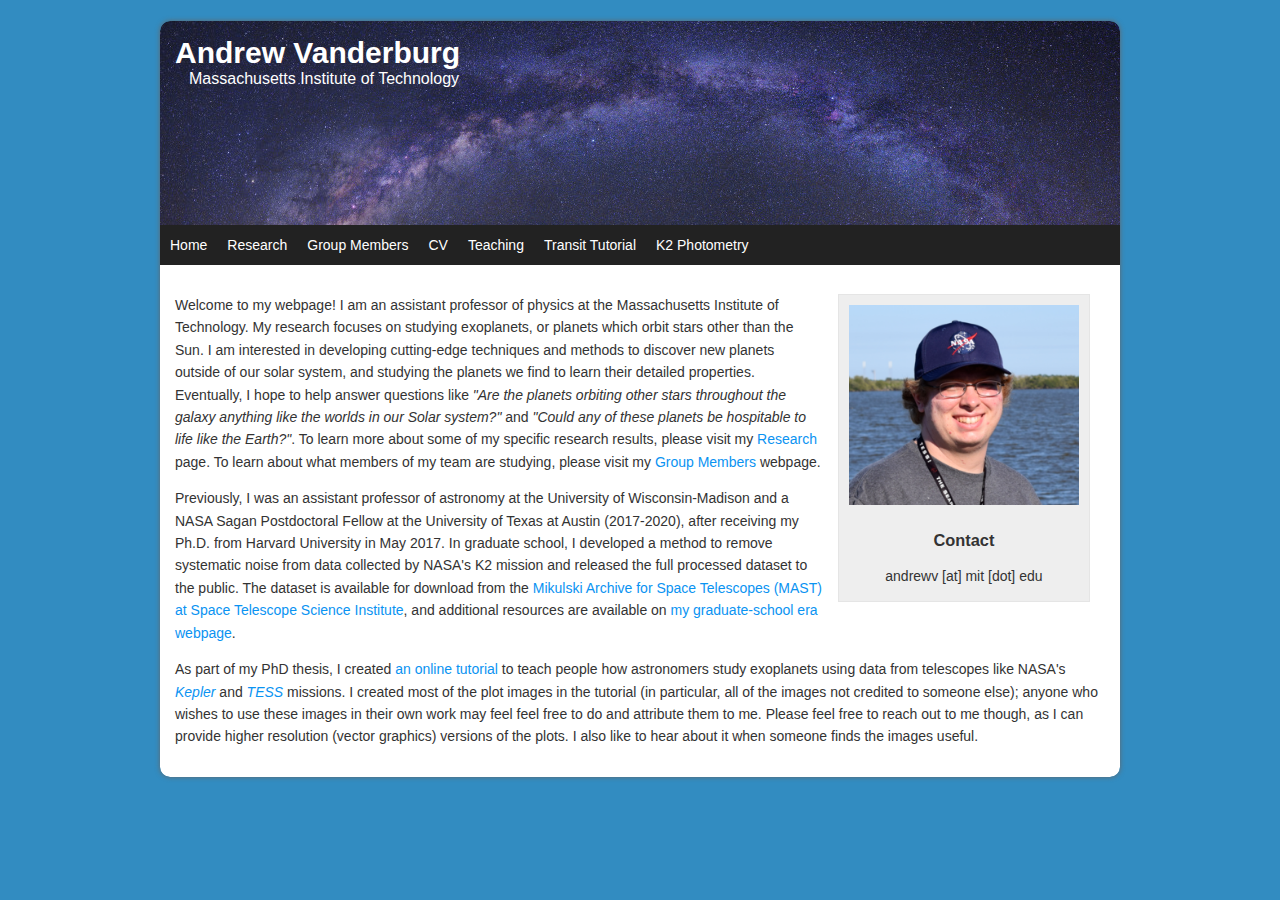
<file: index.html>
<!DOCTYPE html PUBLIC "-//W3C//DTD XHTML 1.0 Transitional//EN" "http://www.w3.org/TR/xhtml1/DTD/xhtml1-transitional.dtd">
<html xmlns="http://www.w3.org/1999/xhtml">
<head>
<meta http-equiv="Content-Type" content="text/html; charset=UTF-8" />
<title>Andrew Vanderburg</title>
<link href="defaultstyles1.css" rel="stylesheet" media="screen" />
<script type="text/javascript" src="branding.js"></script>
<script type="text/JavaScript" src="curvycorners.js"></script>

<script type="text/javascript">

  var _gaq = _gaq || [];
  _gaq.push(['_setAccount', 'UA-37759371-1']);
  _gaq.push(['_trackPageview']);

  (function() {
    var ga = document.createElement('script'); ga.type = 'text/javascript'; ga.async = true;
    ga.src = ('https:' == document.location.protocol ? 'https://ssl' : 'http://www') + '.google-analytics.com/ga.js';
    var s = document.getElementsByTagName('script')[0]; s.parentNode.insertBefore(ga, s);
  })();

</script>
</head>

<body>
<div id="container">
	<br>
    <div id="wrapper">
    <div id="banner">
    	<h1>Andrew Vanderburg</h1>
    	<p><a href ="https://physics.mit.edu/" style="color: #FFFFFF; font-size: 12pt; text-transform:none">Massachusetts Institute of Technology </a></p><br><br><br><br><br>
<br><br>
    </div>
    <div id="nav">
    	<ul>
      	<li><a href="index.html">Home</a></li>
            <li><a href="page1.html">Research</a></li>
            <li><a href="page5.html">Group Members</a></li>
            <li><a href="page2.html">CV</a></li>
            <li><a href="page3.html">Teaching</a></li>
            <li><a href="tutorial/tutorial.html">Transit Tutorial</a></li>
	    <li><a href="https://www.cfa.harvard.edu/~avanderb/k2.html">K2 Photometry</a></li>


        </ul>
    </div>
    <div id="page">
		
        <div id="content">
        
        <div id="sidebar">
        		<a href='people_vanderburg_andrew.png'><img src="images/people_vanderburg_andrew_small.png" height=200 title="photo" id="fac_photo"/></a>
        		<h3><center>Contact</center></h3>
        		<p>
  				<center>andrewv [at]  mit [dot] edu<br /></center>
  				</p>
        	</div>
        	<p>Welcome to my webpage! I am an assistant professor of physics at the Massachusetts Institute of Technology. My research focuses on studying 
        	exoplanets, or planets which orbit stars other than the Sun. I am interested in developing cutting-edge techniques and methods to discover
        	new planets outside of our solar system, and studying the planets we find to learn their detailed properties. Eventually, I hope to help 
        	answer questions like <i>"Are the planets orbiting other stars throughout the galaxy anything like the worlds in our Solar system?"</i> and
        	<i>"Could any of these planets be hospitable to life like the Earth?"</i>. To learn more about some of my specific research results, please visit 
        	my <a href='page1.html'>Research</a> page. To learn about what members of my team are studying, please visit my <a href='page5.html'>Group
        	Members</a> webpage.  </p>
        	
        	<p>Previously, I was an assistant professor of astronomy at the University of Wisconsin-Madison and a NASA Sagan Postdoctoral Fellow at the University of Texas at Austin (2017-2020), after receiving my Ph.D. from Harvard 
        	University in May 2017. In graduate school, I developed a method to remove systematic noise from data collected by NASA's K2 mission and 
        	released the full processed dataset to the public. The dataset is available for download from the <a href='http://archive.stsci.edu/hlsp/k2sff'>
        	Mikulski Archive for Space Telescopes (MAST) at Space Telescope Science Institute</a>, and additional resources are available on 
        	<a href='https://www.cfa.harvard.edu/~avanderb/k2.html'>my graduate-school era webpage</a>.</p>
        	
        	<p> As part of my PhD thesis, I created <a href="tutorial/tutorial.html">an online tutorial</a> to teach people how astronomers study exoplanets
        	using data from telescopes like NASA's 	<i><a href='https://www.nasa.gov/mission_pages/kepler/overview/index.html'>Kepler</a></i> and 
        	<i><a href='https://tess.mit.edu/'>TESS</a></i> missions. I created most of the plot images in the tutorial (in particular,
        	all of the images not credited to someone else); anyone who  wishes to use these images in their own work may feel feel free to do and attribute 
        	them to me. Please feel free to reach out to me though, as I can provide higher resolution (vector graphics)
        	versions of the plots. I also like to hear about it when someone finds the images useful.
        	</p>



        </div>
	</div>
    </div>
    <div id="footer">
    </div>

</div>
</body>
</html>
</file>
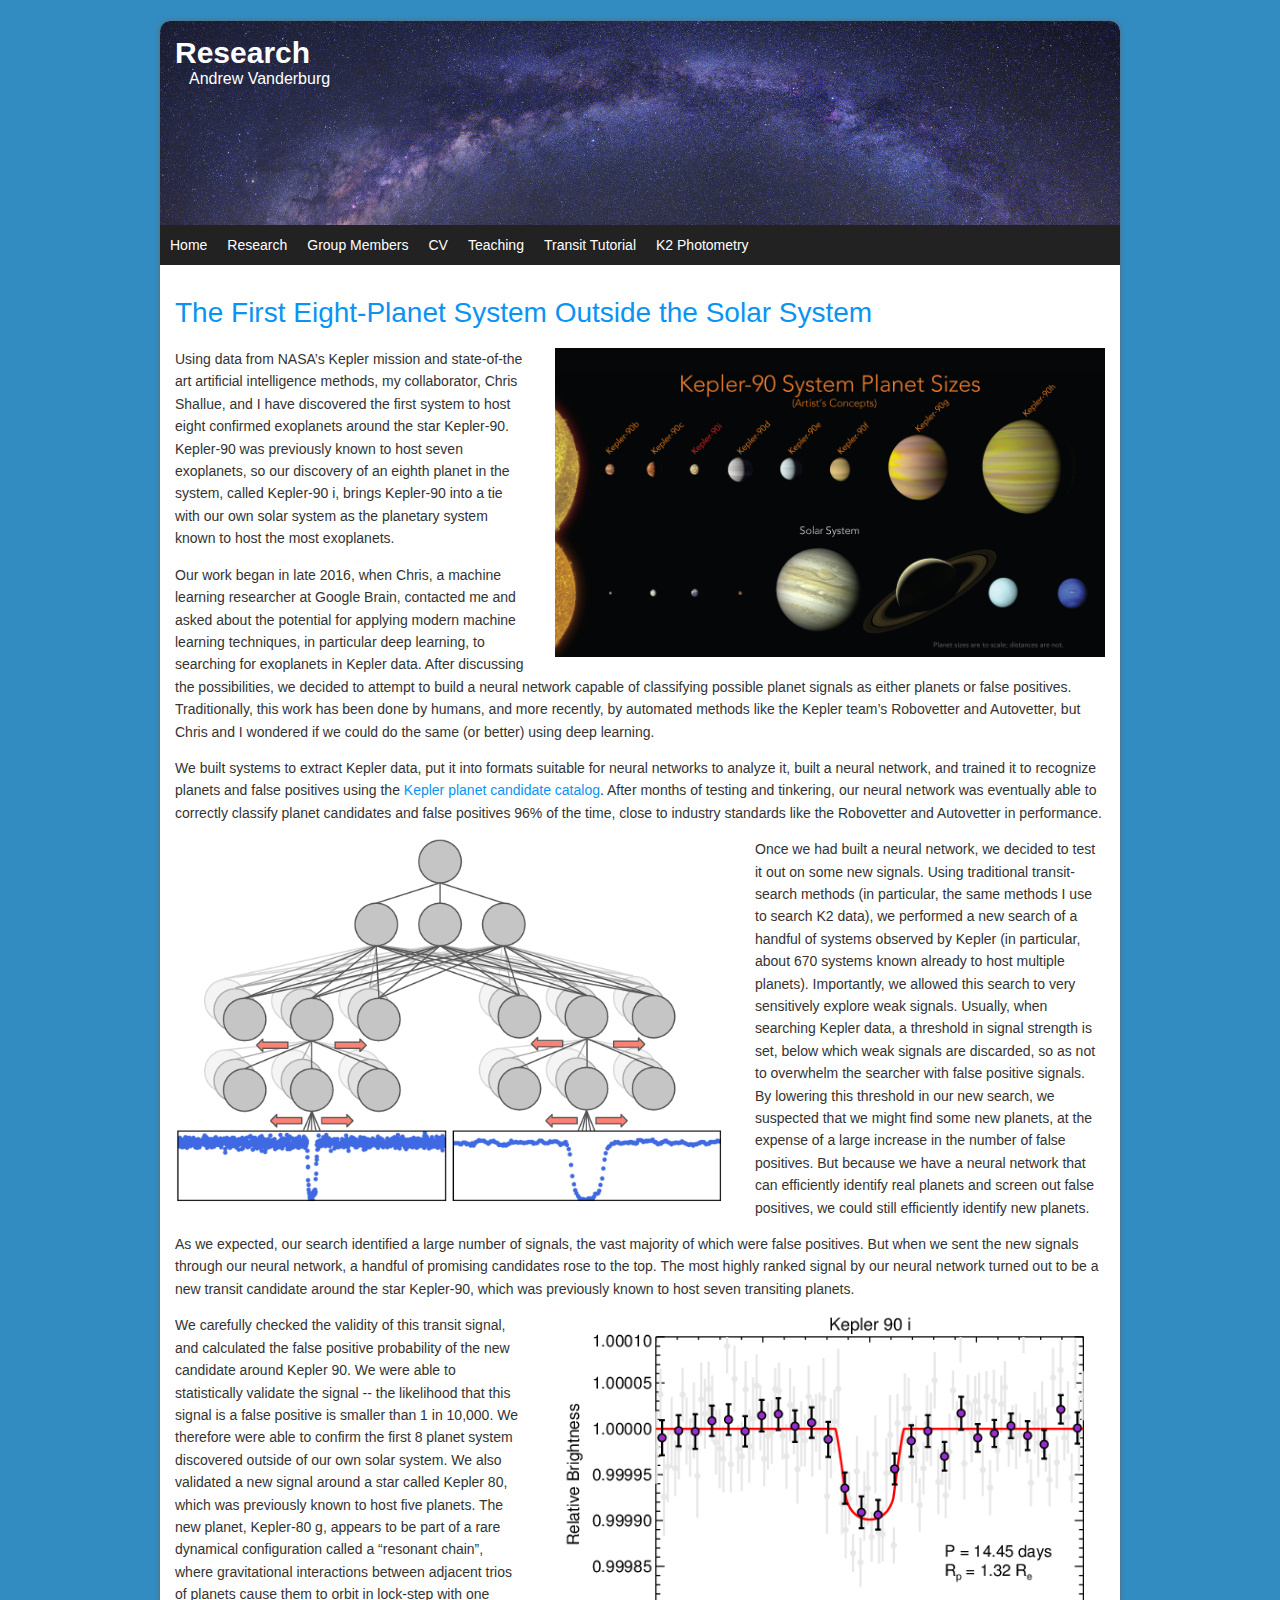
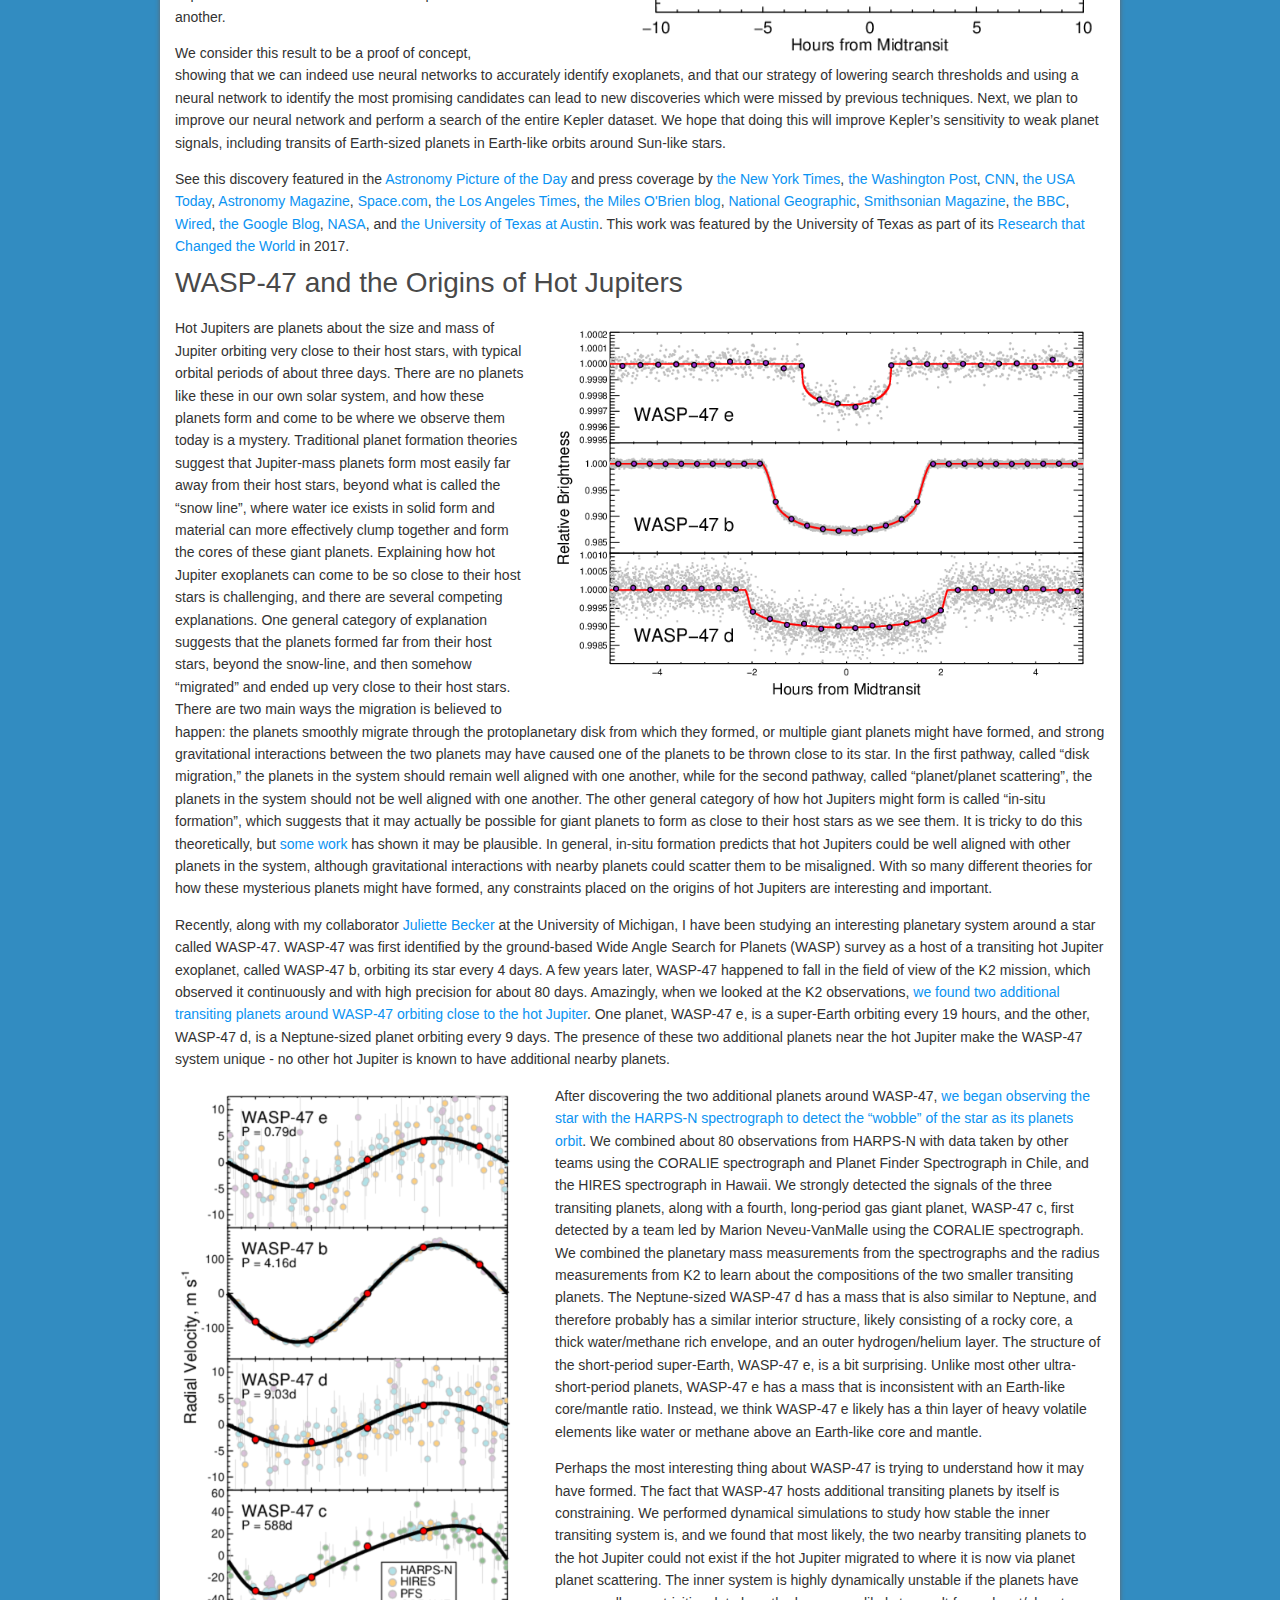
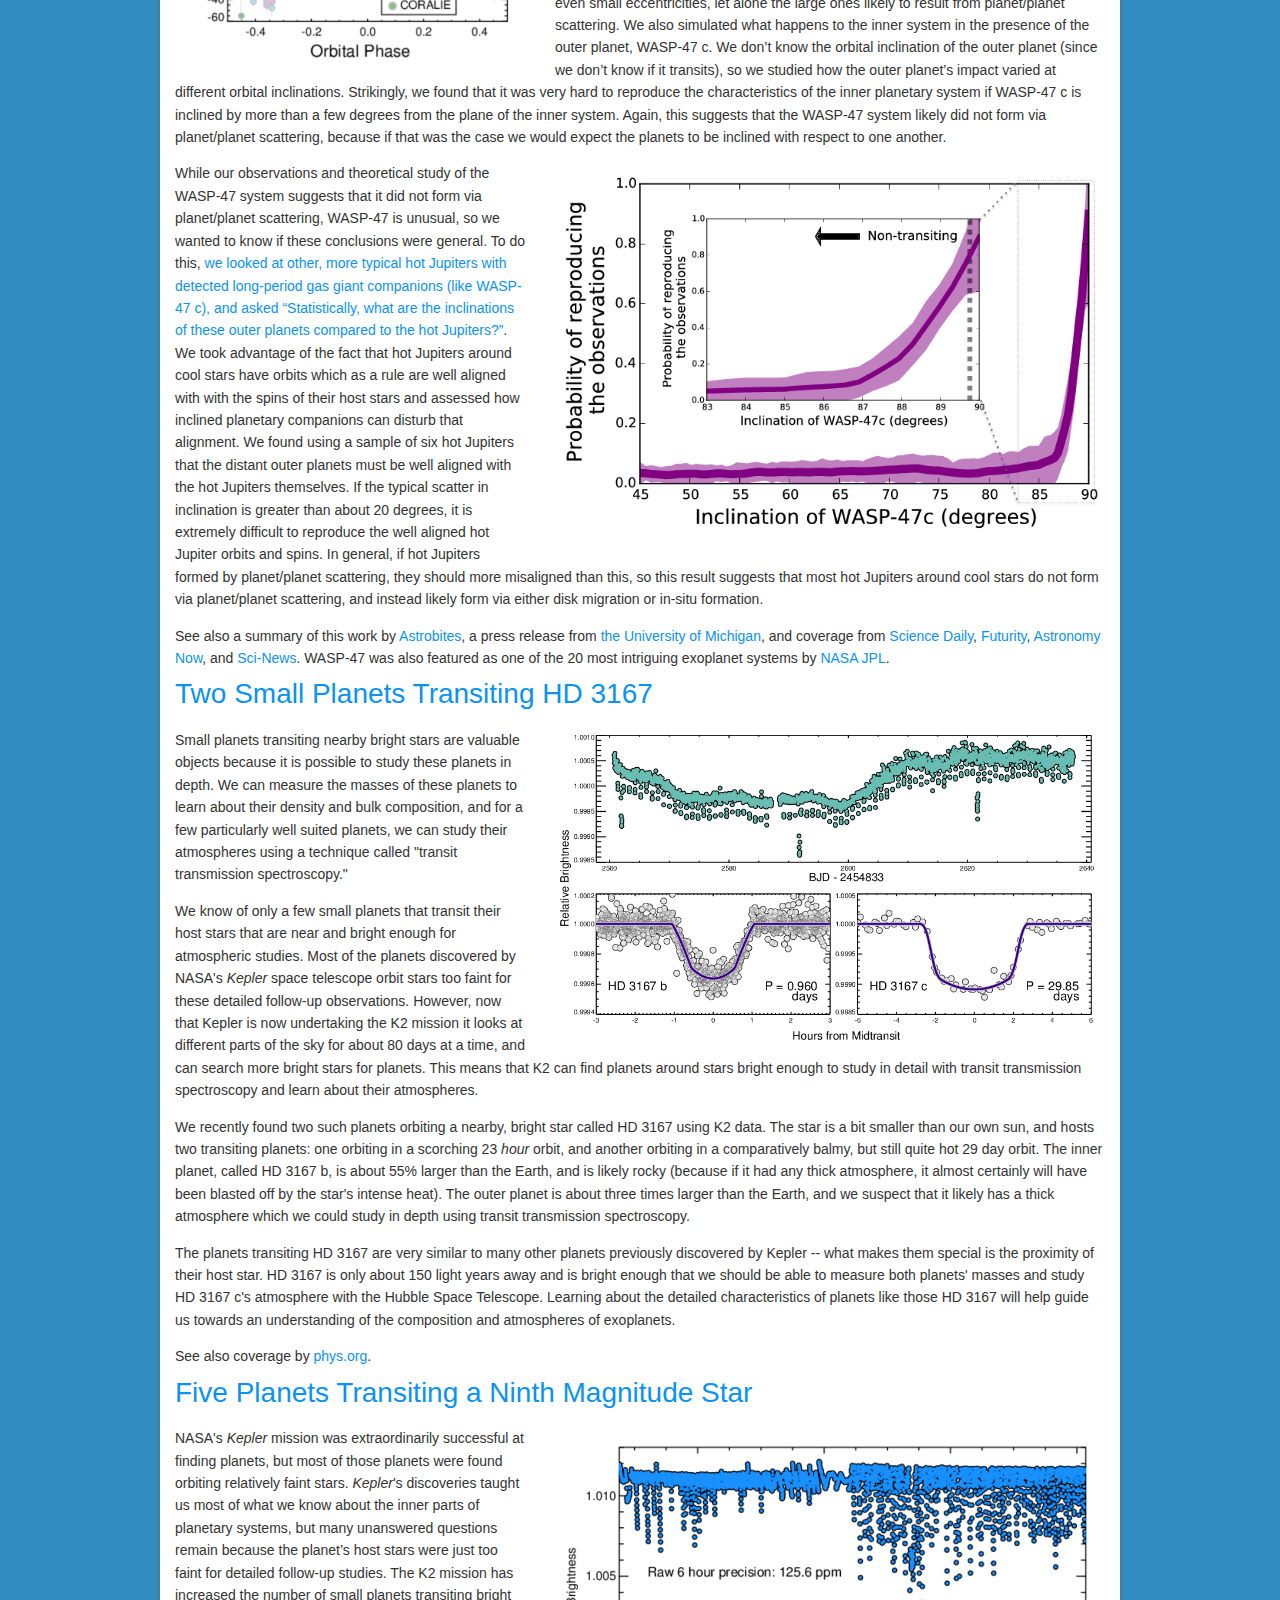
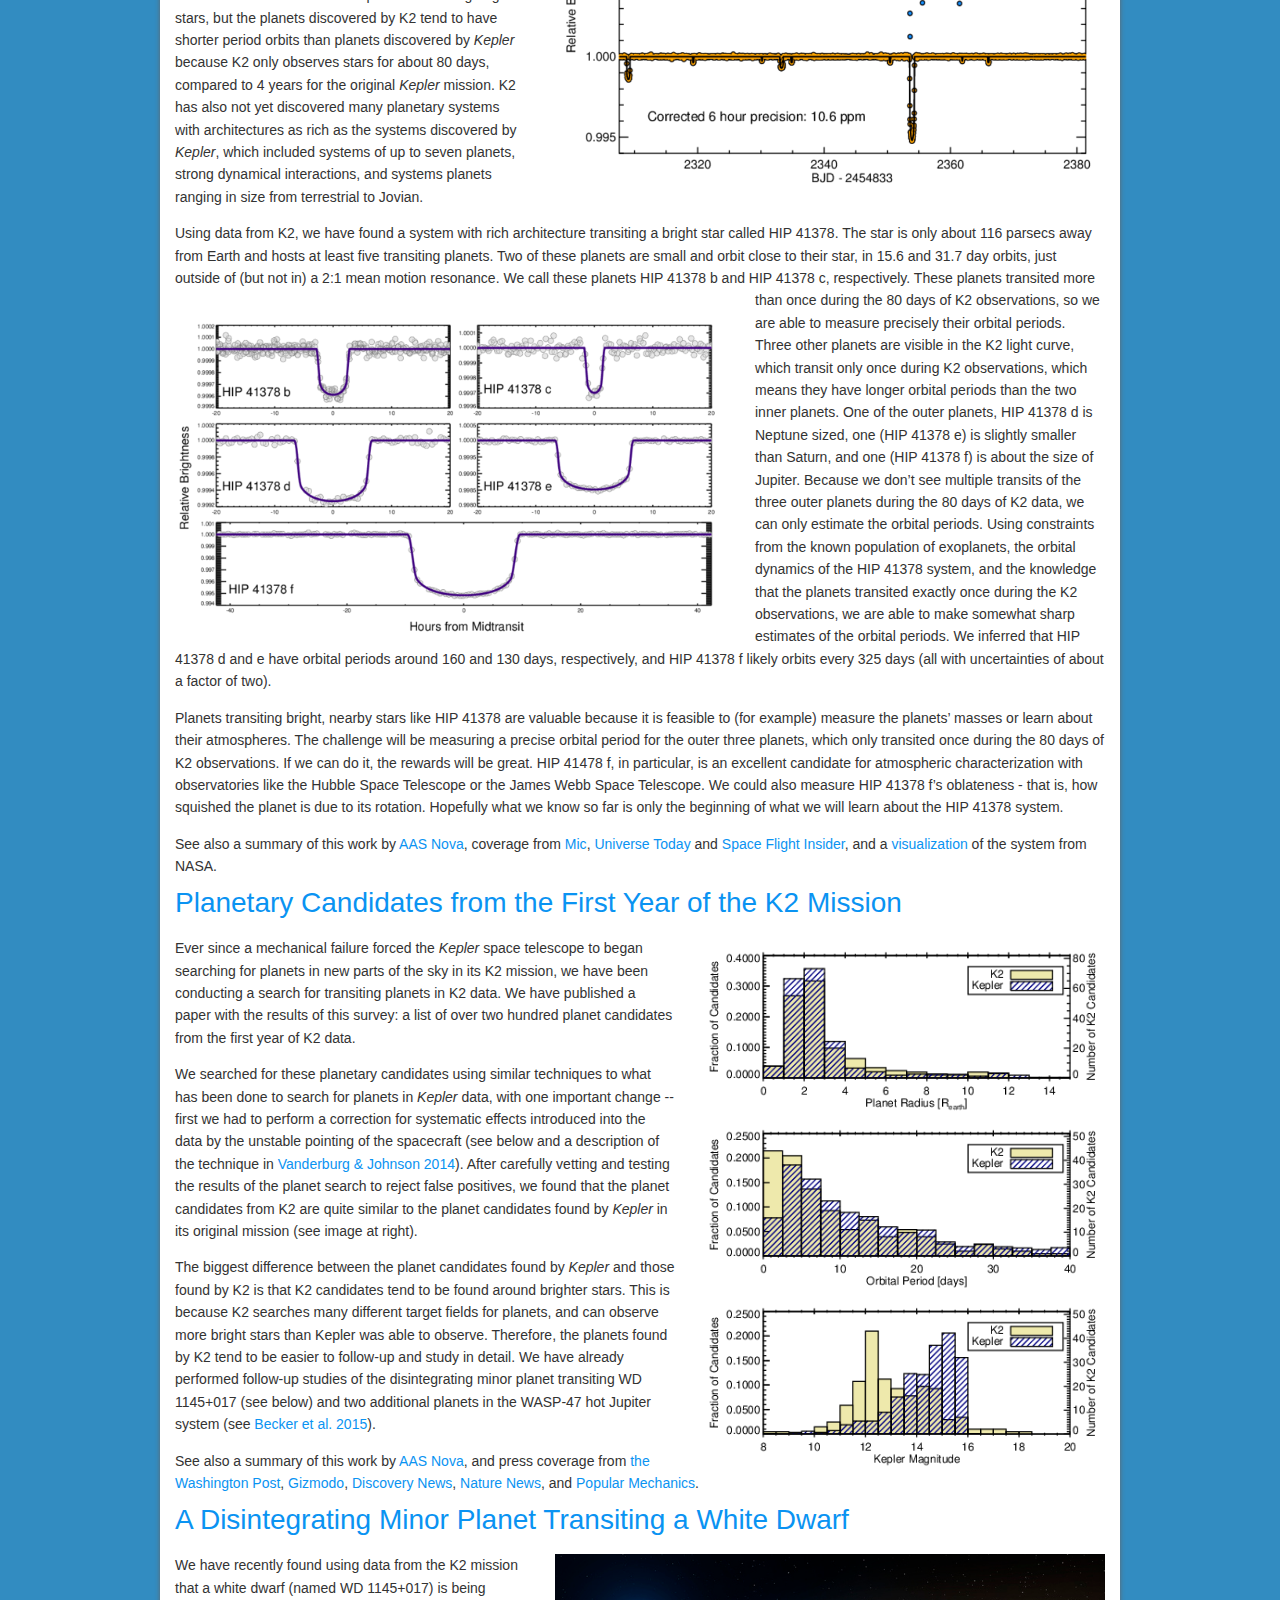
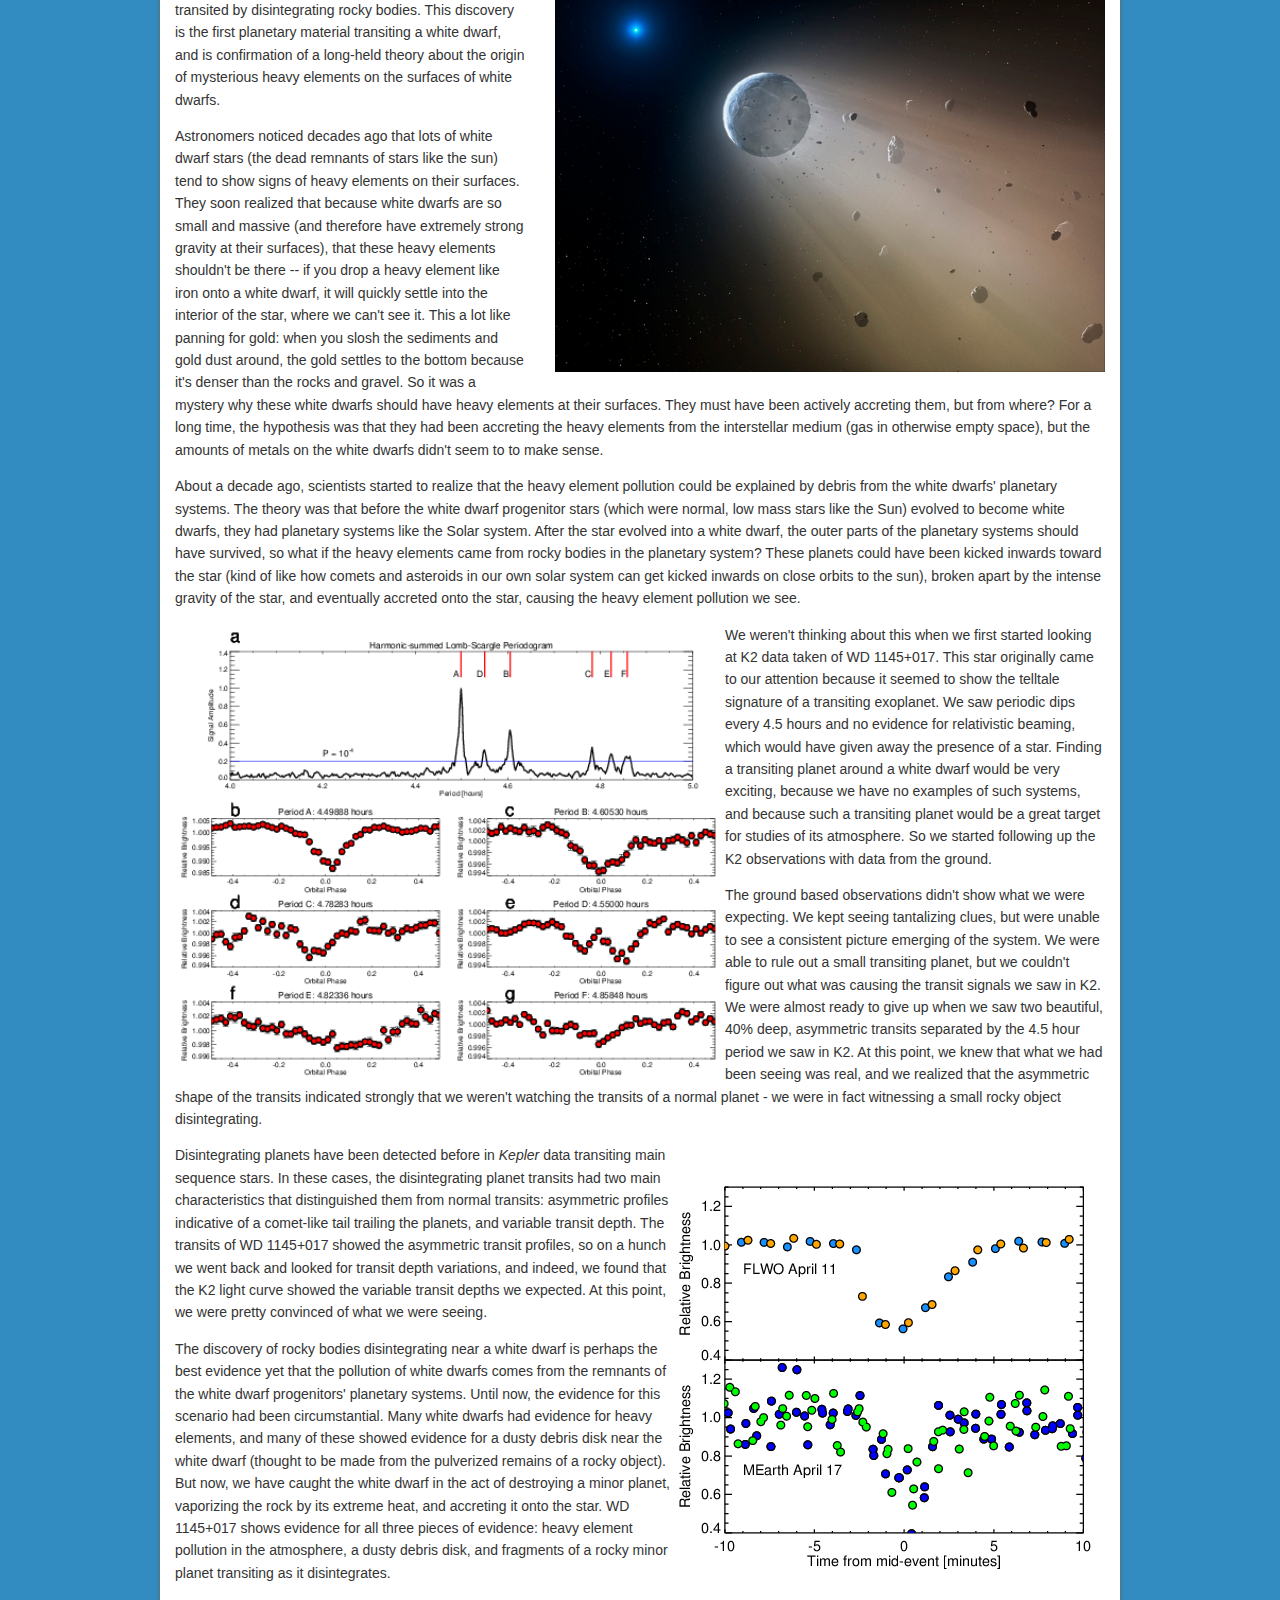
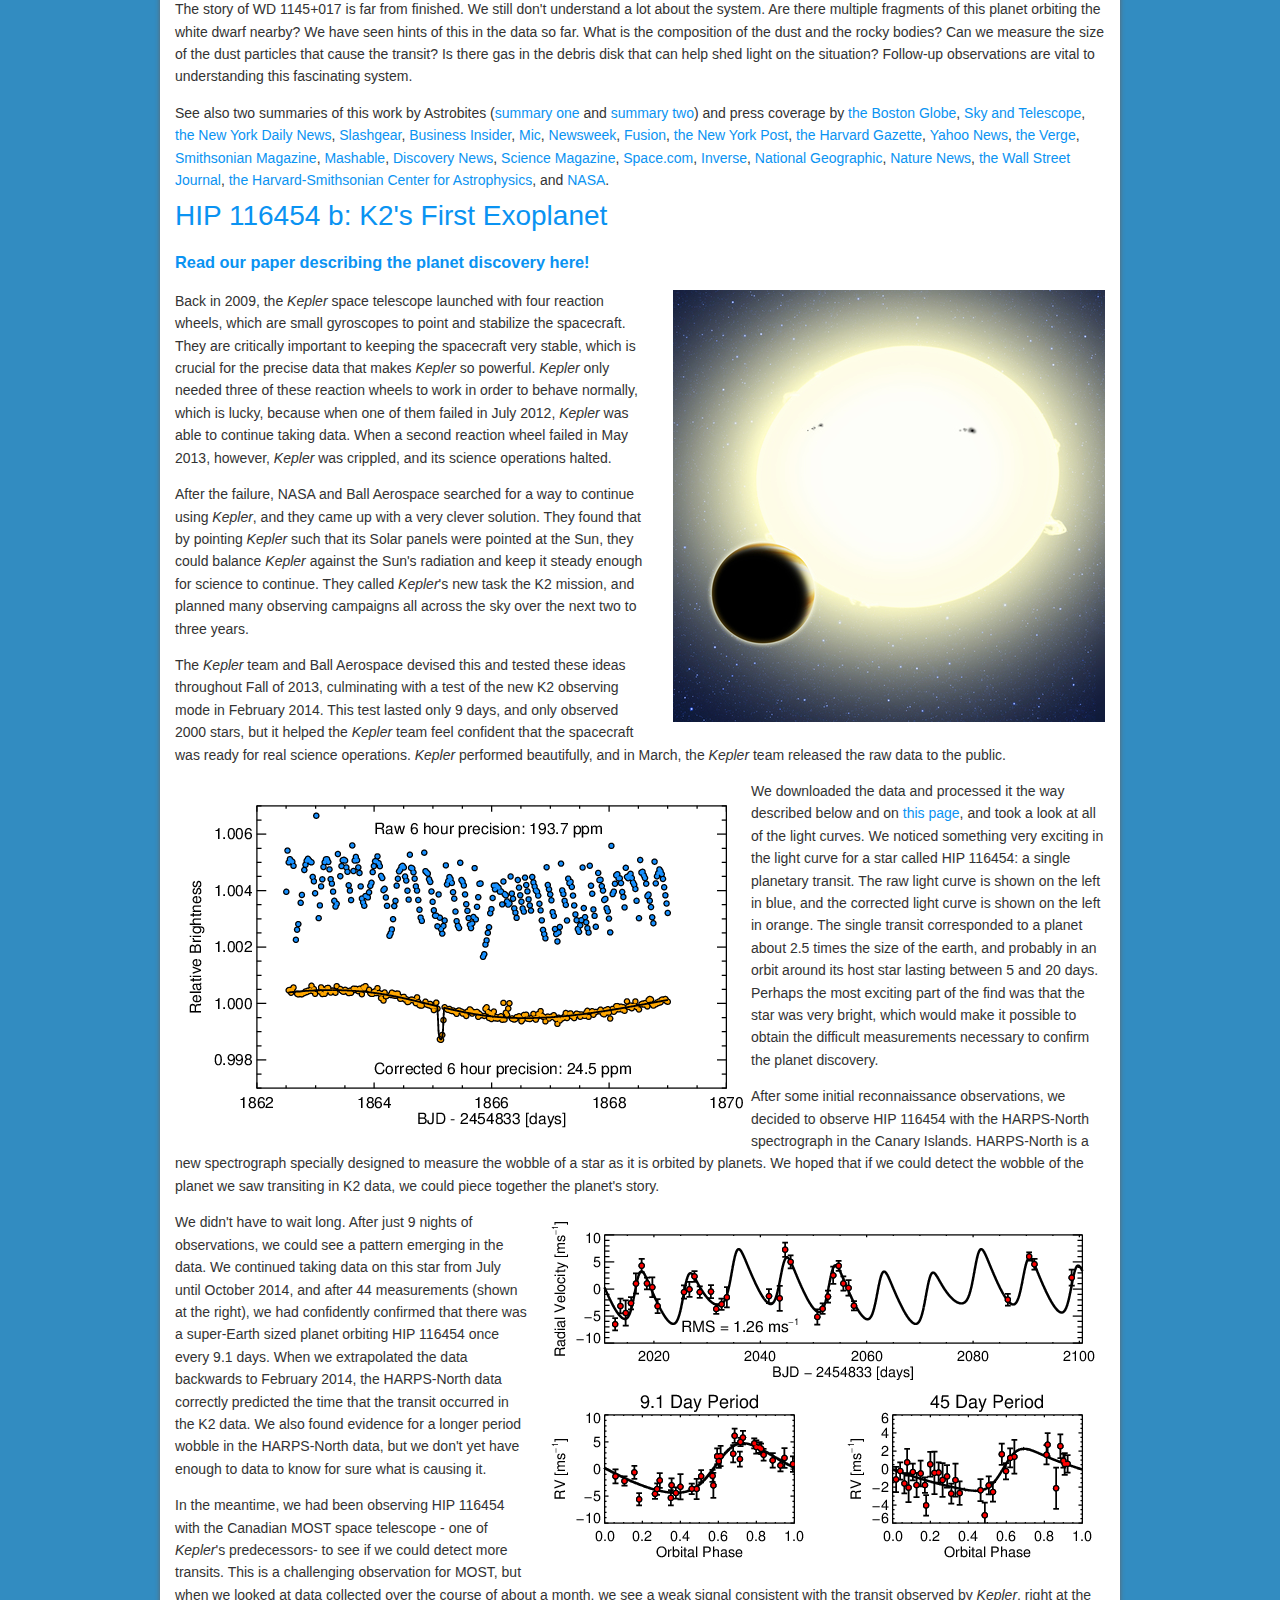
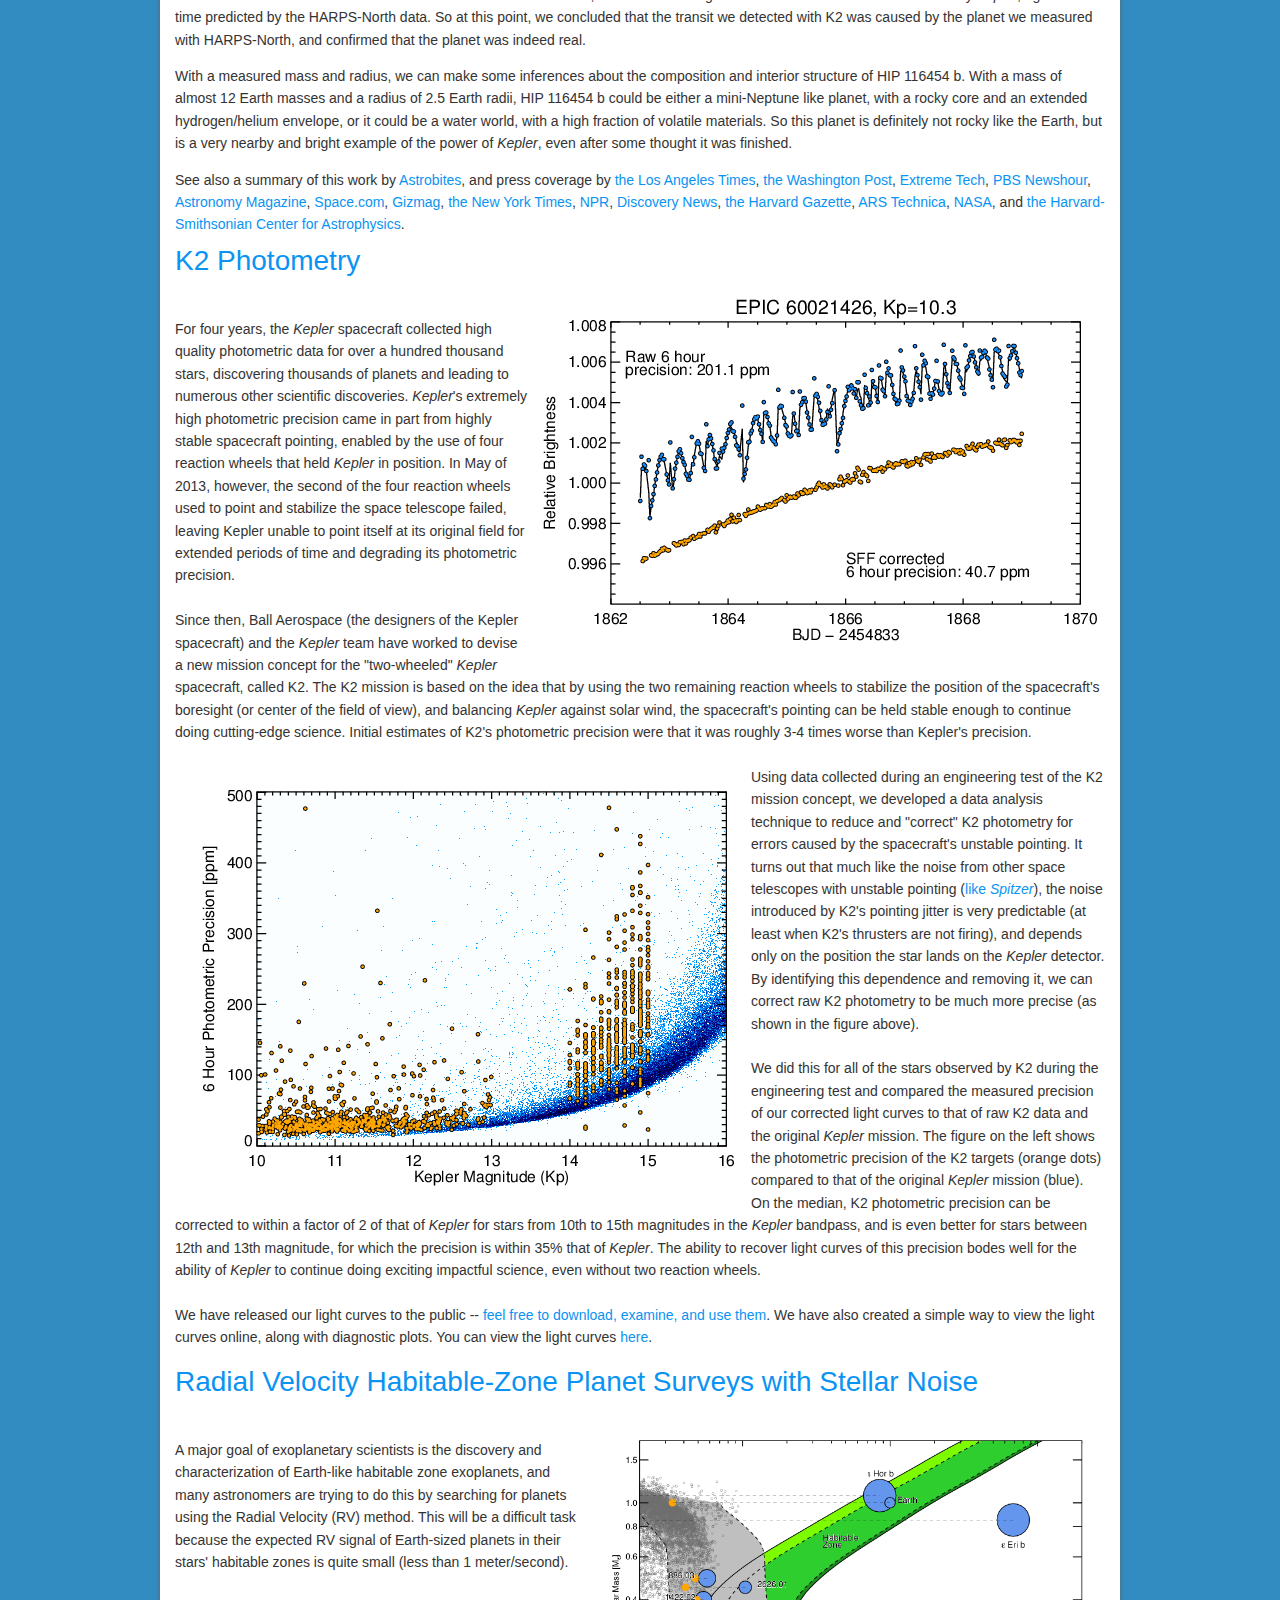
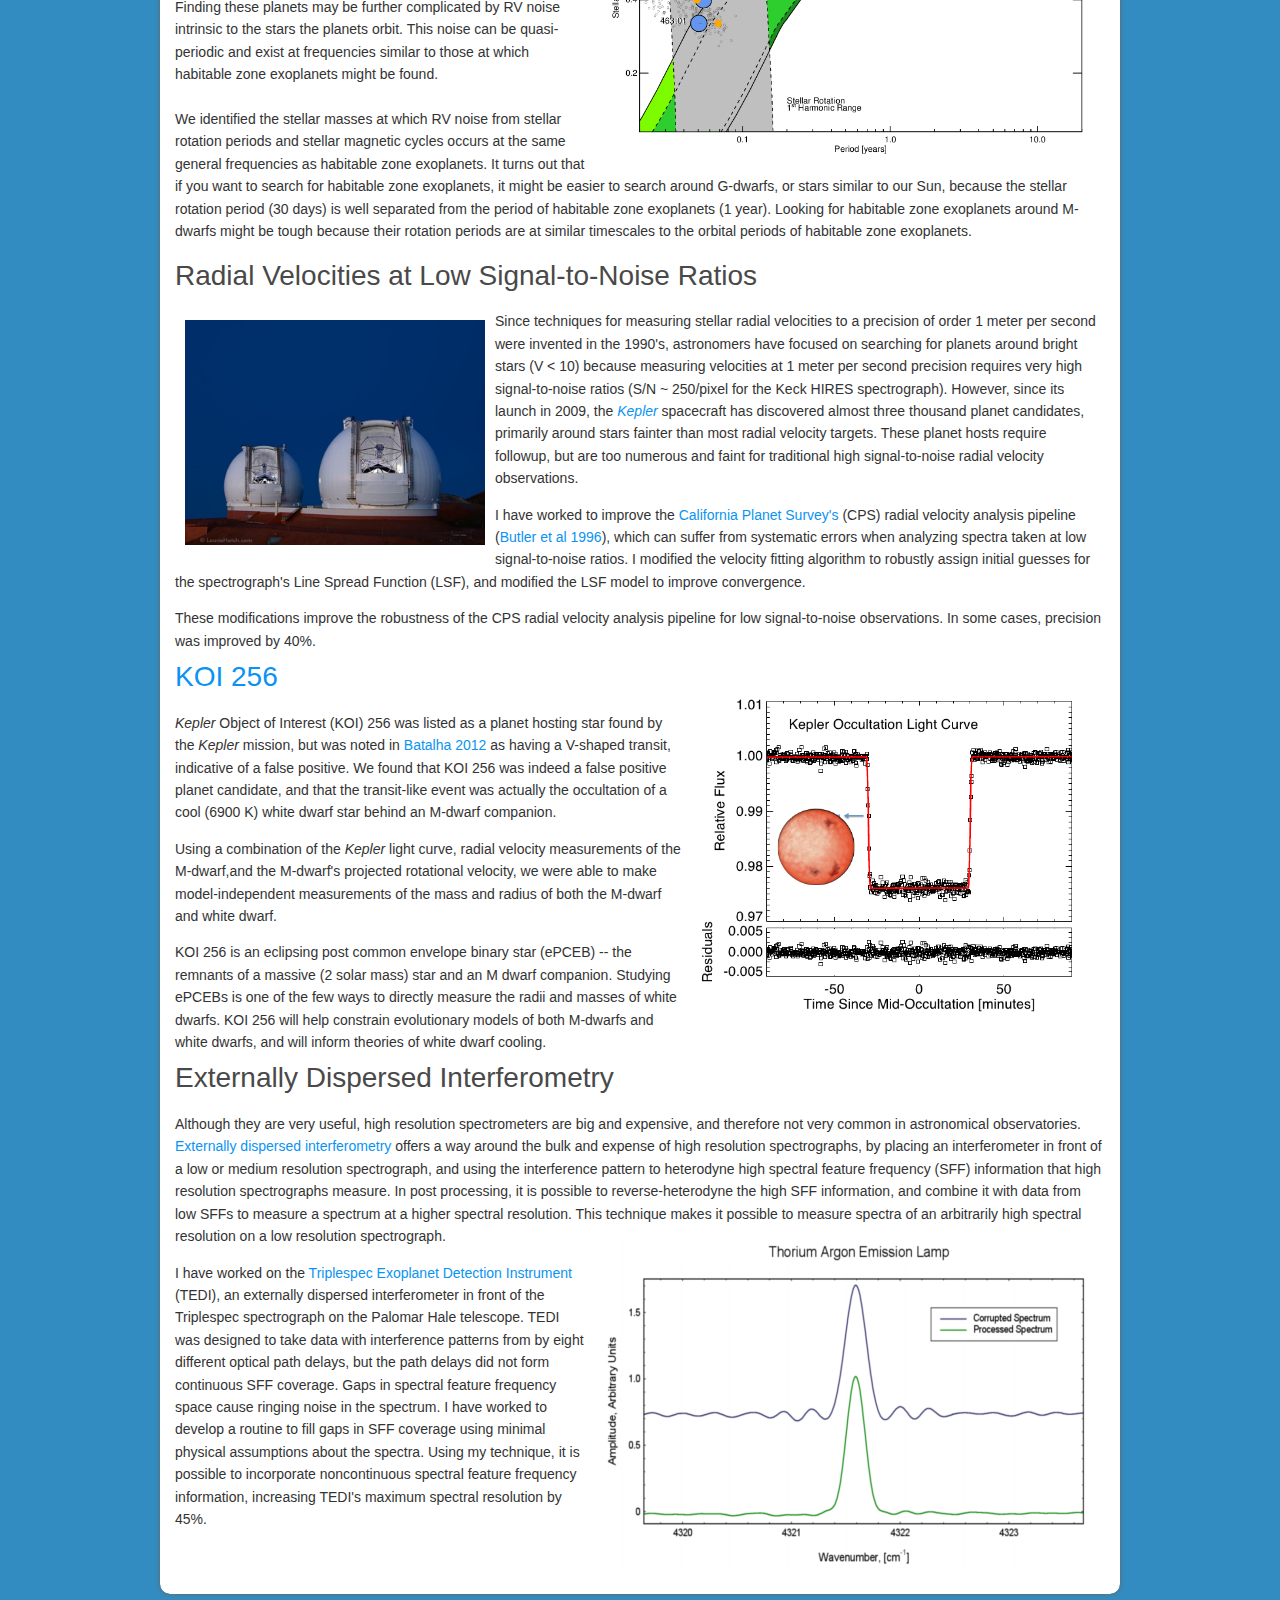
<file: page1.html>
<!DOCTYPE html PUBLIC "-//W3C//DTD XHTML 1.0 Transitional//EN" "http://www.w3.org/TR/xhtml1/DTD/xhtml1-transitional.dtd">
<html xmlns="http://www.w3.org/1999/xhtml">
<head>
<meta http-equiv="Content-Type" content="text/html; charset=UTF-8" />
<title>Research</title>
<link href="defaultstyles1.css" rel="stylesheet" media="screen" />
<script type="text/javascript" src="branding.js"></script>
<script type="text/JavaScript" src="curvycorners.js"></script>

<script type="text/javascript">

  var _gaq = _gaq || [];
  _gaq.push(['_setAccount', 'UA-37759371-1']);
  _gaq.push(['_trackPageview']);

  (function() {
    var ga = document.createElement('script'); ga.type = 'text/javascript'; ga.async = true;
    ga.src = ('https:' == document.location.protocol ? 'https://ssl' : 'http://www') + '.google-analytics.com/ga.js';
    var s = document.getElementsByTagName('script')[0]; s.parentNode.insertBefore(ga, s);
  })();

</script>
</head>

<body>
<div id="container">
	<br>
    <div id="wrapper">
    <div id="banner">
    	<h1>Research</h1>
    	    	<p><a href ="index.html" style="color: #FFFFFF; font-size: 12pt; text-transform:none">Andrew Vanderburg </a></p><br><br><br><br><br>
<br><br>
    </div>
    <div id="nav">
    	<ul>
      	<li><a href="index.html">Home</a></li>
            <li><a href="page1.html">Research</a></li>
            <li><a href="page5.html">Group Members</a></li>
            <li><a href="page2.html">CV</a></li>
            <li><a href="page3.html">Teaching</a></li>
            <li><a href="tutorial/tutorial.html">Transit Tutorial</a></li>
            <li><a href="https://www.cfa.harvard.edu/~avanderb/k2.html">K2 Photometry</a></li>


        </ul>
    </div>
    <div id="page">
		
        <div id="content">
        
<br>
<a name="kepler90">
<h2><a href='https://ui.adsabs.harvard.edu/abs/2018AJ....155...94S/abstract'>The First Eight-Planet System Outside the Solar System</a></h2>

<p>
</a><a href='images/kepler90.jpg'><img src='images/kepler90.jpg' align='right' style="PADDING-LEFT: 30px" width=550> </a>
Using data from NASA’s Kepler mission and state-of-the art artificial intelligence methods, my collaborator, Chris Shallue, and I have discovered the first system to host eight confirmed exoplanets around the star Kepler-90. Kepler-90 was previously known to host seven exoplanets, so our discovery of an eighth planet in the system, called Kepler-90 i, brings Kepler-90 into a tie with our own solar system as the planetary system known to host the most exoplanets.</p> 

<p>Our work began in late 2016, when Chris, a machine learning researcher at Google Brain, contacted me and asked about the potential for applying modern machine learning techniques, in particular deep learning, to searching for exoplanets in Kepler data. After discussing the possibilities, we decided to attempt to build a neural network capable of classifying possible planet signals as either planets or false positives. Traditionally, this work has been done by humans, and more recently, by automated methods like the Kepler team’s Robovetter and Autovetter, but Chris and I wondered if we could do the same (or better) using deep learning. </p>

<p>We built systems to extract Kepler data, put it into formats suitable for neural networks to analyze it, built a neural network, and trained it to recognize planets and false positives using the <a href='https://exoplanetarchive.ipac.caltech.edu/cgi-bin/TblView/nph-tblView?app=ExoTbls&config=q1_q17_dr24_tce'>Kepler planet candidate catalog</a>. After months of testing and tinkering, our neural network was eventually able to correctly classify planet candidates and false positives 96% of the time, close to industry standards like the Robovetter and Autovetter in performance.</p>

<p>
<a href='images/convnet.png'><img src='images/convnet.png' align='left' style="PADDING-RIGHT: 30px" width=550> </a>
Once we had built a neural network, we decided to test it out on some new signals. Using traditional transit-search methods (in particular, the same methods I use to search K2 data), we performed a new search of a handful of systems observed by Kepler (in particular, about 670 systems known already to host multiple planets). Importantly, we allowed this search to very sensitively explore weak signals. Usually, when searching Kepler data, a threshold in signal strength is set, below which weak signals are discarded, so as not to overwhelm the searcher with false positive signals. By lowering this threshold in our new search, we suspected that we might find some new planets, at the expense of a large increase in the number of false positives. But because we have a neural network that can efficiently identify real planets and screen out false positives, we could still efficiently identify new planets.</p> 

<p>As we expected, our search identified a large number of signals, the vast majority of which were false positives. But when we sent the new signals through our neural network, a handful of promising candidates rose to the top. The most highly ranked signal by our neural network turned out to be a new transit candidate around the star Kepler-90, which was previously known to host seven transiting planets. </p>

<p>
<a href='images/kepler90transit.png'><img src='images/kepler90transit.png' align='right' style="PADDING-LEFT: 30px" width=550> </a>
We carefully checked the validity of this transit signal, and calculated the false positive probability of the new candidate around Kepler 90. We were able to statistically validate the signal -- the likelihood that this signal is a false positive is smaller than 1 in 10,000. We therefore were able to confirm the first 8 planet system discovered outside of our own solar system. We also validated a new signal around a star called Kepler 80, which was previously known to host five planets. The new planet, Kepler-80 g, appears to be part of a rare dynamical configuration called a “resonant chain”, where gravitational interactions between adjacent trios of planets cause them to orbit in lock-step with one another. </p>

<p>We consider this result to be a proof of concept, showing that we can indeed use neural networks to accurately identify exoplanets, and that our strategy of lowering search thresholds and using a neural network to identify the most promising candidates can lead to new discoveries which were missed by previous techniques. Next, we plan to improve our neural network and perform a search of the entire Kepler dataset. We hope that doing this will improve Kepler’s sensitivity to weak planet signals, including transits of Earth-sized planets in Earth-like orbits around Sun-like stars.</p> 

See this discovery featured in the <a href='https://apod.nasa.gov/apod/ap171218.html'>Astronomy Picture of the Day</a> and press coverage by <a href='https://www.nytimes.com/2017/12/14/science/eight-planets-star-system.html'>the New York Times</a>, <a href='https://www.washingtonpost.com/news/speaking-of-science/wp/2017/12/14/found-another-star-system-with-eight-planets-just-like-ours/?utm_term=.7e886ec0d6ed'>the Washington Post</a>, <a href=http://www.cnn.com/2017/12/14/us/nasa-kepler-announcement-eight-planets-kepler-90/index.html'>CNN</a>, <a href='https://www.usatoday.com/story/tech/nation-now/2017/12/15/nasas-kepler-finds-solar-system-like-ours-eight-planets/954773001/'>the USA Today</a>, <a href='http://www.astronomy.com/news/2017/12/artifical-intelligence-used-with-kepler'>Astronomy Magazine</a>, <a href='https://www.space.com/39099-alien-solar-system-with-eight-exoplanets-discovery.html'>Space.com</a>, <a href='http://beta.latimes.com/science/sciencenow/la-sci-sn-kepler-eight-planets-20171214-story.html'>the Los Angeles Times</a>, <a href='https://milesobrien.com/artificial-intelligence-gains-intuition-hunting-exoplanets/'>the Miles O'Brien blog</a>, <a href='https://news.nationalgeographic.com/2017/12/eight-alien-planets-found-nasa-kepler-google-space-science/?utm_source=Twitter&utm_medium=Social&utm_content=link_tw20171215video-keplerstarsystem&utm_campaign=Content&sf176402920=1'>National Geographic</a>, <a href='https://www.smithsonianmag.com/science-nature/ai-finds-first-eight-planet-solar-system-besides-ours-180967554/?spMailingID=32272934&spUserID=MTUwOTc1NjQzOTI4S0&spJobID=1181962508&spReportId=MTE4MTk2MjUwOAS2&utm_content=buffer2afd0&utm_medium=social&utm_source=twitter.com&utm_campaign=buffer'> Smithsonian Magazine</a>, <a href='http://www.bbc.com/news/science-environment-42356305'> the BBC</a>, <a href='https://www.wired.com/story/new-kepler-exoplanet-90i-discovery-fueled-by-ai/'>Wired</a>, <a href='https://www.blog.google/topics/machine-learning/hunting-planets-machine-learning/'> the Google Blog</a>, <a href='https://www.nasa.gov/press-release/artificial-intelligence-nasa-data-used-to-discover-eighth-planet-circling-distant-star'>NASA</a>, and <a href='https://news.utexas.edu/2017/12/14/using-ai-to-discover-new-worlds'>the University of Texas at Austin</a>. This work was featured by the University of Texas as part of its <a href='https://news.utexas.edu/2017/12/21/icymi-2017-ut-austin-research-highlights'>Research that Changed the World</a> in 2017. </p>

<h2>WASP-47 and the Origins of Hot Jupiters</h2>

<p>
<a href='images/wasp-47transits.png'><img src='images/wasp-47transits.png' align='right' style="PADDING-LEFT: 30px" width=550> </a>
Hot Jupiters are planets about the size and mass of Jupiter orbiting very close to their host stars, with typical orbital periods of about three days. There are no planets like these in our own solar system, and how these planets form and come to be where we observe them today is a mystery. Traditional planet formation theories suggest that Jupiter-mass planets form most easily far away from their host stars, beyond what is called the “snow line”, where water ice exists in solid form and material can more effectively clump together and form the cores of these giant planets. Explaining how hot Jupiter exoplanets can come to be so close to their host stars is challenging, and there are several competing explanations. One general category of explanation suggests that the planets formed far from their host stars, beyond the snow-line, and then somehow “migrated” and ended up very close to their host stars. There are two main ways the migration is believed to happen: the planets smoothly migrate through the protoplanetary disk from which they formed, or multiple giant planets might have formed, and strong gravitational interactions between the two planets may have caused one of the planets to be thrown close to its star. In the first pathway, called “disk migration,” the planets in the system should remain well aligned with one another, while for the second pathway, called “planet/planet scattering”, the planets in the system should not be well aligned with one another. The other general category of how hot Jupiters might form is called “in-situ formation”, which suggests that it may actually be possible for giant planets to form as close to their host stars as we see them. It is tricky to do this theoretically, but <a href='http://adsabs.harvard.edu/abs/2016ApJ...829..114B'>some work</a> has shown it may be plausible. In general, in-situ formation predicts that hot Jupiters could be well aligned with other planets in the system, although gravitational interactions with nearby planets could scatter them to be misaligned. With so many different theories for how these mysterious planets might have formed, any constraints placed on the origins of hot Jupiters are interesting and important.</p>

Recently, along with my collaborator <a href='https://sites.google.com/view/jcbecker/'>Juliette Becker</a> at the University of Michigan, I have been studying an interesting planetary system around a star called WASP-47. WASP-47 was first identified by the ground-based Wide Angle Search for Planets (WASP) survey as a host of a transiting hot Jupiter exoplanet, called WASP-47 b, orbiting its star every 4 days. A few years later, WASP-47 happened to fall in the field of view of the K2 mission, which observed it continuously and with high precision for about 80 days. Amazingly, when we looked at the K2 observations, <a href='http://adsabs.harvard.edu/abs/2015ApJ...812L..18B'>we found two additional transiting planets around WASP-47 orbiting close to the hot Jupiter</a>. One planet, WASP-47 e, is a super-Earth orbiting every 19 hours, and the other, WASP-47 d, is a Neptune-sized planet orbiting every 9 days. The presence of these two additional planets near the hot Jupiter make the WASP-47 system unique - no other hot Jupiter is known to have additional nearby planets. 

<p>
<a href='images/wasp47rv.png'><img src='images/wasp47rv.png' align='left' style="PADDING-RIGHT: 30px" width=350> </a>
After discovering the two additional planets around WASP-47, <a href='http://adsabs.harvard.edu/abs/2017AJ....154..237V'>we began observing the star with the HARPS-N spectrograph to detect the “wobble” of the star as its planets orbit</a>. We combined about 80 observations from HARPS-N with data taken by other teams using the CORALIE spectrograph and Planet Finder Spectrograph in Chile, and the HIRES spectrograph in Hawaii. We strongly detected the signals of the three transiting planets, along with a fourth, long-period gas giant planet, WASP-47 c, first detected by a team led by Marion Neveu-VanMalle using the CORALIE spectrograph. We combined the planetary mass measurements from the spectrographs and the radius measurements from K2 to learn about the compositions of the two smaller transiting planets. The Neptune-sized WASP-47 d has a mass that is also similar to Neptune, and therefore probably has a similar interior structure, likely consisting of a rocky core, a thick water/methane rich envelope, and an outer hydrogen/helium layer. The structure of the short-period super-Earth, WASP-47 e, is a bit surprising. Unlike most other ultra-short-period planets, WASP-47 e has a mass that is inconsistent with an Earth-like core/mantle ratio. Instead, we think WASP-47 e likely has a thin layer of heavy volatile elements like water or methane above an Earth-like core and mantle. </p>

<p>Perhaps the most interesting thing about WASP-47 is trying to understand how it may have formed. The fact that WASP-47 hosts additional transiting planets by itself is constraining. We performed dynamical simulations to study how stable the inner transiting system is, and we found that most likely, the two nearby transiting planets to the hot Jupiter could not exist if the hot Jupiter migrated to where it is now via planet planet scattering. The inner system is highly dynamically unstable if the planets have even small eccentricities, let alone the large ones likely to result from planet/planet scattering. We also simulated what happens to the inner system in the presence of the outer planet, WASP-47 c. We don’t know the orbital inclination of the outer planet (since we don’t know if it transits), so we studied how the outer planet’s impact varied at different orbital inclinations. Strikingly, we found that it was very hard to reproduce the characteristics of the inner planetary system if WASP-47 c is inclined by more than a few degrees from the plane of the inner system. Again, this suggests that the WASP-47 system likely did not form via planet/planet scattering, because if that was the case we would expect the planets to be inclined with respect to one another. </p>

<p>
<a href='images/incfig_w47c.png '><img src='images/incfig_w47c.png ' align='right' style="PADDING-LEFT: 30px" width=550> </a>
While our observations and theoretical study of the WASP-47 system suggests that it did not form via planet/planet scattering, WASP-47 is unusual, so we wanted to know if these conclusions were general. To do this, <a href='http://adsabs.harvard.edu/abs/2017AJ....154..230B'> we looked at other, more typical hot Jupiters with detected long-period gas giant companions (like WASP-47 c), and asked “Statistically, what are the inclinations of these outer planets compared to the hot Jupiters?”</a>. We took advantage of the fact that hot Jupiters around cool stars have orbits which as a rule are well aligned with with the spins of their host stars and assessed how inclined planetary companions can disturb that alignment. We found using a sample of six hot Jupiters that the distant outer planets must be well aligned with the hot Jupiters themselves. If the typical scatter in inclination is greater than about 20 degrees, it is extremely difficult to reproduce the well aligned hot Jupiter orbits and spins. In general, if hot Jupiters formed by planet/planet scattering, they should more misaligned than this, so this result suggests that most hot Jupiters around cool stars do not form via planet/planet scattering, and instead likely form via either disk migration or in-situ formation. </p>

<p>
See also a summary of this work by <a href='https://astrobites.org/2015/10/20/wasp-47-a-hot-jupiter-with-friends/'>Astrobites</a>, a press release from <a href='http://ns.umich.edu/new/releases/23217-hot-jupiter-discovery-of-two-close-in-planet-companions-sheds-new-light-on-planet-formation'> the University of Michigan</a>, and coverage from <a href='https://www.sciencedaily.com/releases/2015/10/151016115817.htm'>Science Daily</a>, <a href='http://www.futurity.org/hot-jupiter-companions-1028492-2/'>Futurity</a>, <a href='https://astronomynow.com/2015/10/19/discovery-of-two-close-in-exoplanet-companions-sheds-new-light-on-planet-formation/'>Astronomy Now</a>, and <a href='http://www.sci-news.com/astronomy/science-wasp47-exoplanets-hot-jupiter-03357.html'>Sci-News</a>. WASP-47 was also featured as one of the 20 most intriguing exoplanet systems by <a href='https://www.nasa.gov/feature/jpl/20-intriguing-exoplanets-part-2'>NASA JPL</a>.


<h2><a name="hd3167"></a><a href='http://adsabs.harvard.edu/abs/2016ApJ...829L...9V'>Two Small Planets Transiting HD 3167</a></h2>
<p>
<a href='images/hd3167lc.png'><img src='images/hd3167lc.png' align='right' style="PADDING-LEFT: 30px" width=550> </a>

Small planets transiting nearby bright stars are valuable objects because it is possible to study these planets in depth. We can measure the 
masses of these planets to learn about their density and bulk composition, and for a 
few particularly well suited planets, we can study their atmospheres using a technique called "transit transmission spectroscopy." </p>

<p>We know of only a few small planets that transit their host stars that are near and bright enough for atmospheric studies. Most of the planets 
discovered by NASA's <i>Kepler</i> space telescope orbit stars too faint for these detailed follow-up observations. However, now that Kepler is now 
undertaking the K2 mission it looks at different parts of the sky for about 80 days at a time, and can search more bright stars for planets. This means that K2 can find planets around stars bright enough to study in detail with transit transmission spectroscopy and learn about their atmospheres. </p>

<p>We recently found two such planets orbiting a nearby, bright star called HD 3167 using K2 data. The star is a bit smaller than our own sun, and 
hosts two transiting planets: one orbiting in a scorching 23 <i> hour</i> orbit, and another orbiting in a comparatively balmy, but still quite hot
 29 day orbit. The inner planet, called HD 3167 b, is about 55% larger than the Earth, and is likely rocky (because if it had any thick atmosphere,
 it almost certainly will have been blasted off by the star's intense heat). The outer planet is about three times larger than the Earth, and we 
suspect that it likely has a thick atmosphere which we could study in depth using transit transmission spectroscopy.</p>

<p>The planets transiting HD 3167 are very similar to many other planets previously discovered by Kepler -- what makes them special is the proximity
 of their host star. HD 3167 is only about 150 light years away and is bright enough that we should be able to measure both planets' masses and study
 HD 3167 c's atmosphere with the Hubble Space Telescope. Learning about the detailed characteristics of planets like those HD 3167 will help guide us
 towards an understanding of the composition and atmospheres of exoplanets. </p>

<p>See also coverage by <a href='http://phys.org/news/2016-07-super-earth-sized-planets-orbiting-nearby-star.html'> phys.org</a>.</p>
<h2><a name="hip41378"></a><a href='https://ui.adsabs.harvard.edu/#abs/2016arXiv160608441V'>Five Planets Transiting a Ninth Magnitude Star</a></h2>
<p>
<a href='images/hip41378corlc.png'><img src='images/hip41378corlc.png' align='right' style="PADDING-LEFT: 30px" width=550> </a>

NASA's <i>Kepler</i> mission was extraordinarily successful at finding planets, but most of those planets were found orbiting relatively faint stars.
<i>Kepler</i>'s discoveries taught us most of what we know about the inner parts of planetary systems, but many unanswered questions remain because the planet’s 
host stars were just too faint for detailed follow-up studies. The K2 mission has increased the number of small planets transiting bright stars, but 
the planets discovered by K2 tend to have shorter period orbits than planets discovered by <i>Kepler</i> because K2 only observes stars for about 80 days, 
compared to 4 years for the original <i>Kepler</i> mission. K2 has also not yet discovered many planetary systems with architectures as rich as the 
systems discovered by <i>Kepler</i>, which included systems of up to seven planets, strong dynamical interactions, and systems planets ranging in 
size from terrestrial to Jovian.  </p>
<p>
Using data from K2, we have found a system with rich architecture transiting a bright star called HIP 41378. 
The star is only about 116 parsecs away from Earth and hosts at least five transiting planets. Two of these planets are small and orbit close to their 
star, in 15.6 and 31.7 day orbits, just outside of (but not in) a 2:1 mean motion resonance. We call these planets HIP 41378 b and HIP 41378 c, 
respectively.<a href='images/hip41378lc.png'><img src='images/hip41378lc.png' align='left' style="PADDING-RIGHT: 30px; PADDING-TOP: 30px;" width=550> </a> These planets transited more than once during the 80 days of K2 observations, so we are able to measure precisely their orbital periods. 
Three other planets are visible in the K2 light curve, which transit only once during K2 observations, which means they have longer orbital periods than 
the two inner planets.  One of the outer planets, HIP 41378 d is Neptune sized, one (HIP 41378 e) is slightly smaller than Saturn, and one (HIP 41378 f) 
is about the size of Jupiter. Because we don’t see multiple transits of the three outer planets during the 80 days of K2 data, we can only estimate the 
orbital periods. Using constraints from the known population of exoplanets, the orbital dynamics of the HIP 41378 system, and the knowledge that the 
planets transited exactly once during the K2 observations, we are able to make somewhat sharp estimates of the orbital periods. We inferred that HIP 
41378 d and e have orbital periods around 160 and 130 days, respectively, and HIP 41378 f likely orbits every 325 days (all with uncertainties of about a factor 
of two). 
</p>
<p>
Planets transiting bright, nearby stars like HIP 41378 are valuable because it is feasible to (for example) measure the planets’ masses or learn about 
their atmospheres. The challenge will be measuring a precise orbital period for the outer three planets, which only transited once during the 80 days of 
K2 observations. If we can do it, the rewards will be great. HIP 41478 f, in particular, is an excellent candidate for atmospheric characterization with 
observatories like the Hubble Space Telescope or the James Webb Space Telescope. We could also measure HIP 41378 f’s oblateness - that is, how squished 
the planet is due to its rotation. Hopefully what we know so far is only the beginning of what we will learn about the HIP 41378 system. 
</p>
<p>
See also a summary of this work by <a href='http://aasnova.org/2016/08/08/k2s-first-five-planet-system/'>AAS Nova</a>, coverage from <a href='https://mic.com/articles/151201/kepler-s-k2-mission-just-uncovered-its-first-5-planet-system'> Mic</a>, <a href='http://www.universetoday.com/129676/new-solar-system-discovered-five-planets/'>Universe Today</a> and <a href='http://www.spaceflightinsider.com/missions/space-observatories/five-new-planets-orbiting-distant-bright-star-discovered-nasa-kepler-spacecraft/'>Space Flight Insider</a>, and a <a href='https://exoplanets.nasa.gov/news/1366/in-new-5-planet-system-shades-of-homegrown-giants'> visualization</a> of the system from NASA. 
</p>
<h2><a name="catalog"></a><a href='https://ui.adsabs.harvard.edu/#abs/2016ApJS..222...14V'>Planetary Candidates from the First Year of the K2 Mission</a></h2>
<p>

<a href='images/histograms2.png'><img src='images/histograms2.png' align='right' style="PADDING-LEFT: 30px" width=400> </a>
Ever since a mechanical failure forced the <i>Kepler</i> space telescope to began searching for planets in new parts of the sky in its K2 mission,
 we have been conducting a search for transiting planets in K2 data. We have published a paper with the results of this survey: a list of over 
two hundred planet candidates from the first year of K2 data. 
</p>
<p>

We searched for these planetary candidates using similar techniques to what has been done to search for planets in <i>Kepler</i> data, with 
one important change -- first we had to perform a correction for systematic effects introduced into the data by the unstable pointing of the 
spacecraft (see below and a description of the technique in
 <a href='https://ui.adsabs.harvard.edu/#abs/2014PASP..126..948V'>Vanderburg & Johnson 2014</a>). After carefully vetting and testing
 the results of the planet search to reject false positives, we found that the planet candidates from K2 are quite similar to the planet candidates
 found by <i>Kepler</i> in its original mission (see image at right).  
</p>
<p>

The biggest difference between the planet candidates found by <i>Kepler</i> and those found by K2 is that K2 candidates tend to be
 found around brighter stars. This is because K2 searches many different target fields for planets, and can observe more bright stars
 than Kepler was able to observe. Therefore, the planets found by K2 tend to be easier to follow-up and study in detail. We have already 
performed follow-up studies of the disintegrating minor planet transiting WD 1145+017 (see below) and two additional planets in the 
WASP-47 hot Jupiter system (see <a href='https://ui.adsabs.harvard.edu/#abs/2015ApJ...812L..18B/abstract'>Becker et al. 2015</a>). 
</p>
<p>
See also a summary of this work by <a href='http://aasnova.org/2016/03/02/whats-the-kepler-spacecraft-been-up-to/'>AAS Nova</a>, and press coverage from <a href='https://www.washingtonpost.com/news/speaking-of-science/wp/2016/01/08/nasas-kepler-telescope-has-discovered-hundreds-of-new-planets-after-breaking/?tid=a_inl&utm_term=.21ed993e246c'> the Washington Post</a>, <a href='http://gizmodo.com/kepler-has-uncovered-a-trove-of-new-planets-in-our-cosm-1751190170'>Gizmodo</a>, <a href='http://news.discovery.com/space/alien-life-exoplanets/new-kepler-mission-cranking-out-exoplanet-finds-151201.htm'>Discovery News</a>, <a href='http://www.nature.com/news/rebooted-kepler-spacecraft-hauls-in-the-planets-1.19126'>Nature News</a>, and <a href='http://www.popularmechanics.com/space/a18383/kepler-k2-mission/'>Popular Mechanics</a>.

</p>

<h2><a name="wd1145"></a><a href='https://ui.adsabs.harvard.edu/#abs/2015Natur.526..546V'>A Disintegrating Minor Planet Transiting a White Dwarf</a></h2>
<p><a href='images/wd1145art.jpg'><img src='images/wd1145artsm.jpg' align='right' style="PADDING-LEFT: 30px" width=550> </a>
<p>

We have recently found using data from the K2 mission that a white dwarf (named WD 1145+017) is being transited by disintegrating rocky bodies. This discovery is the first planetary material transiting a white dwarf, and is confirmation of a long-held theory about the origin of mysterious heavy elements on the surfaces of white dwarfs. </p>

Astronomers noticed decades ago that lots of white dwarf stars (the dead remnants of stars like the sun) tend to show signs of heavy elements on their surfaces. They soon realized that because white dwarfs are so small and massive (and therefore have extremely strong gravity at their surfaces), that these heavy elements shouldn't be there -- if you drop a heavy element like iron onto a white dwarf, it will quickly settle into the interior of the star, where we can't see it. This a lot like panning for gold: when you slosh the sediments and gold dust around, the gold settles to the bottom because it's denser than the rocks and gravel. So it was a mystery why these white dwarfs should have heavy elements at their surfaces. They must have been actively accreting them, but from where? For a long time, the hypothesis was that they had been accreting the heavy elements from the interstellar medium (gas in otherwise empty space), but the amounts of metals on the white dwarfs didn't seem to to make sense.</p>
<p>
About a decade ago, scientists started to realize that the heavy element pollution could be explained by debris from the white dwarfs' planetary systems. The theory was that before the white dwarf progenitor stars (which were normal, low mass stars like the Sun) evolved to become white dwarfs, they had planetary systems like the Solar system. After the star evolved into a white dwarf, the outer parts of the planetary systems should have survived, so what if the heavy elements came from rocky bodies in the planetary system? These planets could have been kicked inwards toward the star (kind of like how comets and asteroids in our own solar system can get kicked inwards on close orbits to the sun), broken apart by the intense gravity of the star, and eventually accreted onto the star, causing the heavy element pollution we see. 
</p>
<p>
<img src='images/sixperiods.png' align='left' width=550>  
We weren't thinking about this when we first started looking at K2 data taken of WD 1145+017. This star originally came to our attention because it seemed to show the telltale signature of a transiting exoplanet. We saw periodic dips every 4.5 hours and no evidence for relativistic beaming, which would have given away the presence of a star. Finding a transiting planet around a white dwarf would be very exciting, because we have no examples of such systems, and because such a transiting planet would be a great target for studies of its atmosphere. So we started following up the K2 observations with data from the ground. </p>
<p>
The ground based observations didn't show what we were expecting. We kept seeing tantalizing clues, but were unable to see a consistent picture emerging of the system. We were able to rule out a small transiting planet, but we couldn't figure out what was causing the transit signals we saw in K2. We were almost ready to give up when we saw two beautiful, 40% deep, asymmetric transits separated by the 4.5 hour period we saw in K2. At this point, we knew that what we had been seeing was real, and we realized that the asymmetric shape of the transits indicated strongly that we weren't watching the transits of a normal planet - we were in fact witnessing a small rocky object disintegrating. </p>
<p>
<img src='images/groundbased.png' align='right'>  
Disintegrating planets have been detected before in <i>Kepler</i> data transiting main sequence stars. In these cases, the disintegrating planet transits had two main characteristics that distinguished them from normal transits: asymmetric profiles indicative of a comet-like tail trailing the planets, and variable transit depth. The transits of WD 1145+017 showed the asymmetric transit profiles, so on a hunch we went back and looked for transit depth variations, and indeed, we found that the K2 light curve showed the variable transit depths we expected. At this point, we were pretty convinced of what we were seeing. </p>
<p>
The discovery of rocky bodies disintegrating near a white dwarf is perhaps the best evidence yet that the pollution of white dwarfs comes from the remnants of the white dwarf progenitors' planetary systems. Until now, the evidence for this scenario had been circumstantial. Many white dwarfs had evidence for heavy elements, and many of these showed evidence for a dusty debris disk near the white dwarf (thought to be made from the pulverized remains of a rocky object). But now, we have caught the white dwarf in the act of destroying a minor planet, vaporizing the rock by its extreme heat, and accreting it onto the star. WD 1145+017 shows evidence for all three pieces of evidence: heavy element pollution in the atmosphere, a dusty debris disk, and fragments of a rocky minor planet transiting as it disintegrates. </p>
<p>
The story of WD 1145+017 is far from finished. We still don't understand a lot about the system. Are there multiple fragments of this planet orbiting the white dwarf nearby? We have seen hints of this in the data so far. What is the composition of the dust and the rocky bodies? Can we measure the size of the dust particles that cause the transit? Is there gas in the debris disk that can help shed light on the situation? Follow-up observations are vital to understanding this fascinating system. 
</p>
<p>
See also two summaries of this work by Astrobites (<a href='https://astrobites.org/2016/01/26/the-dwarf-that-devours-planets/'>summary one</a> and <a href='https://astrobites.org/2015/10/26/dead-star-dying-planets/'>summary two</a>) and press coverage by 
<a href='https://www.bostonglobe.com/ideas/2015/11/04/decades-later-stellar-mystery-solved/TlgdzPExC6UZt2CL25FzyI/story.html'>the Boston Globe</a>, <a href='http://www.skyandtelescope.com/astronomy-news/white-dwarf-eats-planet2610201523/'>Sky and Telescope</a>, <a href='http://www.nydailynews.com/news/world/dead-star-destroys-planets-article-1.2409266'> the New York Daily News</a>, <a href='http://www.slashgear.com/dying-space-body-is-first-object-ever-seen-transiting-a-white-dwarf-star-23411292/'>Slashgear</a>, <a href='http://www.businessinsider.com/nasa-finds-planet-eaten-by-dead-star-2015-10'>Business Insider</a>, <a href='http://mic.com/articles/127184/death-star-nasa-discovers-planet-getting-ripped-apart-by-gravity#.N6jdeihSN'>Mic</a>, <a href='http://www.newsweek.com/scientists-observe-dead-star-eating-its-own-solar-system-first-time-335262?rx=eu'>Newsweek</a>, <a href='http://fusion.net/story/219310/real-life-death-star-disintegrates-planet/'>Fusion</a>, <a href='http://nypost.com/2015/10/22/thats-no-moon-nasa-says-its-a-real-life-death-star/'>the New York Post</a>, <a href='http://news.harvard.edu/gazette/story/2015/10/harvard-finds-cosmic-death-star-is-destroying-a-planet/'>the Harvard Gazette</a>, <a href='http://news.yahoo.com/faraway-object-being-destroyed-real-life-death-star-180557525.html'>Yahoo News</a>, <a href='http://www.theverge.com/2015/10/21/9585994/nasa-kepler-white-dwarf-planet-discovery-virgo'> the Verge</a>, <a href='http://www.smithsonianmag.com/science-nature/dead-star-shredding-rocky-body-offers-preview-earths-fate-180957014/?no-ist'>Smithsonian Magazine</a>, <a href='http://mashable.com/2015/10/21/white-dwarf-disintegrating-planet/#fN7.PQYpvOqG'>Mashable</a>, <a href='http://news.discovery.com/space/astronomy/caught-in-the-act-white-dwarf-is-killing-a-planet-151021.htm'>Discovery News</a>, <a href='http://www.sciencemag.org/news/2015/10/dying-sun-caught-tearing-apart-its-own-asteroids'>Science Magazine</a>, <a href='http://www.space.com/30892-death-star-eats-alien-planet.html'>Space.com</a>, <a href='https://www.inverse.com/article/7271-a-natural-death-star-is-actually-annihilating-a-planet-right-now'>Inverse</a>, <a href='http://news.nationalgeographic.com/2015/10/151021-zombie-dead-star-eats-asteroid-astronomy/'>National Geographic</a>, <a href='http://www.nature.com/news/dead-star-spotted-eating-planetary-leftovers-1.18593'>Nature News</a>, <a href='http://www.wsj.com/articles/far-in-space-a-glance-at-how-earth-may-end-1445536865'>the Wall Street Journal</a>, <a href='https://www.cfa.harvard.edu/news/2015-21'>the Harvard-Smithsonian Center for Astrophysics</a>, and <a href='http://www.nasa.gov/ames/kepler/nasa-k2-finds-dead-star-vaporizing-mini-planet'>NASA</a>.
</p>
<h2><a name="hip116454"></a><a href='https://ui.adsabs.harvard.edu/#abs/2015ApJ...800...59V'>HIP 116454 b: K2's First Exoplanet</a></h2>
<h3><a href='hip116454b.pdf'> Read our paper describing the planet discovery here!</a></h3>
<p>

<a href='images/hip116454art.jpg'><img src='images/hip116454art-sm.jpg' align='right' style="PADDING-LEFT: 30px"> </a>
Back in 2009, the <i>Kepler</i> space telescope launched with four reaction wheels, which are small gyroscopes to point and stabilize the spacecraft. They are critically important to keeping the spacecraft very stable, which is crucial for the precise data that makes <i>Kepler</i> so powerful.  <i>Kepler</i> only needed three of these reaction wheels to work in order to behave normally, which is lucky, because when one of them failed in July 2012, <i>Kepler</i> was able to continue taking data. When a second reaction wheel failed in May 2013, however, <i>Kepler</i> was crippled, and its science operations halted. 
</p><p>
After the failure, NASA and Ball Aerospace searched for a way to continue using <i>Kepler</i>, and they came up with a very clever solution. They found that by pointing <i>Kepler</i> such that its Solar panels were pointed at the Sun, they could balance <i>Kepler</i> against the Sun's radiation and keep it steady enough for science to continue. They called <i>Kepler</i>'s new task the K2 mission, and planned many observing campaigns all across the sky over the next two to three years. 
</p><p>
The <i>Kepler</i> team and Ball Aerospace devised this and tested these ideas throughout Fall of 2013, culminating with a test of the new K2 observing mode in February 2014. This test lasted only 9 days, and only observed 2000 stars, but it helped the <i>Kepler</i> team feel confident that the spacecraft was ready for real science operations. <i>Kepler</i> performed beautifully, and in March, the <i>Kepler</i> team released the raw data to the public.
</p>

<p><img src='images/sfflc.png' align='left'> 
We downloaded the data and processed it the way described below and on <a href='k2.html'> this page</a>, and took a look at all of the light curves. We noticed something very exciting in the light curve for a star called HIP 116454: a single planetary transit. The raw light curve is shown on the left in blue, and the corrected light curve is shown on the left in orange. The single transit corresponded to a planet about 2.5 times the size of the earth, and probably in an orbit around its host star lasting between 5 and 20 days. Perhaps the most exciting part of the find was that the star was very bright, which would make it possible to obtain the difficult measurements necessary to confirm the planet discovery. 
</p>
<p>
After some initial reconnaissance observations, we decided to observe HIP 116454 with the HARPS-North spectrograph in the Canary Islands. HARPS-North is a new spectrograph specially designed to measure the wobble of a star as it is orbited by planets. We hoped that if we could detect the wobble of the planet we saw transiting in K2 data, we could piece together the planet's story. </p>
<p><img src='images/rvs.png' align='right'>
We didn't have to wait long. After just 9 nights of observations, we could see a pattern emerging in the data. We continued taking data on this star from July until October 2014, and after 44 measurements (shown at the right), we had confidently confirmed that there was a super-Earth sized planet orbiting HIP 116454 once every 9.1 days. When we extrapolated the data backwards to February 2014, the HARPS-North data correctly predicted the time that the transit occurred in the K2 data. We also found evidence for a longer period wobble in the HARPS-North data, but we don't yet have enough to data to know for sure what is causing it.
</p>
<p>
In the meantime, we had been observing HIP 116454 with the Canadian MOST space telescope - one of <i>Kepler</i>'s predecessors- to see if we could detect more transits. This is a challenging observation for MOST, but when we looked at data collected over the course of about a month, we see a weak signal consistent with the transit observed by <i>Kepler</i>, right at the time predicted by the HARPS-North data. So at this point, we concluded that the transit we detected with K2 was caused by the planet we measured with HARPS-North, and confirmed that the planet was indeed real. 
</p>
<p>
With a measured mass and radius, we can make some inferences about the composition and interior structure of HIP 116454 b. With a mass of almost 12 Earth masses and a radius of 2.5 Earth radii, HIP 116454 b could be either a mini-Neptune like planet, with a rocky core and an extended hydrogen/helium envelope, or it could be a water world, with a high fraction of volatile materials. So this planet is definitely not rocky like the Earth, but is a very nearby and bright example of the power of <i>Kepler</i>, even after some thought it was finished.
</p>
<p>
See also a summary of this work by <a href='https://astrobites.org/2015/01/12/a-crippled-kepler-discovers-a-new-planet/'>Astrobites</a>, and press coverage by <a href='http://www.latimes.com/science/sciencenow/la-sci-sn-kepler-k2-planet-super-earth-exoplanet-20141219-story.html'>the Los Angeles Times</a>, <a href='https://www.washingtonpost.com/news/speaking-of-science/wp/2014/12/19/after-a-hardware-failure-the-kepler-spacecraft-finds-a-second-life-and-an-important-new-exoplanet/'>the Washington Post</a>, <a href='http://www.extremetech.com/extreme/196199-after-lengthy-hiatus-nasas-kepler-has-found-another-planet-a-super-earth'>Extreme Tech</a>, <a href='http://www.pbs.org/newshour/rundown/kepler-keeps-going-finds-new-super-earth/'>PBS Newshour</a>, <a href='http://www.astronomy.com/news/2014/12/kepler-proves-it-can-still-find-planets'>Astronomy Magazine</a>, <a href='http://www.space.com/28046-nasa-kepler-exoplanet-k2-discovery.html'>Space.com</a>, <a href='http://www.gizmag.com/kepler-reborn/35292/'>Gizmag</a>, <a href='http://www.nytimes.com/2014/12/19/science/kepler-spacecraft-finds-new-planet.html?_r=0'>the New York Times</a>, <a href='http://www.npr.org/sections/thetwo-way/2014/12/18/371755900/once-written-off-kepler-telescope-finds-new-planet'>NPR</a>, <a href='http://news.discovery.com/space/kepler-makes-first-exoplanet-discovery-after-mission-reboot-141218.htm'>Discovery News</a>, <a href='http://news.harvard.edu/gazette/story/2014/12/kepler-rising-from-the-ashes/'>the Harvard Gazette</a>, <a href='http://arstechnica.com/science/2014/12/nasas-kepler-back-in-the-planet-hunting-game/'>ARS Technica</a>, <a href='http://science.nasa.gov/science-news/science-at-nasa/2014/19dec_k2/'>NASA</a>, and <a href='https://www.cfa.harvard.edu/news/2014-31'>the Harvard-Smithsonian Center for Astrophysics</a>. 
</p>
<h2><a name="k2photometry"></a><a href='k2.html'>K2 Photometry</a></h2>
<img src='images/f5.png' align='right'><br>

For four years, the <i>Kepler</i> spacecraft collected high quality photometric data for over a hundred thousand stars, discovering thousands of planets and leading to numerous other scientific discoveries. <i>Kepler</i>'s extremely high photometric precision came in part from highly stable spacecraft pointing, enabled by the use of four reaction wheels that held <i> Kepler </i> in position. In May of 2013, however, the second of the four reaction wheels used to point and stabilize the space telescope failed, leaving <it>Kepler</it> unable to point itself at its original field for extended periods of time and degrading its photometric precision. <br><br>

Since then, Ball Aerospace (the designers of the Kepler spacecraft) and the <i>Kepler</i> team have worked to devise a new mission concept for the "two-wheeled" <i> Kepler</i> spacecraft, called K2. The K2 mission is based on the idea that by using the two remaining reaction wheels to stabilize the position of the spacecraft's boresight (or center of the field of view), and balancing <i> Kepler </i> against solar wind, the spacecraft's pointing can be held stable enough to continue doing cutting-edge science. Initial estimates of K2's photometric precision were that it was roughly 3-4 times worse than Kepler's precision.<br><br> 

<img src='images/f6.png' align='left'>  

Using data collected during an engineering test of the K2 mission concept, we developed a data analysis technique to reduce and "correct" K2 photometry for errors caused by the spacecraft's unstable pointing. It turns out that much like the noise from other space telescopes with unstable pointing (<a href="http://arxiv.org/abs/1009.0755">like <i>Spitzer</i></a>), the noise introduced by K2's pointing jitter is very predictable (at least when K2's thrusters are not firing), and depends only on the position the star lands on the <i>Kepler</i> detector. By identifying this dependence and removing it, we can correct raw K2 photometry to be much more precise (as shown in the figure above). <br><br>

We did this for all of the stars observed by K2 during the engineering test and compared the measured precision of our corrected light curves to that of raw K2 data and the original <i>Kepler</i> mission.  The figure on the left shows the photometric precision of the K2 targets (orange dots) compared to that of the original <I>Kepler</i> mission (blue). On the median, K2 photometric precision can be corrected to within a factor of 2 of that of <i>Kepler</i> for stars from 10th to 15th magnitudes in the <i>Kepler</i> bandpass, and is even better for stars between 12th and 13th magnitude, for which the precision is within 35% that of <i>Kepler</i>. The ability to recover light curves of this precision bodes well for the ability of <i>Kepler</i> to continue doing exciting impactful science, even without two reaction wheels. <br><br>

We have released our light curves to the public -- <a href='k2.html'>feel free to download, examine, and use them</a>. We have also created a simple way to view the light curves online, along with diagnostic plots. You can view the light curves <a href='allk2engobs.html'> here</a>.

 
<br><br>         
        <h2> <a href='https://ui.adsabs.harvard.edu/#abs/2016MNRAS.459.3565V/abstract'>Radial Velocity Habitable-Zone Planet Surveys with Stellar Noise </a></h2>
        <a href = "images/timescales.png"> <img src = "images/timescales.png" style="width: 500px; padding: 10px" align = "right"></a>
        <br>
        A major goal of exoplanetary scientists is the discovery and characterization of Earth-like habitable zone exoplanets, and many astronomers are trying to do this by searching for planets using the Radial Velocity (RV) method. This will be a difficult task because the expected RV signal of Earth-sized planets in their stars' habitable zones is quite small (less than 1 meter/second). 
        <br><br>
        Finding these planets may be further complicated by RV noise intrinsic to the stars the planets orbit. This noise can be quasi-periodic and exist at frequencies similar to those at which habitable zone exoplanets might be found. 
        <br><br>
        We identified the stellar masses at which RV noise from stellar rotation periods and stellar magnetic cycles occurs at the same general frequencies as habitable zone exoplanets. It turns out that if you want to search for habitable zone exoplanets, it might be easier to search around G-dwarfs, or stars similar to our Sun, because the stellar rotation period (30 days) is well separated from the period of habitable zone exoplanets (1 year). Looking for habitable zone exoplanets around M-dwarfs might be tough because their rotation periods are at similar timescales to the orbital periods of habitable zone exoplanets. 
        <br><br>
        <h2> Radial Velocities at Low Signal-to-Noise Ratios </h2>
        <img src = "images/keck.jpg" style="width: 300px; padding: 10px" align = "left">
        	<p>
Since techniques for measuring stellar radial velocities to a precision of order 1 meter per second were invented in the 1990's, astronomers have focused on searching for planets around bright stars (V &lt 10) because measuring velocities at 1 meter per second precision requires very high signal-to-noise ratios (S/N ~ 250/pixel for the Keck HIRES spectrograph). However, since its launch in 2009, the <a href = "http://kepler.nasa.gov"> <i>Kepler</i> </a> spacecraft has discovered almost three thousand planet candidates, primarily around stars fainter than most radial velocity targets. These planet hosts require followup, but are too numerous and faint for traditional high signal-to-noise radial velocity observations.</p>
<p>

I have worked to improve the <a href = "http://www.exoplanets.org/cps.html">California Planet Survey's </a>(CPS) radial velocity analysis pipeline (<a href = "http://adsabs.harvard.edu/abs/1996pasp..108..500B">Butler et al 1996</a>), which can suffer from systematic errors when analyzing spectra taken at low signal-to-noise ratios. I modified the velocity fitting algorithm to robustly assign initial guesses for the spectrograph's Line Spread Function (LSF), and modified the LSF model to improve convergence. 
 </p>
<p>
These modifications improve the robustness of the CPS radial velocity analysis pipeline for low signal-to-noise observations. In some cases, precision was improved by 40%. 
</p>

<h2>
<a href='https://ui.adsabs.harvard.edu/#abs/2013ApJ...767..111M/abstract'>KOI 256</a>
<img src = "images/occultation.png" style="width: 400px; padding: 10px" align = "right">
</h2>
<p>
<i>Kepler</i> Object of Interest (KOI) 256 was listed as a planet hosting star found by the <i>Kepler</i> mission, but was noted in <a href ="http://arxiv.org/abs/1202.5852"> Batalha 2012</a> as having a V-shaped transit, indicative of a false positive. We found that KOI 256 was indeed a false positive planet candidate, and that the transit-like event was actually the occultation of a cool (6900 K) white dwarf star behind an M-dwarf companion. 
</p>
<p>
Using a combination of the <i> Kepler</i> light curve, radial velocity measurements of the M-dwarf,and the M-dwarf's projected rotational velocity, we were able to make model-independent measurements of the mass and radius of both the M-dwarf and white dwarf.  
</p>
<p>
KOI 256 is an eclipsing post common envelope binary star (ePCEB) -- the remnants of a massive (2 solar mass) star and an M dwarf companion. Studying ePCEBs is one of the few ways to directly measure the radii and masses of white dwarfs. KOI 256 will help constrain evolutionary models of both M-dwarfs and white dwarfs, and will inform theories of white dwarf cooling. 
</p>
<h2>
Externally Dispersed Interferometry
</h2>
<p>
Although they are very useful, high resolution spectrometers are big and expensive, and therefore not very common in astronomical observatories. <a href = "http://www.spectralfringe.org/EDI/">Externally dispersed interferometry </a> offers a way around the bulk and expense of high resolution spectrographs, by placing an interferometer in front of a low or medium resolution spectrograph, and using the interference pattern to heterodyne high spectral feature frequency (SFF) information that high resolution spectrographs measure. In post processing, it is possible to reverse-heterodyne the high SFF information, and combine it with data from low SFFs to measure a spectrum at a higher spectral resolution. This technique makes it possible to measure spectra of an arbitrarily high spectral resolution on a low resolution spectrograph. <img src = "images/tedithar.png" style="padding: 10px" align = "right">
</p>
<p>
I have worked on the <a href = 'http://adsabs.harvard.edu/abs/2011SPIE.8146E.278E'>Triplespec Exoplanet Detection Instrument</a> (TEDI), an externally dispersed interferometer in front of the Triplespec spectrograph on the Palomar Hale telescope. TEDI was designed to take data with interference patterns from by eight different optical path delays, but the path delays did not form continuous SFF coverage. Gaps in spectral feature frequency space cause ringing noise in the spectrum. I have worked to develop a routine to fill gaps in SFF coverage using minimal physical assumptions about the spectra. Using my technique, it is possible to incorporate noncontinuous spectral feature frequency information, increasing TEDI's maximum spectral resolution by 45%. 
</p>

        </div>
	</div>
    </div>
    <div id="footer">
    </div>
</div>
</body>
</html>
</file>
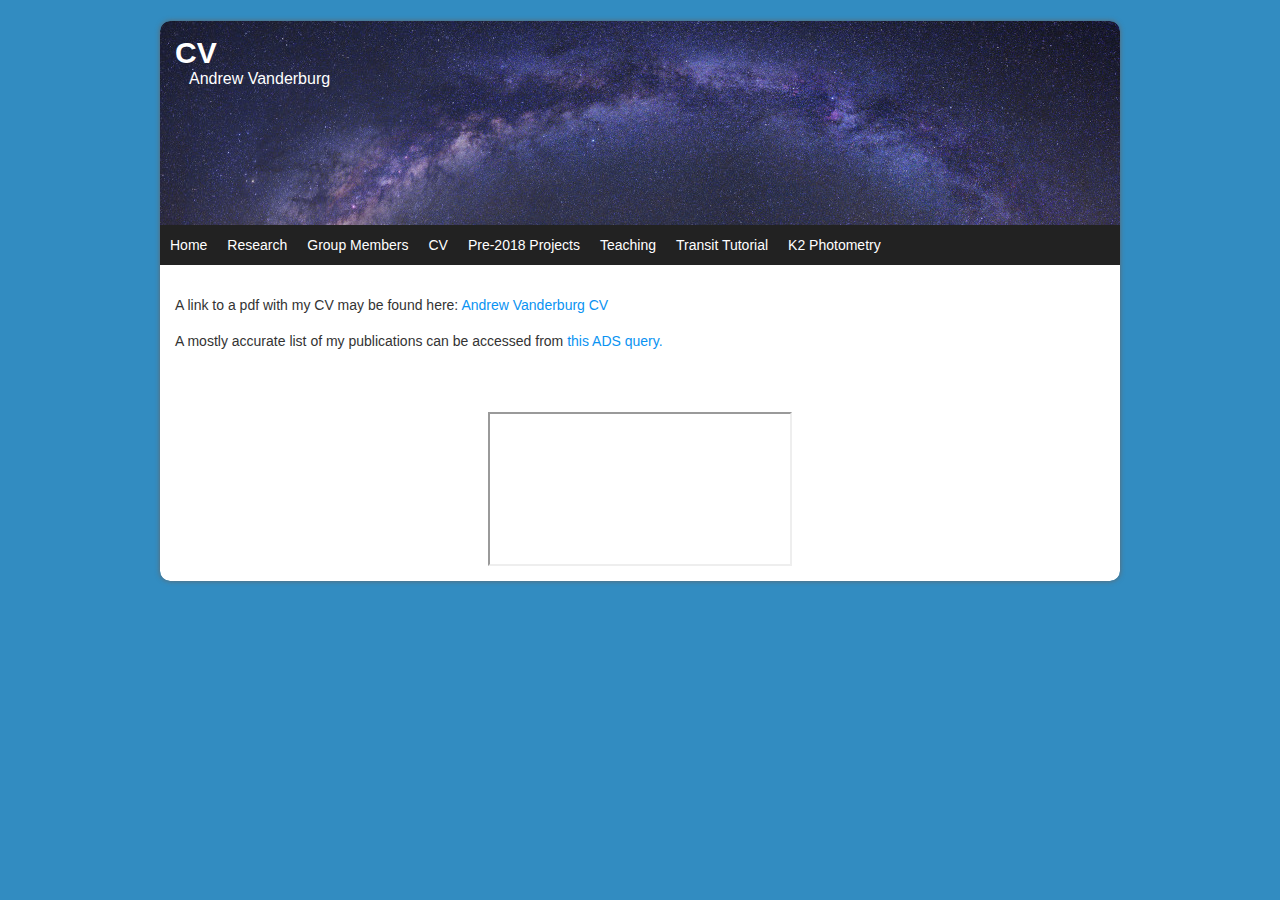
<file: page2.html>
<!DOCTYPE html PUBLIC "-//W3C//DTD XHTML 1.0 Transitional//EN" "http://www.w3.org/TR/xhtml1/DTD/xhtml1-transitional.dtd">
<html xmlns="http://www.w3.org/1999/xhtml">
<head>
<meta http-equiv="Content-Type" content="text/html; charset=UTF-8" />
<title>CV</title>
<link href="defaultstyles1.css" rel="stylesheet" media="screen" />
<script type="text/javascript" src="branding.js"></script>
<script type="text/JavaScript" src="curvycorners.js"></script>

<script type="text/javascript">

  var _gaq = _gaq || [];
  _gaq.push(['_setAccount', 'UA-37759371-1']);
  _gaq.push(['_trackPageview']);

  (function() {
    var ga = document.createElement('script'); ga.type = 'text/javascript'; ga.async = true;
    ga.src = ('https:' == document.location.protocol ? 'https://ssl' : 'http://www') + '.google-analytics.com/ga.js';
    var s = document.getElementsByTagName('script')[0]; s.parentNode.insertBefore(ga, s);
  })();

</script>
</head>

<body>
<div id="container">
	<br>
    <div id="wrapper">
    <div id="banner">
    	<h1>CV</h1>
    	    	<p><a href ="index.html" style="color: #FFFFFF; font-size: 12pt; text-transform:none">Andrew Vanderburg </a></p><br><br><br><br><br>
<br><br>    </div>
    <div id="nav">
    	<ul>
      	<li><a href="index.html">Home</a></li>
            <li><a href="page6.html">Research</a></li>
            <li><a href="page5.html">Group Members</a></li>
            <li><a href="page2.html">CV</a></li>
            <li><a href="page1.html">Pre-2018 Projects</a></li>
            <li><a href="page3.html">Teaching</a></li>
            <li><a href="tutorial/tutorial.html">Transit Tutorial</a></li>
            <li><a href="https://www.cfa.harvard.edu/~avanderb/k2.html">K2 Photometry</a></li>



        </ul>
    </div>
    <div id="page">
		
        <div id="content">
        
        
        
        	<p>A link to a pdf with my CV may be found here: <a href ='CV.pdf'>Andrew Vanderburg CV </a></p>
        	<p>A mostly accurate list of my publications can be accessed from <a href = 'https://ui.adsabs.harvard.edu/search/filter_bibstem_facet_fq_bibstem_facet=NOT&filter_bibstem_facet_fq_bibstem_facet=(*%3A*%20NOT%20bibstem_facet%3A%22tsc2.conf%22)&filter_bibstem_facet_fq_bibstem_facet=bibstem_facet%3A%22csss.conf%22&filter_doctype_facet_hier_fq_doctype=AND&filter_doctype_facet_hier_fq_doctype=doctype_facet_hier%3A%220%2FArticle%22&fq=%7B!type%3Daqp%20v%3D%24fq_doctype%7D&fq=%7B!type%3Daqp%20v%3D%24fq_bibstem_facet%7D&fq_bibstem_facet=((*%3A*%20NOT%20bibstem_facet%3A%22tsc2.conf%22)%20NOT%20bibstem_facet%3A%22csss.conf%22)&fq_doctype=(doctype_facet_hier%3A%220%2FArticle%22)&p_=0&q=%20author%3A%22Vanderburg%2C%20Andrew%22&sort=date%20desc%2C%20bibcode%20desc'>this ADS query.</a></p>
        	<br>
        	<br>
            <center>
        	<object data="CV.pdf" type="application/pdf" width=900 height=1165>
                <iframe src="https://docs.google.com/viewer?url=CV.pdf&embedded=true"></iframe>
            </object>
            </center>

        </div>
	</div>
    </div>
    <div id="footer">
    </div>
</div>
</body>
</html>
</file>
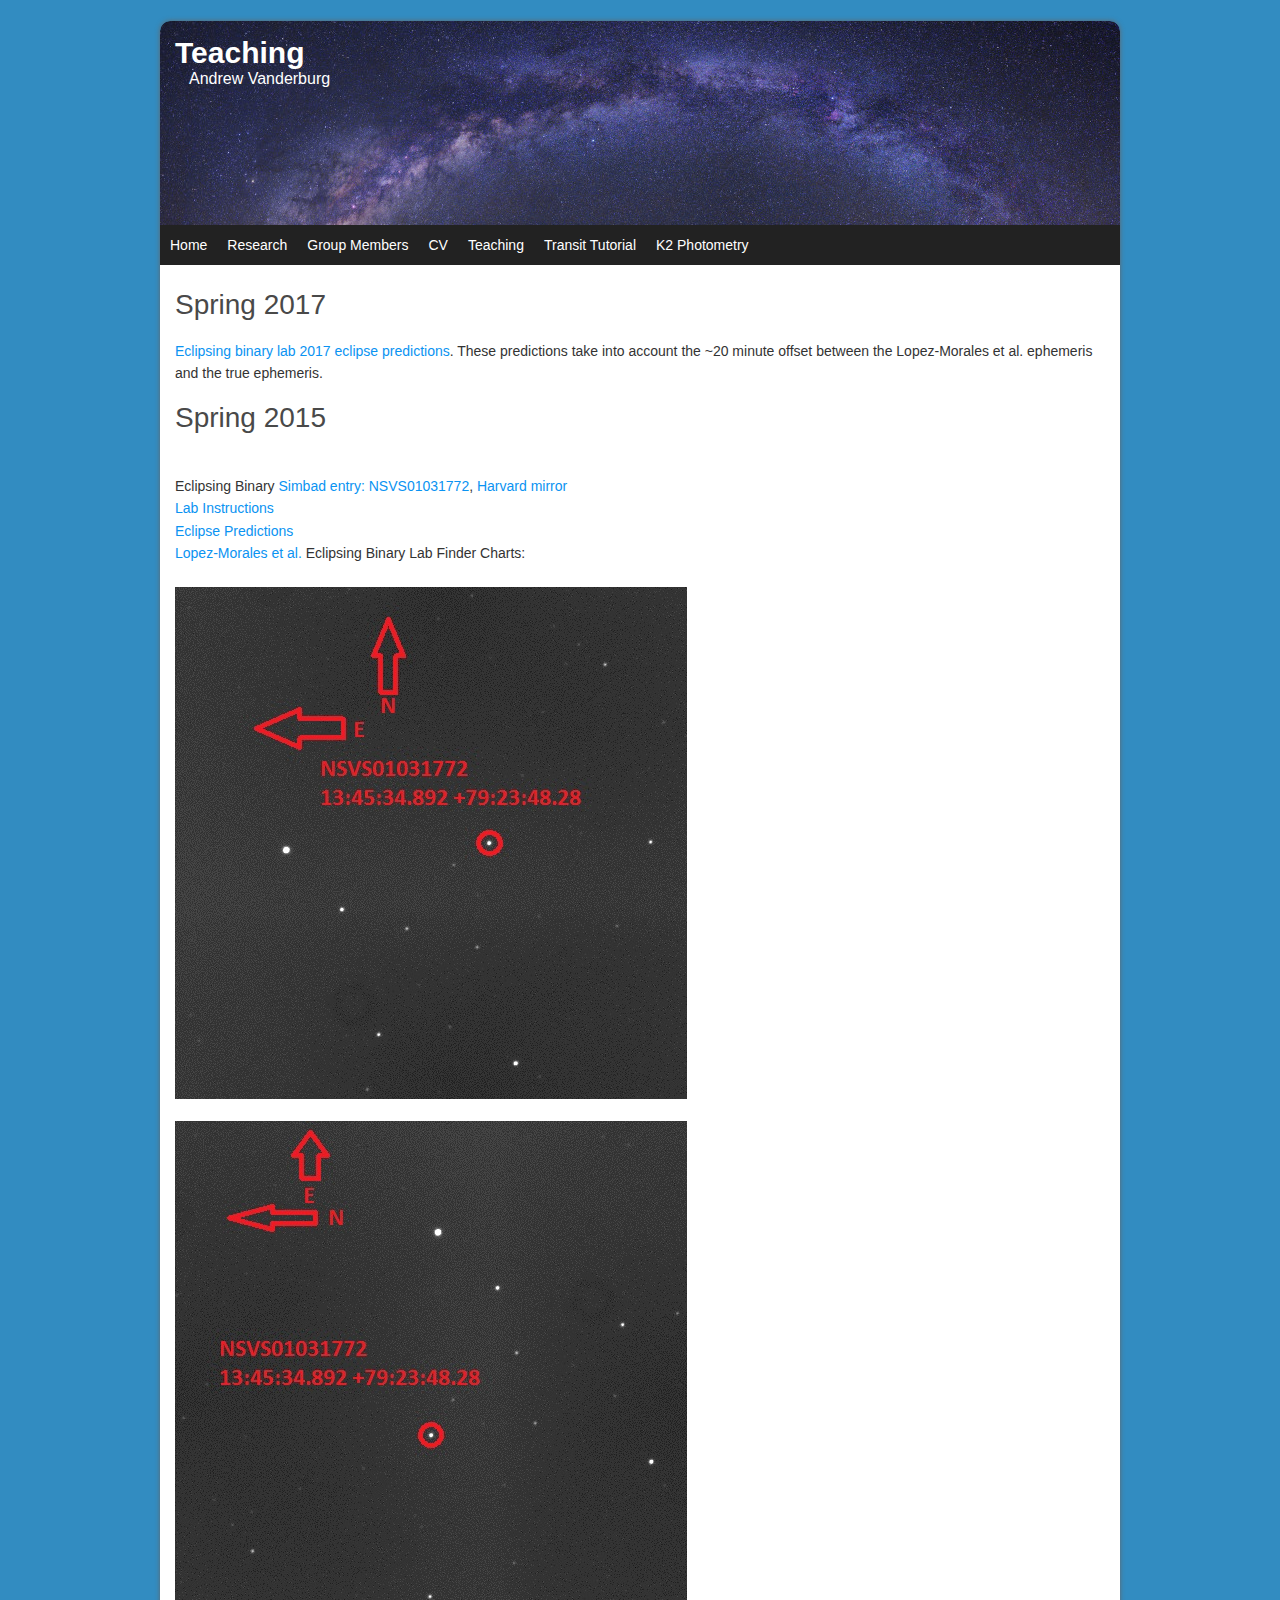
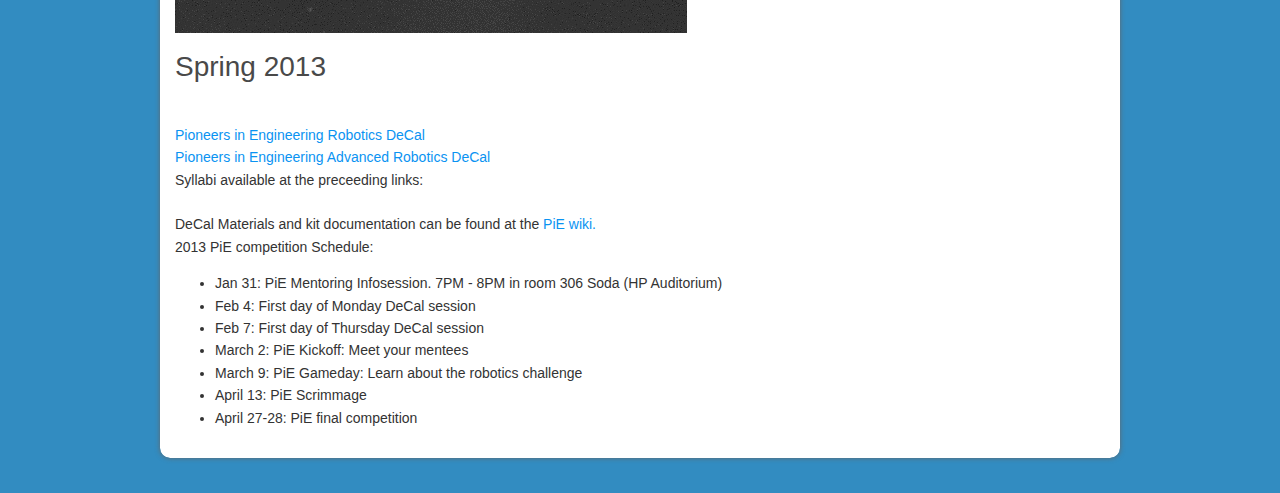
<file: page3.html>
<!DOCTYPE html PUBLIC "-//W3C//DTD XHTML 1.0 Transitional//EN" "http://www.w3.org/TR/xhtml1/DTD/xhtml1-transitional.dtd">
<html xmlns="http://www.w3.org/1999/xhtml">
<head>
<meta http-equiv="Content-Type" content="text/html; charset=UTF-8" />
<title>Teaching</title>
<link href="defaultstyles1.css" rel="stylesheet" media="screen" />
<script type="text/javascript" src="branding.js"></script>
<script type="text/JavaScript" src="curvycorners.js"></script>

<script type="text/javascript">

  var _gaq = _gaq || [];
  _gaq.push(['_setAccount', 'UA-37759371-1']);
  _gaq.push(['_trackPageview']);

  (function() {
    var ga = document.createElement('script'); ga.type = 'text/javascript'; ga.async = true;
    ga.src = ('https:' == document.location.protocol ? 'https://ssl' : 'http://www') + '.google-analytics.com/ga.js';
    var s = document.getElementsByTagName('script')[0]; s.parentNode.insertBefore(ga, s);
  })();

</script>
</head>

<body>
<div id="container">
	<br>
    <div id="wrapper">
    <div id="banner">
    	<h1>Teaching</h1>
    	    	    	<p><a href ="index.html" style="color: #FFFFFF; font-size: 12pt; text-transform:none">Andrew Vanderburg </a></p><br><br><br><br><br>
<br><br>
    </div>
    <div id="nav">
    	<ul>
      	<li><a href="index.html">Home</a></li>
            <li><a href="page1.html">Research</a></li>
            <li><a href="page5.html">Group Members</a></li>
            <li><a href="page2.html">CV</a></li>
            <li><a href="page3.html">Teaching</a></li>
            <li><a href="tutorial/tutorial.html">Transit Tutorial</a></li>
            <li><a href="https://www.cfa.harvard.edu/~avanderb/k2.html">K2 Photometry</a></li>



        </ul>
    </div>
    <div id="page">
		
        <div id="content">
        
        
        
        	<p>
<h2>Spring 2017</h2>
<a href='eclipsepredictions2017.txt'>Eclipsing binary lab 2017 eclipse predictions</a>. These predictions take into account the ~20 minute offset between the Lopez-Morales et al. ephemeris and the true ephemeris.
<br>
<br>
<h2>Spring 2015</h2><br>
Eclipsing Binary <a href='http://simbad.u-strasbg.fr/simbad/sim-basic?Ident=NSVS01031772&submit=SIMBAD+search'>Simbad entry: NSVS01031772</a>, <a href='http://simbad.cfa.harvard.edu/simbad/sim-basic?Ident=NSVS01031772&submit=SIMBAD+search'>Harvard mirror</a>
<br>
<a href='http://www.fas.harvard.edu/~astrolab/EB_Ay16.html'>Lab Instructions</a>
<br>
<a href='ebephemeris.txt'>Eclipse Predictions</a>
<br>
<a href='http://arxiv.org/abs/astro-ph/0610225'>Lopez-Morales et al.</a>
Eclipsing Binary Lab Finder Charts:<br><br> <a href = 'images/EB-cheatsheet-rotated.jpg'><img src='images/EB-cheatsheet-rotated.jpg'></a><br>
<br><a href='images/EB-cheatsheet.jpg'><img src='images/EB-cheatsheet.jpg'></a><br><br>


<h2>Spring 2013</h2><br>

<a href = 'http://www.decal.org/pie'>Pioneers in Engineering Robotics DeCal</a><br>
<a href = 'http://www.decal.org/pieadv'>Pioneers in Engineering Advanced Robotics DeCal</a> <br>
Syllabi available at the preceeding links:<br>
<br>
DeCal Materials and kit documentation can be found at the  <a href = "https://pioneers.berkeley.edu/wiki/Main_Page">PiE wiki. </a><br>
2013 PiE competition Schedule:<br>
<ul>
<li>Jan 31: PiE Mentoring Infosession. 7PM - 8PM in room 306 Soda (HP Auditorium)
<li>Feb 4: First day of Monday DeCal session
<li>Feb 7: First day of Thursday DeCal session
<li>March 2: PiE Kickoff: Meet your mentees
<li>March 9: PiE Gameday: Learn about the robotics challenge 
<li>April 13: PiE Scrimmage
<li>April 27-28: PiE final competition
</ul>


	 </p>


        </div>
	</div>
    </div>
    <div id="footer">
    </div>
</div>
</body>
</html>
</file>
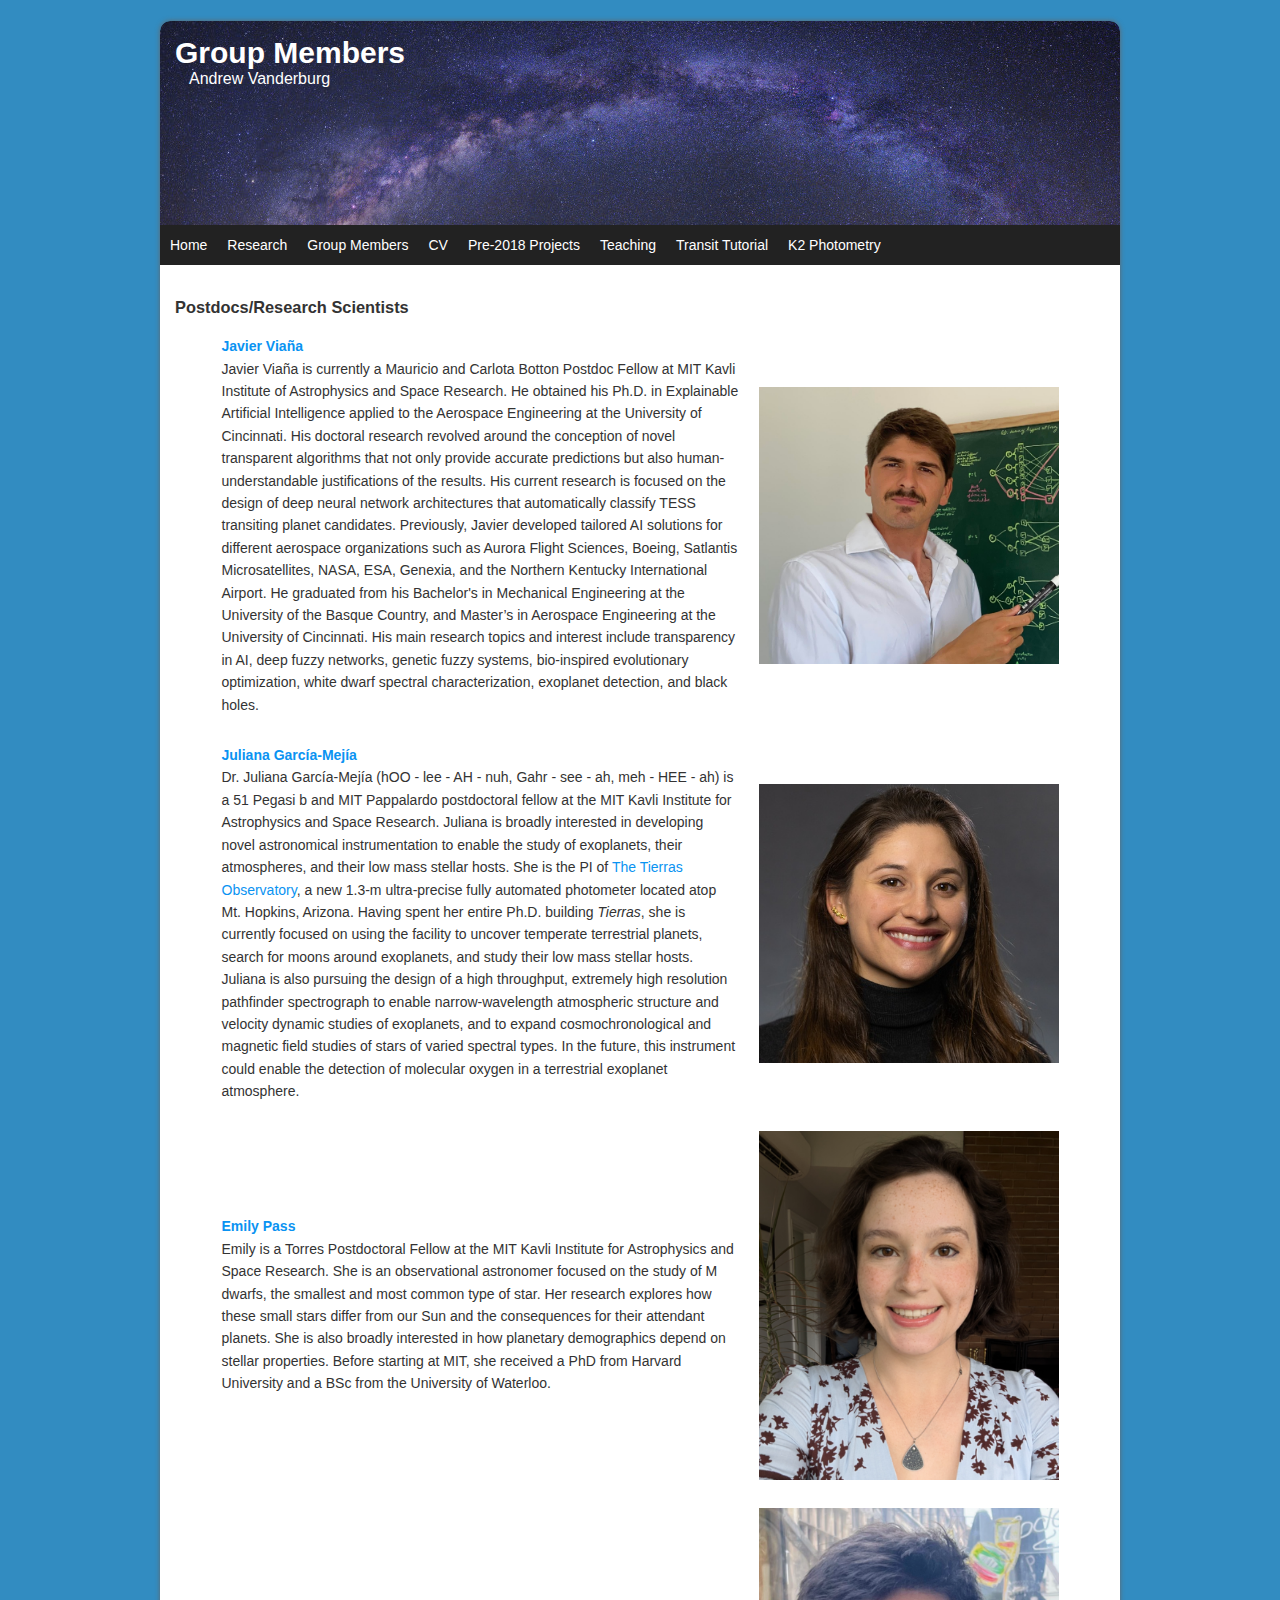
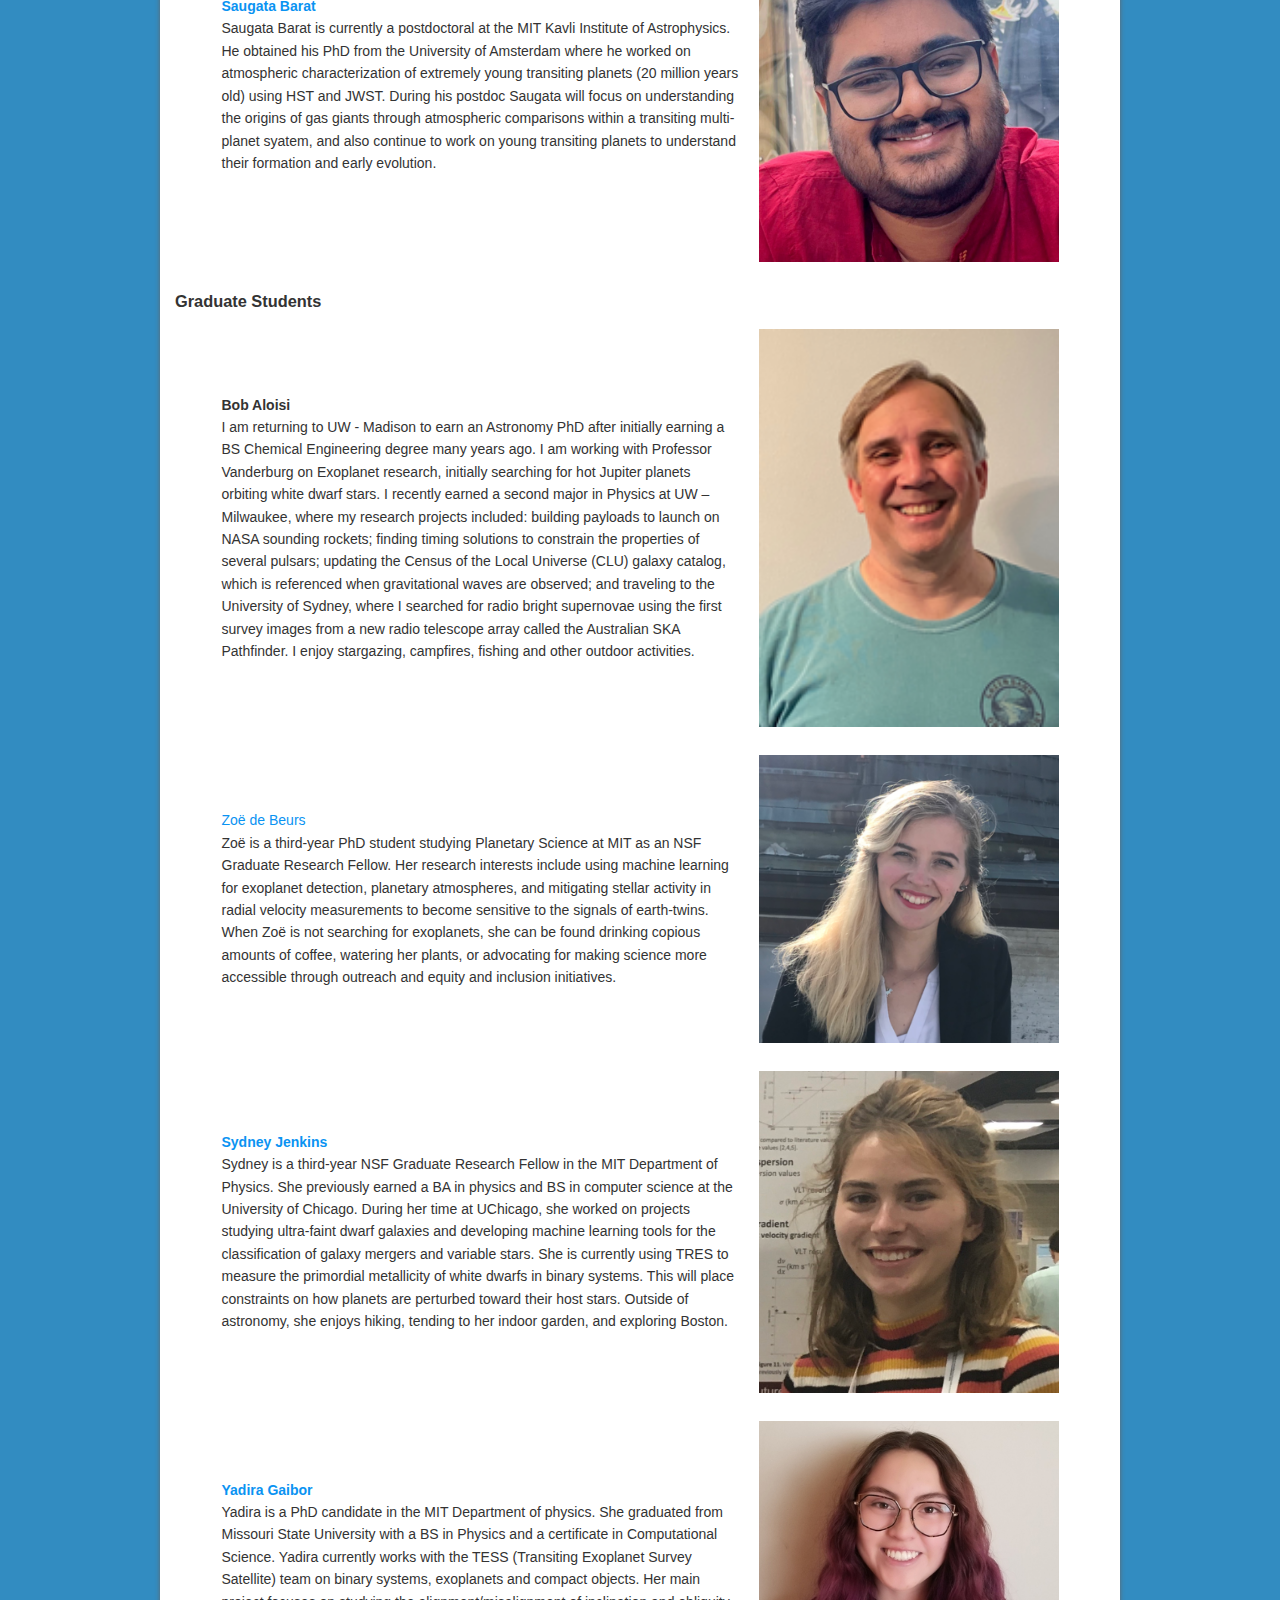
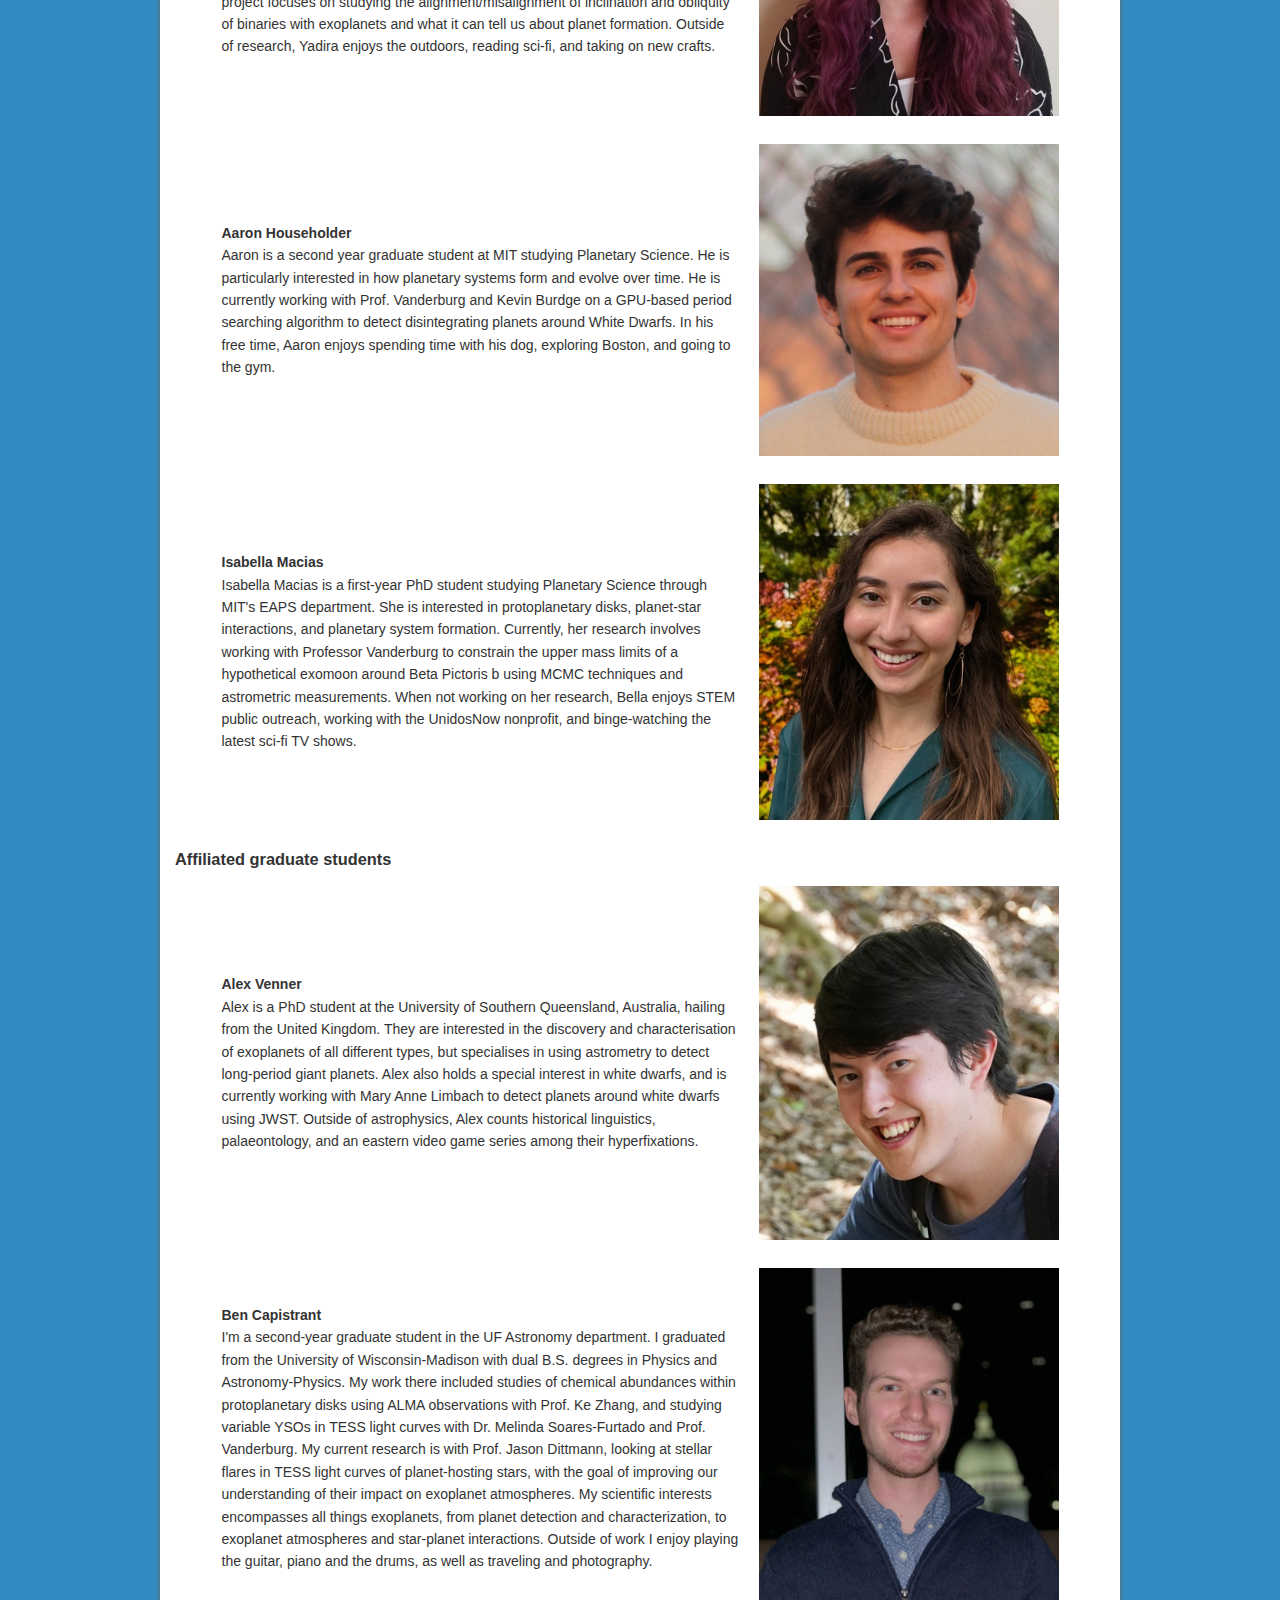
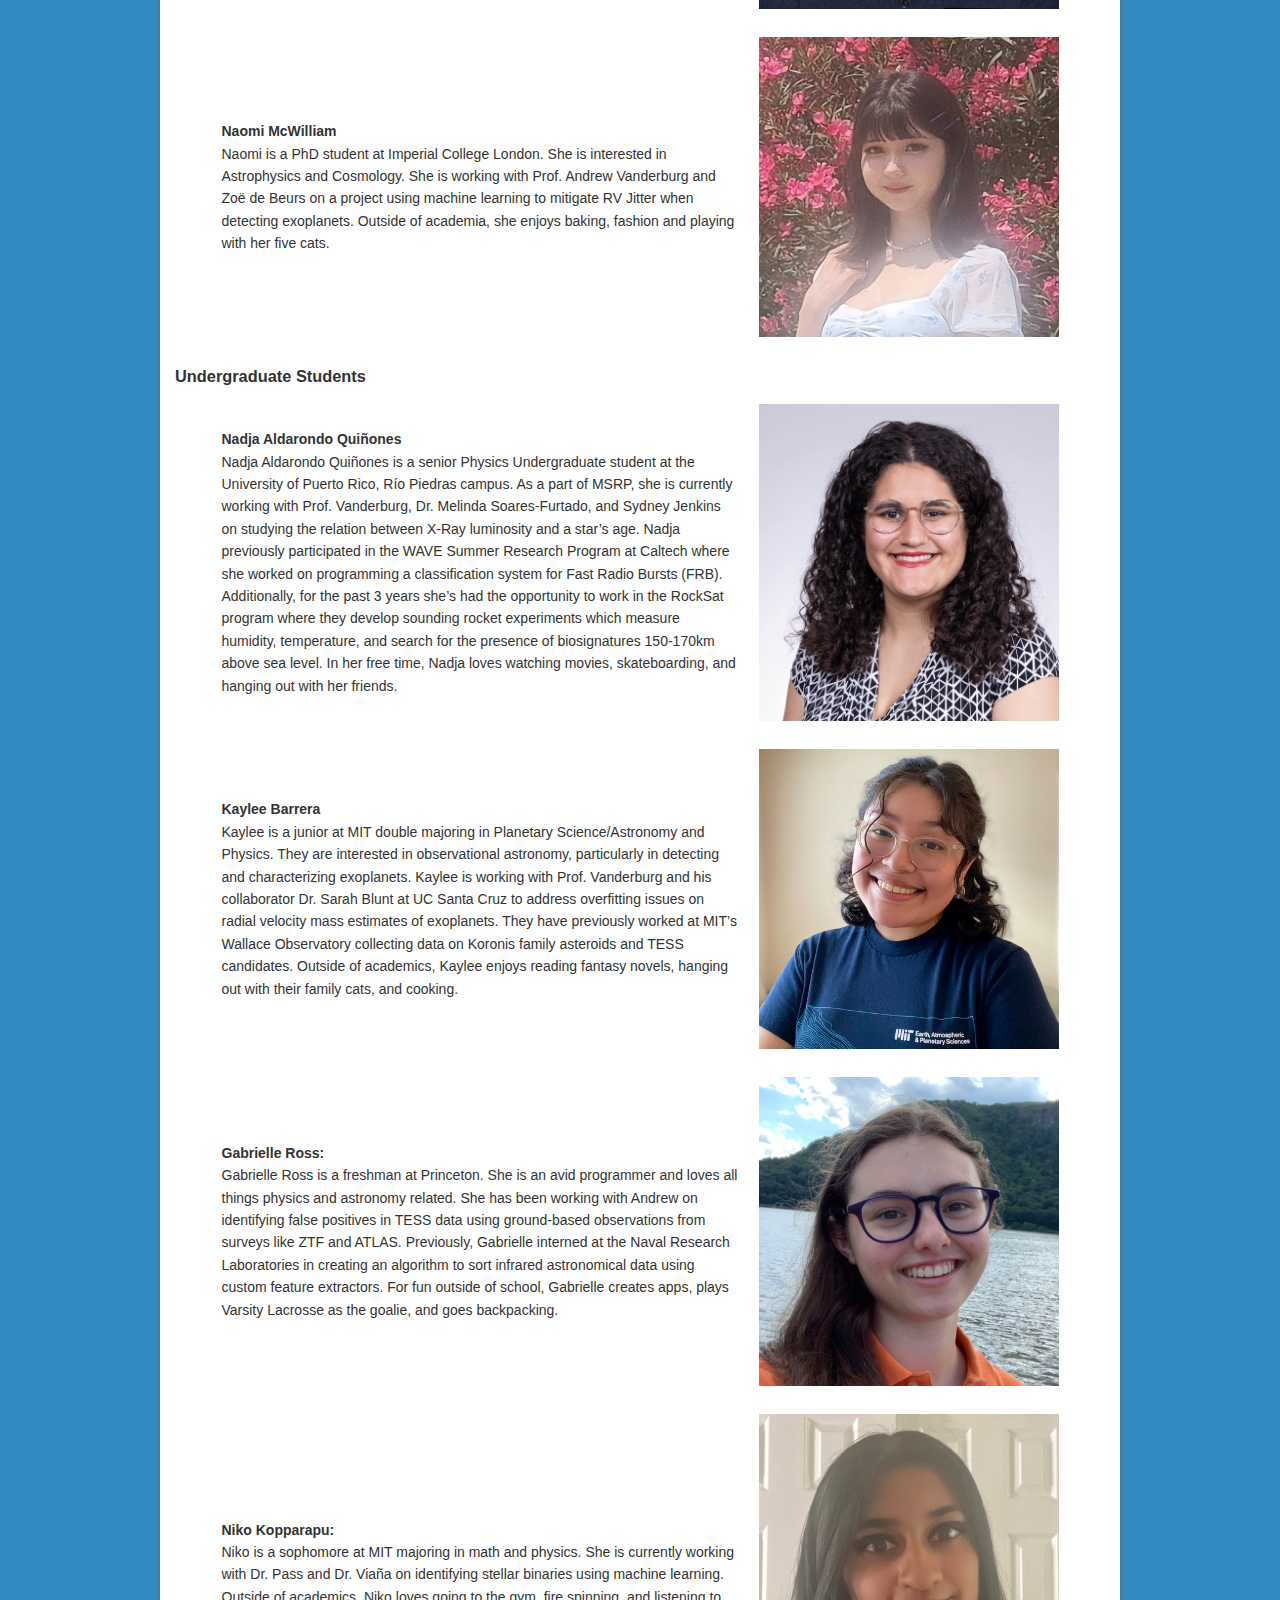
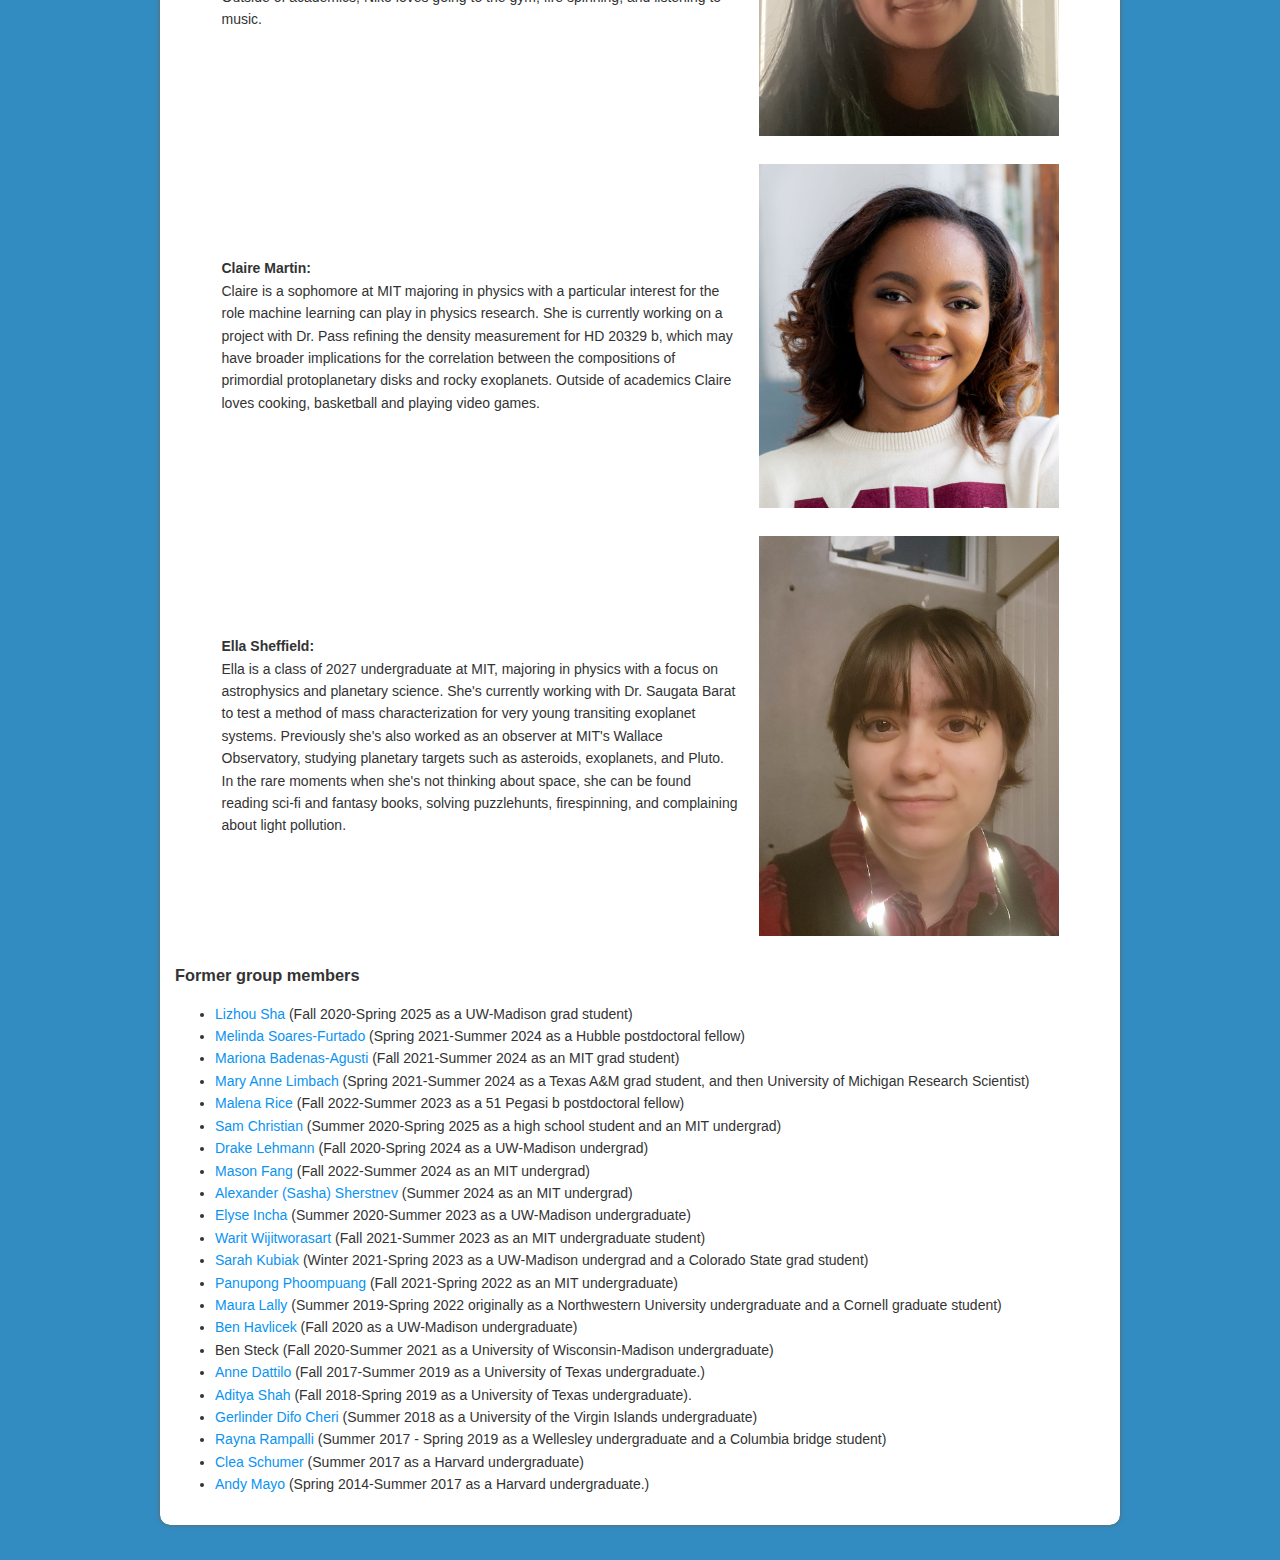
<file: page5.html>
<!DOCTYPE html PUBLIC "-//W3C//DTD XHTML 1.0 Transitional//EN" "http://www.w3.org/TR/xhtml1/DTD/xhtml1-transitional.dtd">
<html xmlns="http://www.w3.org/1999/xhtml">
<head>
<meta http-equiv="Content-Type" content="text/html; charset=UTF-8" />
<meta name="viewport" content="width=device-width, initial-scale=1.0" />

<title>Group Members</title>
<link href="defaultstyles1.css" rel="stylesheet" media="screen" />
<script type="text/javascript" src="branding.js"></script>
<script type="text/JavaScript" src="curvycorners.js"></script>

<script type="text/javascript">

  var _gaq = _gaq || [];
  _gaq.push(['_setAccount', 'UA-37759371-1']);
  _gaq.push(['_trackPageview']);

  (function() {
    var ga = document.createElement('script'); ga.type = 'text/javascript'; ga.async = true;
    ga.src = ('https:' == document.location.protocol ? 'https://ssl' : 'http://www') + '.google-analytics.com/ga.js';
    var s = document.getElementsByTagName('script')[0]; s.parentNode.insertBefore(ga, s);
  })();

</script>

<style>
table, th, td {
  border: 0px solid black;
  border-collapse: collapse;
}
th, td {
  padding: 40px;
}
</style>

</head>

<body>
<div id="container">
	<br>
    <div id="wrapper">
    <div id="banner">
    	<h1>Group Members</h1>
    	    	<p><a href ="index.html" style="color: #FFFFFF; font-size: 12pt; text-transform:none">Andrew Vanderburg </a></p><br><br><br><br><br>
<br><br>    </div>
    <div id="nav">
    	<ul>
      	<li><a href="index.html">Home</a></li>
            <li><a href="page6.html">Research</a></li>
            <li><a href="page5.html">Group Members</a></li>
            <li><a href="page2.html">CV</a></li>
            <li><a href="page1.html">Pre-2018 Projects</a></li>
            <li><a href="page3.html">Teaching</a></li>
            <li><a href="tutorial/tutorial.html">Transit Tutorial</a></li>
            <li><a href="https://www.cfa.harvard.edu/~avanderb/k2.html">K2 Photometry</a></li>



        </ul>
    </div>
    <div id="page">
		
        <div id="content">
        
<!--         <h3> Under Construction! </h3> -->
        
        <h3>Postdocs/Research Scientists</h3>
            
            <div class="profile">
                <div class="profile-text"><b> <a href='http://vianajr.com/'>Javier Via&#241;a</a></b><br>    Javier Via&#241;a is currently a Mauricio and Carlota Botton Postdoc Fellow at MIT Kavli Institute of Astrophysics and Space Research. He obtained his Ph.D. in Explainable Artificial Intelligence applied to the Aerospace Engineering at the University of Cincinnati. His doctoral research revolved around the conception of novel transparent algorithms that not only provide accurate predictions but also human-understandable justifications of the results. His current research is focused on the design of deep neural network architectures that automatically classify TESS transiting planet candidates. Previously, Javier developed tailored AI solutions for different aerospace organizations such as Aurora Flight Sciences, Boeing, Satlantis Microsatellites, NASA, ESA, Genexia, and the Northern Kentucky International Airport. He graduated from his Bachelor's in Mechanical Engineering at the University of the Basque Country, and Master’s in Aerospace Engineering at the University of Cincinnati. His main research topics and interest include transparency in AI, deep fuzzy networks, genetic fuzzy systems, bio-inspired evolutionary optimization, white dwarf spectral characterization, exoplanet detection, and black holes.  </div>
                <div class="profile-image"><a href='groupimages/javier.jpg'><img src='groupimages/javier.jpg' width=300></a></div>

            </div>
            
            <div class="profile">
                <div class="profile-text"><b> <a href='https://www.julianagarcia-mejia.com/'> Juliana García-Mejía</a></b><br>  Dr. Juliana García-Mejía (hOO - lee - AH - nuh, Gahr - see - ah, meh - HEE - ah) is a 51 Pegasi b and MIT Pappalardo postdoctoral fellow at the MIT Kavli Institute for Astrophysics and Space Research. Juliana is broadly interested in developing novel astronomical instrumentation to enable the study of exoplanets, their atmospheres, and their low mass stellar hosts. She is the PI of <a href='https://www.julianagarcia-mejia.com/tierras'>The Tierras Observatory</a>, a new 1.3-m ultra-precise fully automated photometer located atop Mt. Hopkins, Arizona. Having spent her entire Ph.D. building <i>Tierras</i>, she is currently focused on using the facility to uncover temperate terrestrial planets, search for moons around exoplanets, and study their low mass stellar hosts. Juliana is also pursuing the design of a high throughput, extremely high resolution pathfinder spectrograph to enable narrow-wavelength atmospheric structure and velocity dynamic studies of exoplanets, and to expand cosmochronological and magnetic field studies of stars of varied spectral types. In the future, this instrument could enable the detection of molecular oxygen in a terrestrial exoplanet atmosphere.   </div>
                <div class="profile-image"><a href='groupimages/juliana.jpg'><img src='groupimages/julianasmall.jpg' width=300></a></div>

            </div>
            
            <div class="profile">
                <div class="profile-text"><b> <a href='http://epass.space/'> Emily Pass</a></b><br>  Emily is a Torres Postdoctoral Fellow at the MIT Kavli Institute for Astrophysics and Space Research. She is an observational astronomer focused on the study of M dwarfs, the smallest and most common type of star. Her research explores how these small stars differ from our Sun and the consequences for their attendant planets. She is also broadly interested in how planetary demographics depend on stellar properties. Before starting at MIT, she received a PhD from Harvard University and a BSc from the University of Waterloo.  </div>
                <div class="profile-image"><a href='groupimages/emily_headshot.png'><img src='groupimages/emily_small.png' width=300></a></div>

            </div>
            
            <div class="profile">
                <div class="profile-text"><b><a href='https://sites.google.com/view/saugatabarat/home'>Saugata Barat</a></b><br>  Saugata Barat is currently a postdoctoral at the MIT Kavli Institute of Astrophysics. He obtained his PhD from the University of Amsterdam where he worked on atmospheric characterization of extremely young transiting planets (20  million years old) using HST and JWST. During his postdoc Saugata will focus on understanding the origins of gas giants through atmospheric comparisons within a transiting multi-planet syatem, and also continue to work on young transiting planets to understand their formation and early evolution.  </div>
                <div class="profile-image"><a href='groupimages/saugata.jpg'><img src='groupimages/saugatacropsmall.png' width=300></a></div>

            </div>
            
            
            
            
            <!---<table>
        	<tr>
        	<td><b> <a href='https://www.msoaresfurtado.com/'>Melinda Soares-Furtado</a></b><br>  Melinda is a NASA Hubble Postdoctoral Fellow working jointly at MIT and the University of Wisconsin-Madison. She is investigating anomalous stellar signatures that arise from the accretion/engulfment of substellar companions. Such signatures include chemical enrichment and rotational enhancement. One of her major objectives is to detect a star that has engulfed a planetary companion. Such a star could provide valuable constraints on the bulk composition of the companion, which would have far-reaching implications in the theory of planet formation. Melinda also applies image subtraction reduction techniques to photometric surveys (Kepler/K2) in an effort to search for periodic variability in open clusters. This includes the search for transiting exoplanets in these systems. When she is not glued to her terminal, you may find her hunting for vintage astronomy textbooks, making time-lapse videos of the birds in her garden, or competing in a Beat Saber battle with her children (she always loses). 
        	</td>
        	<td><a href='groupimages/msoares.png'><img src='groupimages/msoareszoom.png' width=300></a>
        	</td>
        	</tr>
            <tr>
        	<td><b> <a href='http://vianajr.com/'>Javier Via&#241;a</a></b><br>    Javier Via&#241;a is currently a Mauricio and Carlota Botton Postdoc Fellow at MIT Kavli Institute of Astrophysics and Space Research. He obtained his Ph.D. in Explainable Artificial Intelligence applied to the Aerospace Engineering at the University of Cincinnati. His doctoral research revolved around the conception of novel transparent algorithms that not only provide accurate predictions but also human-understandable justifications of the results. His current research is focused on the design of deep neural network architectures that automatically classify TESS transiting planet candidates. Previously, Javier developed tailored AI solutions for different aerospace organizations such as Aurora Flight Sciences, Boeing, Satlantis Microsatellites, NASA, ESA, Genexia, and the Northern Kentucky International Airport. He graduated from his Bachelor's in Mechanical Engineering at the University of the Basque Country, and Master’s in Aerospace Engineering at the University of Cincinnati. His main research topics and interest include transparency in AI, deep fuzzy networks, genetic fuzzy systems, bio-inspired evolutionary optimization, white dwarf spectral characterization, exoplanet detection, and black holes.  
        	</td>
        	<td><a href='groupimages/javier.jpg'><img src='groupimages/javier.jpg' width=300></a>
        	</td>
        	</tr>
            <!--<tr>
        	<td><b> <a href='http://www.astro.yale.edu/malenarice/'>Malena Rice</a></b><br>  Malena Rice is a 51 Pegasi b Fellow at the MIT Kavli Institute. Her research probes the formation and evolution of planetary systems, and she works on a range of related topics including hot Jupiter formation, stellar spectroscopy, and the hunt for Planet Nine. Before arriving at MIT, Malena received her B.A. in Physics and B.A. in Astrophysics from UC Berkeley, and her M.S., M.Phil., and Ph.D. (2022) in Astronomy at Yale University. Malena is passionate about STEM education and accessibility, and she has been heavily involved in various public outreach efforts. Outside of science, her eclectic interests include visiting modern and contemporary art galleries, lifting weights, playing the flute, and eating great bread.  
        	</td>
        	<td><a href='groupimages/malenaheadshot.png'><img src='groupimages/malenasmall.png' width=300></a>
        	</td>
        	</tr>
        	
            <tr>
        	<td><b> <a href='https://sites.google.com/view/maryannelimbach/home'>Mary Anne Limbach</a></b><br>  Mary Anne Limbach is a research scientist in the Astronomy department at the University of Michigan. Her research is focused on exomoon detection techniques and white dwarf exoplanet discovery and characterization. Her ultimate objective is to gain insights into the prevalence, diversity, evolution, and potential habitability of these these elusive worlds. In pursuit of her research goals, she predominantly leverages space-based observatories, previously Spitzer and currently JWST. Additionally, she is actively engaged in developing new methodologies for detecting exomoons, utilizing upcoming observatories like the Roman Space Telescope and the Habitable Worlds Observatory. She also develops new instrumentation to achieve her research goals when they cannot be accomplished with existing facilities. She has served as the optical engineer and/or instrument scientist on several large facility exoplanet instruments including Subaru/CHARIS and the GPI2.0 IFS.

        	</td>
        	<td><a href='groupimages/maryanne.jpg'><img src='groupimages/maryannesmall.png' width=300></a>
        	</td>
        	</tr>

        	
        	<tr>
        	<td><b> <a href='https://www.julianagarcia-mejia.com/'> Juliana García-Mejía</a></b><br>  Dr. Juliana García-Mejía (hOO - lee - AH - nuh, Gahr - see - ah, meh - HEE - ah) is a 51 Pegasi b and MIT Pappalardo postdoctoral fellow at the MIT Kavli Institute for Astrophysics and Space Research. Juliana is broadly interested in developing novel astronomical instrumentation to enable the study of exoplanets, their atmospheres, and their low mass stellar hosts. She is the PI of <a href='https://www.julianagarcia-mejia.com/tierras'>The Tierras Observatory</a>, a new 1.3-m ultra-precise fully automated photometer located atop Mt. Hopkins, Arizona. Having spent her entire Ph.D. building <i>Tierras</i>, she is currently focused on using the facility to uncover temperate terrestrial planets, search for moons around exoplanets, and study their low mass stellar hosts. Juliana is also pursuing the design of a high throughput, extremely high resolution pathfinder spectrograph to enable narrow-wavelength atmospheric structure and velocity dynamic studies of exoplanets, and to expand cosmochronological and magnetic field studies of stars of varied spectral types. In the future, this instrument could enable the detection of molecular oxygen in a terrestrial exoplanet atmosphere. 
        	</td>
        	<td><a href='groupimages/juliana.jpg'><img src='groupimages/julianasmall.jpg' width=300></a>
        	</td>
        	</tr>
        	
        	<tr>
        	<td><b> <a href='http://epass.space/'> Emily Pass</a></b><br>  Emily is a Torres Postdoctoral Fellow at the MIT Kavli Institute for Astrophysics and Space Research. She is an observational astronomer focused on the study of M dwarfs, the smallest and most common type of star. Her research explores how these small stars differ from our Sun and the consequences for their attendant planets. She is also broadly interested in how planetary demographics depend on stellar properties. Before starting at MIT, she received a PhD from Harvard University and a BSc from the University of Waterloo.
        	</td>
        	<td><a href='groupimages/emily_headshot.png'><img src='groupimages/emily_small.png' width=300></a>
        	</td>
        	</tr>
        	
            <tr>
        	<td><b><a href='https://sites.google.com/view/saugatabarat/home'>Saugata Barat</a></b><br>  Saugata Barat is currently a postdoctoral at the MIT Kavli Institute of Astrophysics. He obtained his PhD from the University of Amsterdam where he worked on atmospheric characterization of extremely young transiting planets (20  million years old) using HST and JWST. During his postdoc Saugata will focus on understanding the origins of gas giants through atmospheric comparisons within a transiting multi-planet syatem, and also continue to work on young transiting planets to understand their formation and early evolution.

        	</td>
        	<td><a href='groupimages/saugata.jpg'><img src='groupimages/saugatacropsmall.png' width=300></a>
        	</td>
        	</tr>
        	
        	
        	</table> --->
            <h3>Graduate Students </h3>
            
            <div class="profile">
                <div class="profile-text"><b> Bob Aloisi</b><br>  I am returning to UW - Madison to earn an Astronomy PhD after initially earning a BS Chemical Engineering degree many years ago.   I am working with Professor Vanderburg on Exoplanet research, initially searching for hot Jupiter planets orbiting white dwarf stars.  I recently earned a second major in Physics at UW – Milwaukee, where my research projects included: building payloads to launch on NASA sounding rockets; finding timing solutions to constrain the properties of several pulsars; updating the Census of the Local Universe (CLU) galaxy catalog, which is referenced when gravitational waves are observed; and traveling to the University of Sydney, where I searched for radio bright supernovae using the first survey images from a new radio telescope array called the Australian SKA Pathfinder.  I enjoy stargazing, campfires, fishing and other outdoor activities.    </div>
                <div class="profile-image"><a href='groupimages/aloisi.png'><img src='groupimages/aloisi.png' width=300></a></div>

            </div>
            
            <div class="profile">
                <div class="profile-text"><a href='https://zdebeurs.github.io/#'>Zo&#235; de Beurs</a></b><br> Zo&#235; is a third-year PhD student studying Planetary Science at MIT as an NSF Graduate Research Fellow. Her research interests include using machine learning for exoplanet detection, planetary atmospheres, and mitigating stellar activity in radial velocity measurements to become sensitive to the signals of earth-twins. When Zo&#235; is not searching for exoplanets, she can be found drinking copious amounts of coffee, watering her plants, or advocating for making science more accessible through outreach and equity and inclusion initiatives.  </div>
                <div class="profile-image"><a href='groupimages/Zoe_deBeurs_headshot.png'><img src='groupimages/zoe_headshot_zoom.png' width=300></a></div>

            </div>
            
            <div class="profile">
                <div class="profile-text"><b> <a href='https://sydneyjenkins.github.io/'>Sydney Jenkins</a></b><br> Sydney is a third-year NSF Graduate Research Fellow in the MIT Department of Physics. She previously earned a BA in physics and BS in computer science at the University of Chicago. During her time at UChicago, she worked on projects studying ultra-faint dwarf galaxies and developing machine learning tools for the classification of galaxy mergers and variable stars. She is currently using TRES to measure the primordial metallicity of white dwarfs in binary systems. This will place constraints on how planets are perturbed toward their host stars. Outside of astronomy, she enjoys hiking, tending to her indoor garden, and exploring Boston.  </div>
                <div class="profile-image"><a href='groupimages/sydneyjenkins.jpg'><img src='groupimages/sydneyjenkinszoom.jpg' width=300></a></div>

            </div>
            
            <div class="profile">
                <div class="profile-text"><b> <a href='https://yadirag.vercel.app/'>Yadira Gaibor</a></b><br>  Yadira is a PhD candidate in the MIT Department of physics. She graduated from Missouri State University with a BS in Physics and a certificate in Computational Science. Yadira currently works with the TESS (Transiting Exoplanet Survey Satellite) team on binary systems, exoplanets and compact objects. Her main project focuses on studying the alignment/misalignment of inclination and obliquity of binaries with exoplanets and what it can tell us about planet formation. Outside of research, Yadira enjoys the outdoors, reading sci-fi, and taking on new crafts. </div>
                <div class="profile-image"><a href='groupimages/yadira.jpg'><img src='groupimages/yadirasmall.jpg' width=300></a></div>

            </div>
            
            <div class="profile">
                <div class="profile-text"><b> Aaron Householder</b><br>  Aaron is a second year graduate student at MIT studying Planetary Science. He is particularly interested in how planetary systems form and evolve over time. He is currently working with Prof. Vanderburg and Kevin Burdge on a GPU-based period searching algorithm to detect disintegrating planets around White Dwarfs. In his free time, Aaron enjoys spending time with his dog, exploring Boston, and going to the gym.  </div>
                <div class="profile-image"><a href='groupimages/aaron.jpg'><img src='groupimages/aaronsmall.jpg' width=300></a></div>

            </div>
            
            <div class="profile">
                <div class="profile-text"><b> Isabella Macias</b><br> Isabella Macias is a first-year PhD student studying Planetary Science through MIT's EAPS department. She is interested in protoplanetary disks, planet-star interactions, and planetary system formation. Currently, her research involves working with Professor Vanderburg to constrain the upper mass limits of a hypothetical exomoon around Beta Pictoris b using MCMC techniques and astrometric measurements. When not working on her research, Bella enjoys STEM public outreach, working with the UnidosNow nonprofit, and binge-watching the latest sci-fi TV shows.  </div>
                <div class="profile-image"><a href='groupimages/bella2.jpg'><img src='groupimages/bella2small.jpg' width=300></a></div>

            </div>
            
            <!---<table>
            <tr>
        	<td><b> <a href='https://www.mbadenas.space/'> Mariona Badenas-Agusti</a></b><br>  I am a fifth-year Ph.D. candidate in Planetary Sciences at MIT, where I work with Prof. Andrew Vanderburg and Prof. Sara Seager on ancient exoplanetary systems around white dwarfs (i.e. the final evolutionary stage of intermediate-mass stars such as our Sun). In particular, I am developing new machine learning and statistical tools to characterize the properties of rocky extra-solar bodies that accrete onto the atmospheres of white dwarfs. Before joining MIT, I earned a Bachelor's degree in Astrophysics from Yale University and a Master’s degree in Astrophysics, Cosmology, and High Energy Physics from Universitat Autònoma de Barcelona and the Institute of Space Studies of Catalonia. Outside of academia, I am very interested in the aerospace industry and I am a member of the Space Generation Advisory Council and of Women in Aerospace Europe.
        	</td>
        	<td><a href='groupimages/mariona.jpeg'><img src='groupimages/marionasmall.jpg' width=300></a>
        	</td>
        	</tr>
        	<tr>
        	<td><b> Bob Aloisi</b><br>  I am returning to UW - Madison to earn an Astronomy PhD after initially earning a BS Chemical Engineering degree many years ago.   I am working with Professor Vanderburg on Exoplanet research, initially searching for hot Jupiter planets orbiting white dwarf stars.  I recently earned a second major in Physics at UW – Milwaukee, where my research projects included: building payloads to launch on NASA sounding rockets; finding timing solutions to constrain the properties of several pulsars; updating the Census of the Local Universe (CLU) galaxy catalog, which is referenced when gravitational waves are observed; and traveling to the University of Sydney, where I searched for radio bright supernovae using the first survey images from a new radio telescope array called the Australian SKA Pathfinder.  I enjoy stargazing, campfires, fishing and other outdoor activities.  
        	</td>
        	<td><a href='groupimages/aloisi.png'><img src='groupimages/aloisi.png' width=300></a>
        	</td>
        	</tr>
        	<!---<tr>
        	<td><b> <a href='https://www.lsha.net/'>Lizhou Sha</a></b><br>  I am a fourth-year PhD student in astronomy at the University of Wisconsin–Madison.  I use advanced computational techniques to uncover unusual planetary system architectures. I graduated from the Massachusetts Institute of Technology in 2018 with an SB in physics. My first job after graduation was with NASA’s TESS space telescope, whose mission is to search most of the sky for nearby transiting exoplanets. Under the guidance of Dr. Chelsea X. Huang, I helped build, maintain, and execute one of the mission’s two planet detection pipelines.
        	</td>
        	<td><a href='groupimages/lizhou.JPG'><img src='groupimages/lizhouzoomsmall.jpg' width=300></a>
        	</td>
        	</tr>       
        	<tr>
        	<td><b> <a href='https://zdebeurs.github.io/#'>Zo&#235; de Beurs</a></b><br> Zo&#235; is a third-year PhD student studying Planetary Science at MIT as an NSF Graduate Research Fellow. Her research interests include using machine learning for exoplanet detection, planetary atmospheres, and mitigating stellar activity in radial velocity measurements to become sensitive to the signals of earth-twins. When Zo&#235; is not searching for exoplanets, she can be found drinking copious amounts of coffee, watering her plants, or advocating for making science more accessible through outreach and equity and inclusion initiatives.
 
        	</td>
        	<td><a href='groupimages/Zoe_deBeurs_headshot.png'><img src='groupimages/zoe_headshot_zoom.png' width=300></a>
        	</td>
        	</tr>
        	
        	<tr>
        	<td><b> <a href='https://sydneyjenkins.github.io/'>Sydney Jenkins</a></b><br> Sydney is a third-year NSF Graduate Research Fellow in the MIT Department of Physics. She previously earned a BA in physics and BS in computer science at the University of Chicago. During her time at UChicago, she worked on projects studying ultra-faint dwarf galaxies and developing machine learning tools for the classification of galaxy mergers and variable stars. She is currently using TRES to measure the primordial metallicity of white dwarfs in binary systems. This will place constraints on how planets are perturbed toward their host stars. Outside of astronomy, she enjoys hiking, tending to her indoor garden, and exploring Boston.
 
        	</td>
        	<td><a href='groupimages/sydneyjenkins.jpg'><img src='groupimages/sydneyjenkinszoom.jpg' width=300></a>
        	</td>
        	</tr>
        	
        	        	<tr>
        	<td><b> Yadira Gaibor</b><br>  Yadira is a PhD candidate in the MIT Department of physics. She graduated from Missouri State University with a BS in Physics and a certificate in Computational Science. Yadira currently works with the TESS (Transiting Exoplanet Survey Satellite) team on binary systems, exoplanets and compact objects. Her main project focuses on studying the alignment/misalignment of inclination and obliquity of binaries with exoplanets and what it can tell us about planet formation. Outside of research, Yadira enjoys the outdoors, reading sci-fi, and taking on new crafts.
 
        	</td>
        	<td><a href='groupimages/yadira.jpg'><img src='groupimages/yadirasmall.jpg' width=300></a>
        	</td>
        	</tr>
        	
        	        	<tr>
        	<td><b> Aaron Householder</b><br>  Aaron is a second year graduate student at MIT studying Planetary Science. He is particularly interested in how planetary systems form and evolve over time. He is currently working with Prof. Vanderburg and Kevin Burdge on a GPU-based period searching algorithm to detect disintegrating planets around White Dwarfs. In his free time, Aaron enjoys spending time with his dog, exploring Boston, and going to the gym.

 
        	</td>
        	<td><a href='groupimages/aaron.jpg'><img src='groupimages/aaronsmall.jpg' width=300></a>
        	</td>
        	</tr>
        	
        	<tr>
        	<td><b> Isabella Macias</b><br> Isabella Macias is a first-year PhD student studying Planetary Science through MIT's EAPS department. She is interested in protoplanetary disks, planet-star interactions, and planetary system formation. Currently, her research involves working with Professor Vanderburg to constrain the upper mass limits of a hypothetical exomoon around Beta Pictoris b using MCMC techniques and astrometric measurements. When not working on her research, Bella enjoys STEM public outreach, working with the UnidosNow nonprofit, and binge-watching the latest sci-fi TV shows.

        	</td>
        	<td><a href='groupimages/bella2.jpg'><img src='groupimages/bella2small.jpg' width=300></a>
        	</td>
        	</tr>
        	
        	</table>--->
        	<h3>Affiliated graduate students </h3>
        	
            <div class="profile">
                <div class="profile-text"><b> Alex Venner</b><br> Alex is a PhD student at the University of Southern Queensland, Australia, hailing from the United Kingdom. They are interested in the discovery and characterisation of exoplanets of all different types, but specialises in using astrometry to detect long-period giant planets. Alex also holds a special interest in white dwarfs, and is currently working with Mary Anne Limbach to detect planets around white dwarfs using JWST. Outside of astrophysics, Alex counts historical linguistics, palaeontology, and an eastern video game series among their hyperfixations.
                
                </div>
                <div class="profile-image">
                <a href='groupimages/alexvenner2.jpg'><img src='groupimages/alexvennersmall2.jpg' width=300></a>
                </div>

            </div>

            <div class="profile">
                <div class="profile-text"><b> Ben Capistrant</b><br>  I'm a second-year graduate student in the UF Astronomy department. I graduated from the University of Wisconsin-Madison with dual B.S. degrees in Physics and Astronomy-Physics. My work there included studies of chemical abundances within protoplanetary disks using ALMA observations with Prof. Ke Zhang, and studying variable YSOs in TESS light curves with Dr. Melinda Soares-Furtado and Prof. Vanderburg.  My current research is with Prof. Jason Dittmann, looking at stellar flares in TESS light curves of planet-hosting stars, with the goal of improving our understanding of their impact on exoplanet atmospheres. My scientific interests encompasses all things exoplanets, from planet detection and characterization, to exoplanet atmospheres and star-planet interactions. Outside of work I enjoy playing the guitar, piano and the drums, as well as traveling and photography. 
                
                </div>
                <div class="profile-image">
                <a href='groupimages/bencapistrant.jpg'><img src='groupimages/bencapistrant.jpg' width=300></a>
                </div>

            </div>
            <div class="profile">
                <div class="profile-text">
                <b> Naomi McWilliam</b><br> Naomi is a PhD student at Imperial College London. She is interested in Astrophysics and Cosmology. She is working with Prof. Andrew Vanderburg and Zo&#235; de Beurs on a project using machine learning to mitigate RV Jitter when detecting exoplanets. Outside of academia, she enjoys baking, fashion and playing with her five cats.
                
                </div>
                <div class="profile-image">
                
                <a href='groupimages/naomi.jpeg'><img src='groupimages/naomi.jpeg' width=300></a>
                </div>

            </div>
            <!---<table>
        	<tr>
        	<td><b> Yang Fang</b><br>  I am a third year master student at UW-Madison, majoring in Electrical and Computer Engineering. I am working with Prof.  Vanderburg and Prof. Hu on Scattered Earth Light Removal of TESS Images using Machine Learning Technologies. Besides of research, I am also interested in Chinese Calligraphy, water color painting and collecting stones.
        	</td>
        	<td><a href='groupimages/yangfang.jpg'><img src='groupimages/yangfangzoom.jpg' width=300></a>
        	</td>
        	</tr>
        	
        	</table>
        	
        	<h3>Post-baccalaureates </h3>
           -->
            <!---<table>

        	
        	<tr>
        	<td><b> Alex Venner</b><br>  Alex is a PhD student at the University of Southern Queensland, Australia, hailing from the United Kingdom. They are interested in the discovery and characterisation of exoplanets of all different types, but specialises in using astrometry to detect long-period giant planets. Alex also holds a special interest in white dwarfs, and is currently working with Mary Anne Limbach to detect planets around white dwarfs using JWST. Outside of astrophysics, Alex counts historical linguistics, palaeontology, and an eastern video game series among their hyperfixations.
 
        	</td>
        	<td><a href='groupimages/alexvenner2.jpg'><img src='groupimages/alexvennersmall2.jpg' width=300></a>
        	</td>
        	</tr>
        	<tr>
        	<td><b> Ben Capistrant</b><br>  I'm a second-year graduate student in the UF Astronomy department. I graduated from the University of Wisconsin-Madison with dual B.S. degrees in Physics and Astronomy-Physics. My work there included studies of chemical abundances within protoplanetary disks using ALMA observations with Prof. Ke Zhang, and studying variable YSOs in TESS light curves with Dr. Melinda Soares-Furtado and Prof. Vanderburg.  My current research is with Prof. Jason Dittmann, looking at stellar flares in TESS light curves of planet-hosting stars, with the goal of improving our understanding of their impact on exoplanet atmospheres. My scientific interests encompasses all things exoplanets, from planet detection and characterization, to exoplanet atmospheres and star-planet interactions. Outside of work I enjoy playing the guitar, piano and the drums, as well as traveling and photography. 

        	</td>
        	<td><a href='groupimages/bencapistrant.jpg'><img src='groupimages/bencapistrant.jpg' width=300></a>
        	</td>
        	</tr>
        	
        	</table>--->

        <h3>Undergraduate Students </h3>
        	
            <div class="profile">
                <div class="profile-text"><b> Nadja Aldarondo Quiñones</b><br> Nadja Aldarondo Quiñones is a senior Physics Undergraduate student at the University of Puerto Rico, Río Piedras campus. As a part of MSRP, she is currently working with Prof. Vanderburg, Dr. Melinda Soares-Furtado, and Sydney Jenkins on studying the relation between X-Ray luminosity and a star’s age. Nadja previously participated in the WAVE Summer Research Program at Caltech where she worked on programming a classification system for Fast Radio Bursts (FRB). Additionally, for the past 3 years she’s had the opportunity to work in the RockSat program where they develop sounding rocket experiments which measure humidity, temperature, and search for the presence of biosignatures 150-170km above sea level. In her free time, Nadja loves watching movies, skateboarding, and hanging out with her friends. 
                
                </div>
                <div class="profile-image">
                <a href='groupimages/nadja.jpg'><img src='groupimages/nadjasmall2.jpg' width=300></a>
                </div>

            </div>

            <div class="profile">
                <div class="profile-text"> 
                <b> Kaylee Barrera</b><br>  Kaylee is a junior at MIT double majoring in Planetary Science/Astronomy and Physics. They are interested in observational astronomy, particularly in detecting and characterizing exoplanets. Kaylee is working with Prof. Vanderburg and his collaborator Dr. Sarah Blunt at UC Santa Cruz to address overfitting issues on radial velocity mass estimates of exoplanets. They have previously worked at MIT’s Wallace Observatory collecting data on Koronis family asteroids and TESS candidates. Outside of academics, Kaylee enjoys reading fantasy novels, hanging out with their family cats, and cooking.
                </div>
                <div class="profile-image">
                <a href='groupimages/kaylee.png'><img src='groupimages/kayleesmall.jpg' width=300></a>
                </div>

            </div>
            
            <div class="profile">
                <div class="profile-text"> 
                <b> Gabrielle Ross:</b><br> Gabrielle Ross is a freshman at Princeton. She is an avid programmer and loves all things physics and astronomy related. She has been working with Andrew on identifying false positives in TESS data using ground-based observations from surveys like ZTF and ATLAS. Previously, Gabrielle interned at the Naval Research Laboratories in creating an algorithm to sort infrared astronomical data using custom feature extractors. For fun outside of school, Gabrielle creates apps, plays Varsity Lacrosse as the goalie, and goes backpacking. 
                </div>
                <div class="profile-image">
                <a href='groupimages/gabrielle.jpeg'><img src='groupimages/gabriellesmall.png' width=300></a>
                </div>

            </div>
            
            <div class="profile">
                <div class="profile-text"> 
                <b> Niko Kopparapu:</b><br> Niko is a sophomore at MIT majoring in math and physics. She is currently working with Dr. Pass and Dr. Viaña on identifying stellar binaries using machine learning. Outside of academics, Niko loves going to the gym, fire spinning, and listening to music. 
                </div>
                <div class="profile-image">
                <a href='groupimages/niko.jpg'><img src='groupimages/nikocropsmall.png' width=300></a>
                </div>

            </div>
            
            <div class="profile">
                <div class="profile-text"> 
                <b> Claire Martin:</b><br> Claire is a sophomore at MIT majoring in physics with a particular interest for the role machine learning can play in physics research. She is currently working on a project with Dr. Pass refining the density measurement for HD 20329 b, which may have broader implications for the correlation between the compositions of primordial protoplanetary disks and rocky exoplanets. Outside of academics Claire loves cooking, basketball and playing video games. 
                </div>
                <div class="profile-image">
                <a href='groupimages/claire.jpg'><img src='groupimages/clairecrop.jpg' width=300></a>
                </div>

            </div>
            
            <div class="profile">
                <div class="profile-text"> 
                <b> Ella Sheffield:</b><br> Ella is a class of 2027 undergraduate at MIT, majoring in physics with a focus on astrophysics and planetary science. She's currently working with Dr. Saugata Barat to test a method of mass characterization for very young transiting exoplanet systems. Previously she's also worked as an observer at MIT's Wallace Observatory, studying planetary targets such as asteroids, exoplanets, and Pluto. In the rare moments when she's not thinking about space, she can be found reading sci-fi and fantasy books, solving puzzlehunts, firespinning, and complaining about light pollution. 
                </div>
                <div class="profile-image">
                <a href='groupimages/ella.jpg'><img src='groupimages/ella.jpg' width=300></a>
                </div>

            </div>
            
            
        	<!--<table>
        	<tr>
        	<td><b> Sarah Kubiak</b><br>  Sarah is a senior at UW-Madison majoring in Astronomy - Physics and Life Science Communication. Sarah enjoys all aspects of astronomy but is most interested in exoplanets, planetary sciences, and how we communicate astronomy to the public in a way that is easy to understand. She is currently working with Prof Vanderburg on a project that helps us to understand why close-in Jupiters around white dwarfs form,  if they can migrate, and what causes it. Outside of research, she enjoys astronomy outreach, painting, gardening, and playing animal crossing.

        	</td>
        	<td><a href='groupimages/sarahkubiak.JPG'><img src='groupimages/sarahkubiakzoomsmall.jpg' width=300></a>
        	</td>
        	</tr>
        	<tr>
        	<td><b> Elyse Incha</b><br>  Elyse is a junior at UW-Madison studying Astronomy-Physics with an astrobiology focus. She is interested in studying many astrobiology topics, but currently is working with Professor Vanderburg on exoplanet detection and analysis. Outside of work, she volunteers with A Moment of Magic, plays guitar, attends surprise concerts, and loves to paint.  
        	</td>
        	<td><a href='groupimages/elyseincha.jpg'><img src='groupimages/elyse_zoom.png' width=300></a>
        	</td>
        	</tr>-->
        	<!---<tr>
        	<td><b> Drake Lehmann</b><br> Drake is a senior at UW – Madison double majoring in Astrophysics and Physics. He is currently working with Dr. Vanderburg on ephemeris matching with Kepler and TESS space telescopes to verify the authenticity of planet candidates. Outside of school, Drake enjoys playing guitar, traveling with friends, and practicing martial arts.
        	</td>
        	<td><a href='groupimages/drakelehmann.jpg'><img src='groupimages/drakelehmannzoomsmall.jpg' width=300></a>
        	</td>
        	</tr>--->
        	<!--<tr>
        	<td><b> Panupong Phoompuang</b><br> I am Pitt, a sophomore at MIT, majoring in physics and minoring in astronomy. I am interested in theoretical and observational astronomy in general, and I have been working with Prof. Vanderburg to test the SETI hypothesis for stars with unusual radioactive elements. Besides doing research, I love to teach astronomy, math, and physics to high school students. I also love to sing songs, especially Thai songs, since I am from Bangkok, Thailand.
        	</td>
        	<td><a href='groupimages/pitt.jpeg'><img src='groupimages/pittzoom.png' width=300></a>
        	</td>
        	</tr>
        	<tr>
        	<td><b> Warit Wijitworasart</b><br> Warit is a sophomore at MIT, majoring in Physics and minoring in Astronomy. He has been interested in Astronomy and Astrophysics since high school and started researching with Prof. Vanderburg on determining the rarity of stars displaying unusual chemical composition -- heavy, radioactive elements -- in their atmospheres. Outside of academic interests, he enjoys soccer, anime, aquarium, and stargazing.
        	</td>
        	<td><a href='groupimages/warit.jpg'><img src='groupimages/waritzoomsmall.jpg' width=300></a>
        	</td>
        	</tr>
        	
        	<tr>
        	<td><b> Naomi McWilliam</b><br> Naomi is a fourth-year undergraduate Theoretical Physics student at Imperial College London. She is interested in Astrophysics and Cosmology. She is working with Prof. Andrew Vanderburg and Zo&#235; de Beurs on a project over the summer using machine learning to mitigate RV Jitter when detecting exoplanets. Outside of academia, she enjoys baking, fashion and playing with her five cats.
        	</td>
        	<td><a href='groupimages/naomi.jpeg'><img src='groupimages/naomi.jpeg' width=300></a>
        	</td>
        	</tr>
        	<!---<tr>
        	<td><b> Sam Christian</b><br> Sam Christian is a junior undergraduate at MIT. Previously, he was a student at the Liberal Arts and Science Academy (LASA) High School in Austin Texas. He has done research in areas of cosmology, exoplanets, and geophysics, but enjoys learning about nearly all areas of physical science. He has been studying exoplanets in wide binary systems with Dr. Vanderburg since June of 2020. Outside of the sciences, he plays the cello and piano, and enjoys reading Ursula Le Guin novels.
        	</td>
        	<td><a href='groupimages/samChristian.jpg'><img src='groupimages/samchristianzoom.png' width=300></a>
        	</td>
        	</tr>
        	<tr>
        	<td><b> Nadja Aldarondo Quiñones</b><br> Nadja Aldarondo Quiñones is a senior Physics Undergraduate student at the University of Puerto Rico, Río Piedras campus. As a part of MSRP, she is currently working with Prof. Vanderburg, Dr. Melinda Soares-Furtado, and Sydney Jenkins on studying the relation between X-Ray luminosity and a star’s age. Nadja previously participated in the WAVE Summer Research Program at Caltech where she worked on programming a classification system for Fast Radio Bursts (FRB). Additionally, for the past 3 years she’s had the opportunity to work in the RockSat program where they develop sounding rocket experiments which measure humidity, temperature, and search for the presence of biosignatures 150-170km above sea level. In her free time, Nadja loves watching movies, skateboarding, and hanging out with her friends. 
        	</td>
        	<td><a href='groupimages/nadja.jpg'><img src='groupimages/nadjasmall2.jpg' width=300></a>
        	</td>
        	</tr>
        	<!---<tr>
        	<td><b> Mason Fang</b><br> Mason is a sophomore at MIT planning to double major in Physics and Mathematics with Computer Science. He has been interested in astronomy, mathematics, and physics since he was a child and participated in math and physics olympiads throughout high school. Mason recently began investigating applications of machine learning to exoplanet studies with Dr. Viaña and Prof. Vanderburg. Outside of academics, he enjoys speedcubing, learning about geography and other cultures, watching sports, and listening to music from around the world.
        	</td>
        	<td><a href='groupimages/mason.jpg'><img src='groupimages/masonzoom.jpg' width=300></a>
        	</td>
        	</tr>
        	<tr>
        	<td><b> Kaylee Barrera</b><br>  Kaylee is a junior at MIT double majoring in Planetary Science/Astronomy and Physics. They are interested in observational astronomy, particularly in detecting and characterizing exoplanets. Kaylee is working with Prof. Vanderburg and his collaborator Dr. Sarah Blunt at UC Santa Cruz to address overfitting issues on radial velocity mass estimates of exoplanets. They have previously worked at MIT’s Wallace Observatory collecting data on Koronis family asteroids and TESS candidates. Outside of academics, Kaylee enjoys reading fantasy novels, hanging out with their family cats, and cooking.
        	</td>
            <td><a href='groupimages/kaylee.png'><img src='groupimages/kayleesmall.jpg' width=300></a>

        	</td>
        	</tr>
            <!---<tr>
        	<td><b> Alexander (Sasha) Sherstnev</b><br>  Sasha Sherstnev is a junior undergraduate at MIT studying physics and computer science.  He is primarily interested in applying modern computational and machine learning techniques to the natural sciences.  He has recently been working with Dr.  Javier Viaña and Prof.  Andrew Vanderburg to extend cecilia,  a neural network designed to identify atmospheric properties of polluted dwarf stars.  Outside of research,  he enjoys hiking and nature photography.
        	</td>
            <td><a href='groupimages/sasha.jpg'><img src='groupimages/sashasmall.jpg' width=300></a>

        	</td>
        	</tr>
        	        	<tr>
        	<td><b> Gabrielle Ross:</b><br> Gabrielle Ross is a freshman at Princeton. She is an avid programmer and loves all things physics and astronomy related. She has been working with Andrew on identifying false positives in TESS data using ground-based observations from surveys like ZTF and ATLAS. Previously, Gabrielle interned at the Naval Research Laboratories in creating an algorithm to sort infrared astronomical data using custom feature extractors. For fun outside of school, Gabrielle creates apps, plays Varsity Lacrosse as the goalie, and goes backpacking. 
        	</td>
        	<td><a href='groupimages/gabrielle.jpeg'><img src='groupimages/gabriellesmall.png' width=300></a>
        	</td>
        	</tr>
            <tr>
        	<td><b> Niko Kopparapu:</b><br> Niko is a sophomore at MIT majoring in math and physics. She is currently working with Dr. Pass and Dr. Viaña on identifying stellar binaries using machine learning. Outside of academics, Niko loves going to the gym, fire spinning, and listening to music. 
        	</td>
        	<td><a href='groupimages/niko.jpg'><img src='groupimages/nikocropsmall.png' width=300></a>
        	</td>
        	</tr>
            <tr>
        	<td><b> Claire Martin:</b><br> Claire is a sophomore at MIT majoring in physics with a particular interest for the role machine learning can play in physics research. She is currently working on a project with Dr. Pass refining the density measurement for HD 20329 b, which may have broader implications for the correlation between the compositions of primordial protoplanetary disks and rocky exoplanets. Outside of academics Claire loves cooking, basketball and playing video games. 
        	</td>
        	<td><a href='groupimages/claire.jpg'><img src='groupimages/clairecrop.jpg' width=300></a>
        	</td>
        	</tr>
        	            <tr>
        	<td><b> Ella Sheffield:</b><br> Ella is a class of 2027 undergraduate at MIT, majoring in physics with a focus on astrophysics and planetary science. She's currently working with Dr. Saugata Barat to test a method of mass characterization for very young transiting exoplanet systems. Previously she's also worked as an observer at MIT's Wallace Observatory, studying planetary targets such as asteroids, exoplanets, and Pluto. In the rare moments when she's not thinking about space, she can be found reading sci-fi and fantasy books, solving puzzlehunts, firespinning, and complaining about light pollution. 
        	</td>
        	<td><a href='groupimages/ella.jpg'><img src='groupimages/ella.jpg' width=300></a>
        	</td>
        	</tr>
        	
        	
        	</table>--->
        
        	
            <!--<h3>High School Students </h3>
            
                    	<table>

        	
        	</table>-->
        	
        	
        
        <h3>Former group members </h3>
        <ul>
        <li> <a href='https://www.lsha.net/'>Lizhou Sha</a></b> (Fall 2020-Spring 2025 as a UW-Madison grad student)
        <li> <a href='https://www.msoaresfurtado.com/'>Melinda Soares-Furtado</a> (Spring 2021-Summer 2024 as a Hubble postdoctoral fellow)
        <li> <a href='https://www.mbadenas.space/'> Mariona Badenas-Agusti</a> (Fall 2021-Summer 2024 as an MIT grad student)
        <li> <a href='https://sites.google.com/view/maryannelimbach/home'>Mary Anne Limbach</a> (Spring 2021-Summer 2024 as a Texas A&M grad student, and then University of Michigan Research Scientist)
        <li> <a href='http://www.astro.yale.edu/malenarice/'>Malena Rice</a> (Fall 2022-Summer 2023 as a 51 Pegasi b postdoctoral fellow)
        <li> <a href='https://ui.adsabs.harvard.edu/abs/2025AJ....169..308C/abstract'>Sam Christian</a> (Summer 2020-Spring 2025 as a high school student and an MIT undergrad)
        <li> <a href='https://www.linkedin.com/in/lehmann-drake/'>Drake Lehmann</a> (Fall 2020-Spring 2024 as a UW-Madison undergrad)
        <li> <a href='https://www.linkedin.com/in/mfang92/'> Mason Fang </a> (Fall 2022-Summer 2024 as an MIT undergrad)
        <li> <a href='https://www.linkedin.com/in/alexander-sasha-sherstnev-1546511a6/'>Alexander (Sasha) Sherstnev</a> (Summer 2024 as an MIT undergrad)
        <li> <a href='https://www.physics.wisc.edu/2023/06/01/astronomers-discover-planets-in-nasa-keplers-final-days-of-observations/'>Elyse Incha</a> (Summer 2020-Summer 2023 as a UW-Madison undergraduate)
        <li> <a href='https://www.linkedin.com/in/warit-wijitworasart-280604207/'>Warit Wijitworasart</a> (Fall 2021-Summer 2023 as an MIT undergraduate student)
        <li> <a href='https://www.linkedin.com/in/sarah-kubiak-520898205'>Sarah Kubiak</a> (Winter 2021-Spring 2023 as a UW-Madison undergrad and a Colorado State grad student)
        <li> <a href='https://www.linkedin.com/in/panupong-phoompuang/'>Panupong Phoompuang</a> (Fall 2021-Spring 2022 as an MIT undergraduate)
        <li> <a href='https://astro.cornell.edu/maura-lally'>Maura Lally</a> (Summer 2019-Spring 2022 originally as a Northwestern University undergraduate and a Cornell graduate student) 
        <li> <a href='https://www.linkedin.com/in/ben-havlicek-74a425aa'>Ben Havlicek</a> (Fall 2020 as a UW-Madison undergraduate)
        <li> Ben Steck (Fall 2020-Summer 2021 as a University of Wisconsin-Madison undergraduate)
        <li> <a href='https://www.astro.ucsc.edu/about/staff-directory-page.php?uid=adattilo'>Anne Dattilo</a> (Fall 2017-Summer 2019 as a University of Texas undergraduate.)
        <li> <a href='https://www.linkedin.com/in/adi1008'>Aditya Shah</a> (Fall 2018-Spring 2019 as a University of Texas undergraduate). 
        <li> <a href='https://vi.linkedin.com/in/gerlinder-difo-cheri-9196b7132'>Gerlinder Difo Cheri</a> (Summer 2018 as a University of the Virgin Islands undergraduate)
        <li> <a href='https://raynarampalli.github.io/index.html'>Rayna Rampalli</a> (Summer 2017 - Spring 2019 as a Wellesley undergraduate and a Columbia bridge student)
        <li> <a href='https://www.wri.org/profile/clea-schumer'>Clea Schumer</a> (Summer 2017 as a Harvard undergraduate)
        <li> <a href='https://w.astro.berkeley.edu/~mayo/index.html'>Andy Mayo</a> (Spring 2014-Summer 2017 as a Harvard undergraduate.)
        </ul>
        <!--
        
        <h3>Graduate Students </h3>
        	<ul>
        	<li>Bob Aloisi: </li>
        	<li>Lizhou Sha: </li>
        	</ul>
        <h3>Undergraduate Students </h3>
        	<ul>
        	<li> Zoe de Beurs: </li>
        	<li> Elyse Incha: </li>
            <li> Ben Havlicek: </li>
            <li> Ben Steck: </li>
        	</ul>
        
        	
            <h3>High School Students </h3>
        	<ul>
        	<li>Sam Christian </li>
        	</ul>
        	
-->
        </div>
	</div>
    </div>
    <div id="footer">
    </div>
</div>
</body>
</html>
</file>
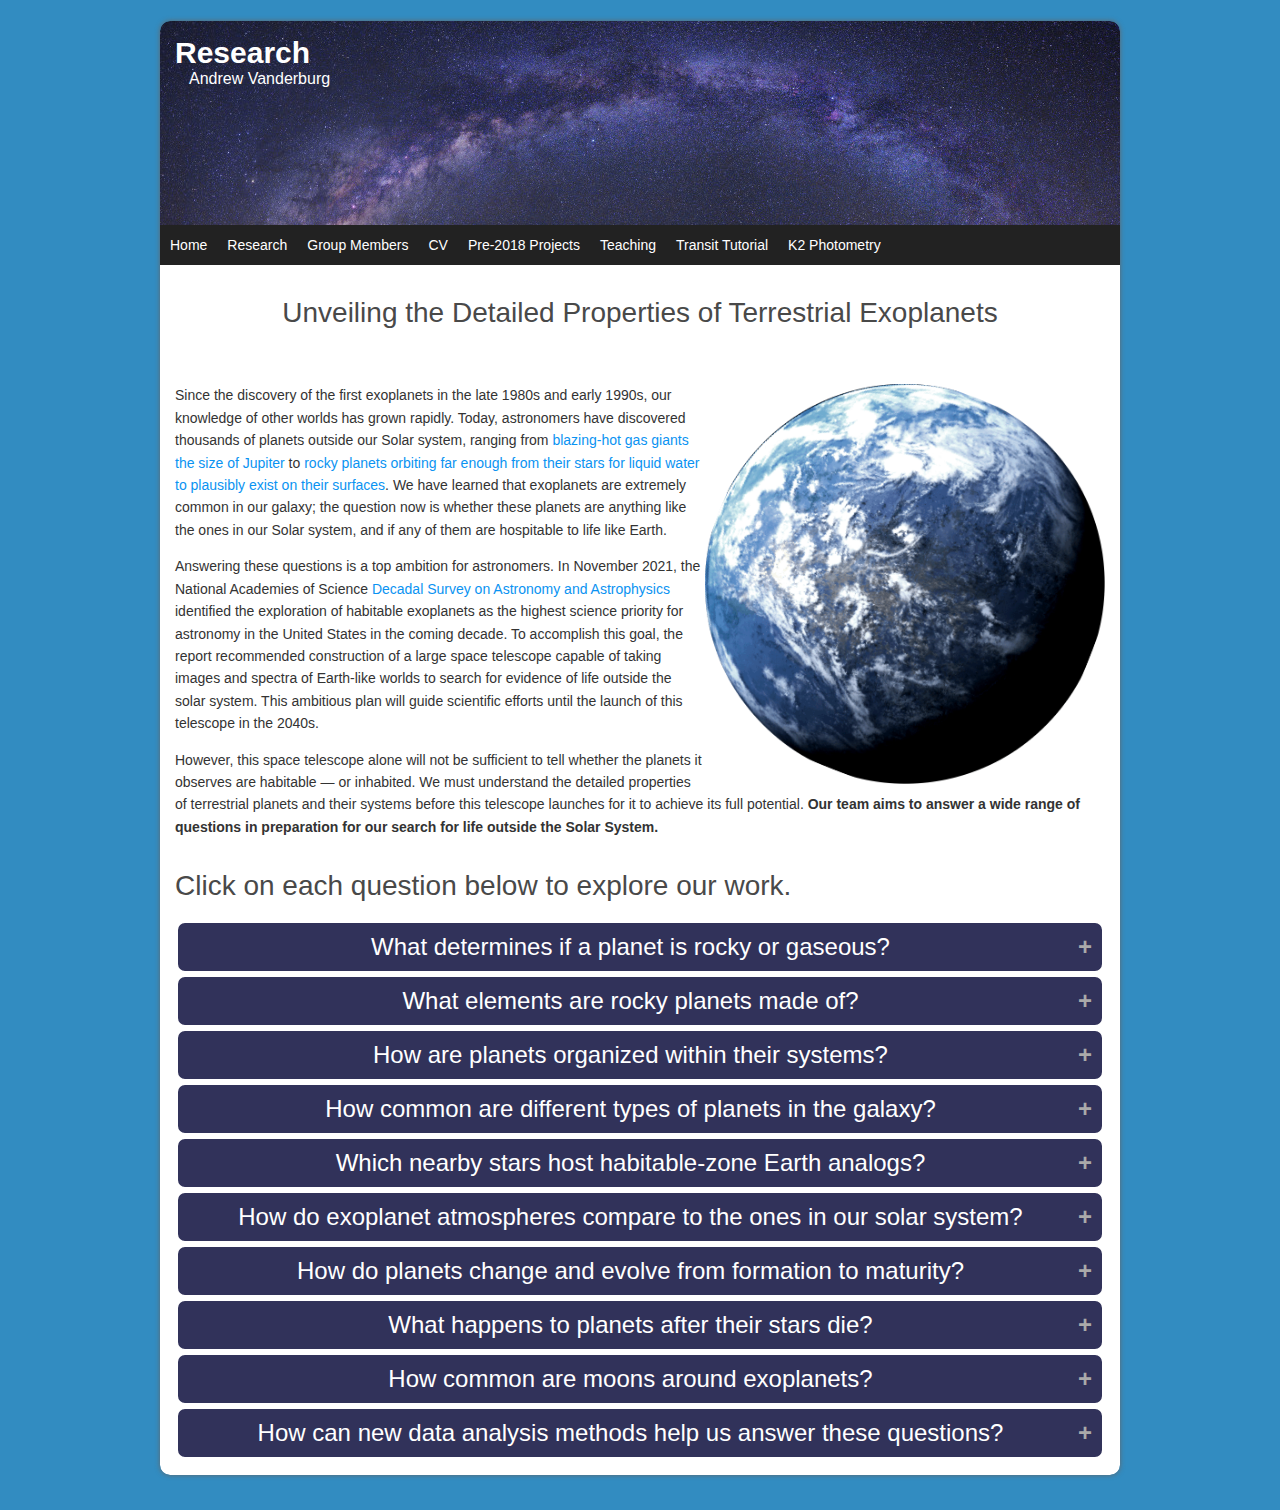
<file: page6.html>
<!DOCTYPE html PUBLIC "-//W3C//DTD XHTML 1.0 Transitional//EN" "http://www.w3.org/TR/xhtml1/DTD/xhtml1-transitional.dtd">
<html xmlns="http://www.w3.org/1999/xhtml">
<head>
<meta http-equiv="Content-Type" content="text/html; charset=UTF-8" />
<title>Research</title>
<link href="defaultstyles1.css" rel="stylesheet" media="screen" />
<script type="text/javascript" src="branding.js"></script>
<script type="text/JavaScript" src="curvycorners.js"></script>

<script type="text/javascript">

  var _gaq = _gaq || [];
  _gaq.push(['_setAccount', 'UA-37759371-1']);
  _gaq.push(['_trackPageview']);

  (function() {
    var ga = document.createElement('script'); ga.type = 'text/javascript'; ga.async = true;
    ga.src = ('https:' == document.location.protocol ? 'https://ssl' : 'http://www') + '.google-analytics.com/ga.js';
    var s = document.getElementsByTagName('script')[0]; s.parentNode.insertBefore(ga, s);
  })();

</script>
<style>
.accordion {
  background-color: #31325A;
  color: #FFFFFF;
  cursor: pointer;
  padding: 10px;
  width: 100%;
  border: 3px solid #fff;
  text-align: left;
  outline: none;
  font-size: 24px;
  text-align: center;
  transition: 0.4s;
  border-radius: 10px;
  font-family:"Lucida Sans Unicode", "Lucida Grande", Arial, Helvetica, sans-serif;
}

.active, .accordion:hover {
  background-color: #565BB2;
}

.accordion:after {
  content: '\002B';
  color: #AAA;
  font-weight: bold;
  float: right;
  margin-left: 5px;
}

.active:after {
  content: "\2212";
}

.panel {
  padding: 0 18px;
  background-color: white;
  max-height: 0;
  overflow: hidden;
  transition: max-height 0.2s ease-out;
}
</style>
</head>

<body>
<div id="container">
	<br>
    <div id="wrapper">
    <div id="banner">
    	<h1>Research</h1>
    	    	<p><a href ="index.html" style="color: #FFFFFF; font-size: 12pt; text-transform:none">Andrew Vanderburg </a></p><br><br><br><br><br>
<br><br>
    </div>
    <div id="nav">
    	<ul>
      	<li><a href="index.html">Home</a></li>
            <li><a href="page6.html">Research</a></li>
            <li><a href="page5.html">Group Members</a></li>
            <li><a href="page2.html">CV</a></li>
            <li><a href="page1.html">Pre-2018 Projects</a></li>
            <li><a href="page3.html">Teaching</a></li>
            <li><a href="tutorial/tutorial.html">Transit Tutorial</a></li>
            <li><a href="https://www.cfa.harvard.edu/~avanderb/k2.html">K2 Photometry</a></li>


        </ul>
    </div>
    <div id="page">
		
        <div id="content">
        

<br>

<h2> <center>Unveiling the Detailed Properties of Terrestrial Exoplanets </center></h2><br>

<p> <img src='images/earth.png' align=right width=400>Since the discovery of the first exoplanets in the late 1980s and early 1990s, our knowledge of other worlds has grown rapidly. Today, astronomers have discovered thousands of planets outside our Solar system, ranging from <a href='https://en.wikipedia.org/wiki/51_Pegasi_b'>blazing-hot gas giants the size of Jupiter</a> to <a href='https://en.wikipedia.org/wiki/Kepler-1649c'>rocky planets orbiting far enough from their stars for liquid water to plausibly exist on their surfaces</a>. We have learned that exoplanets are extremely common in our galaxy; the question now is whether these planets are anything like the ones in our Solar system, and if any of them are hospitable to life like Earth.</p>

<p>Answering these questions is a top ambition for astronomers. In November 2021, the National Academies of Science <a href='https://www.nationalacademies.org/our-work/decadal-survey-on-astronomy-and-astrophysics-2020-astro2020'>Decadal Survey on Astronomy and Astrophysics</a> identified the exploration of habitable exoplanets as the highest science priority for astronomy in the United States in the coming decade. To accomplish this goal, the report recommended construction of a large space telescope capable of taking images and spectra of Earth-like worlds to search for evidence of life outside the solar system. This ambitious plan will guide scientific efforts until the launch of this telescope in the 2040s. </p>

<p> However, this space telescope alone will not be sufficient to tell whether the planets it observes are habitable &#8212 or inhabited. We must understand the detailed properties of terrestrial planets and their systems before this telescope launches for it to achieve its full potential. <b>Our team aims to answer a wide range of questions in preparation for our search for life outside the Solar System. </b><br>

<br><h2>Click on each question below to explore our work. </h2>
</p>

<button class="accordion">What determines if a planet is rocky or gaseous? </button>
            <div class="panel">
              <p> <img src='images/massradius3d.png' align=right width=600 style="padding-left: 10px">Our solar system has small rocky planets like the Earth and Mars, large planets with thick gas envelopes like Jupiter and Neptune, and nothing in between. But in exoplanet systems, planets intermediate to Earth and Neptune (called either super-Earths or mini-Neptunes) are ubiquitous. What are these planets like? Are they mostly scaled up rocky planets similar to Earth or are they mostly scaled-down gaseous planets like Neptune? And can we predict, given a planet's size and orbital location whether it will be rocky or gaseous? </p>
              
              <p>Astronomers have made significant progress on this problem for <a href='https://ui.adsabs.harvard.edu/abs/2015ApJ...801...41R/abstract'>close-in hot planets</a>, but understanding the rocky/gaseous transition for cooler planets is an important open question. Our group uses space telescopes like Kepler and TESS to detect transiting planets and measure their radii, and spectrographs on the ground like the Planet Finder Spectrograph and HARPS-N to measure precise radial velocities and determine the planets' masses. Combining the planets' mass and radius yields the bulk density which can distinguish rocky and gaseous compositions. </p>
              
              <p>Currently, our goal is to push planet density measurements to cooler and smaller planets than before. We do this by searching for transiting planets orbiting bright stars &#8212 the easiest ones to follow up with radial velocities &#8212 with TESS, and making the most precise radial velocity measurements possible, even in the presence of stellar activity. </p>
              
              <p>Relevant work:
              <ul>
              <li> <a href='https://ui.adsabs.harvard.edu/abs/2015ApJ...800...59V/abstract'>Vanderburg et al. 2015a</a>
              <li> <a href='https://ui.adsabs.harvard.edu/abs/2018AJ....155..203H/abstract'>Haywood et al. 2016</a>
              <li> <a href='https://ui.adsabs.harvard.edu/abs/2017AJ....154..237V/abstract'>Vanderburg et al. 2017</a>
              <li> <a href='https://ui.adsabs.harvard.edu/abs/2020AJ....160..117R/abstract'>Rodriguez et al. 2020</a>
              <li> <a href='https://ui.adsabs.harvard.edu/abs/2021tsc2.confE.134D/abstract'>de Beurs et al. <i> in prep </i></a>
              <li> <a href='https://ui.adsabs.harvard.edu/abs/2021tsc2.confE.198S/abstract'>Sha et al. <i> in prep </i></a>
              </ul>
              </p>
            </div>


<button class="accordion">What elements are rocky planets made of? </button>
            <div class="panel">
              <p> <img src='images/pollutedwhitedwarf2.jpg' align=right style="padding-left: 10px" width=600>Learning about the geology of exoplanets is critically important to understanding habitability. The specific elements and minerals that make up a planet's crust and interior are of broad significance to issues ranging from the <a href='http://adsabs.harvard.edu/abs/2016GGG....17.1885F'>longevity of plate tectonics</a> to <a href='https://ui.adsabs.harvard.edu/abs/2018AsBio..18..630M/abstract'> biosignature false positives</a>. The only way for astronomers to probe the interior elemental compositions of rocky planets is through observations of white dwarf stars, the dense, burnt-out remnants of stars like the Sun after they have exhausted their nuclear fuel. Occasionally, the planets, asteroids, and comets orbiting these dead stars venture too close to the white dwarf, are shredded by the remnant's intense gravity, are ground up by collisions, and are accreted onto the white dwarf. Once the planetary material is on the surface of the white dwarf, we can study its composition by observing spectra of the white dwarf.</p>
              
              <p> In our group, we are taking advantage of the opportunity afforded by white dwarfs to study extrasolar geology. First, we are trying to better understand the process by which planetary material is accreted onto white dwarfs. We are searching for transiting debris clouds around white dwarfs so we can observe the process of planetary destruction in real time. In 2015, <a href='https://ui.adsabs.harvard.edu/abs/2015Natur.526..546V/abstract'>we found the first example of this process</a> taking place around the star <a href='http://simbad.cfa.harvard.edu/simbad/sim-basic?Ident=WD+1145%2B017&submit=SIMBAD+search'>WD 1145+017</a>. Since then, observations of this star have <a href='https://ui.adsabs.harvard.edu/abs/2017MNRAS.465.1008V/abstract'>changed our picture</a> of how planetary disruption takes place. We are also developing new tools to efficiently measure precise abundances from white dwarfs with evidence of accreted planetary material, so we can infer the material's elemental compositions in bulk. </p>
              
              
              <p>Relevant work:
              <ul>
              <li> <a href='https://ui.adsabs.harvard.edu/abs/2015Natur.526..546V/abstract'>Vanderburg et al. 2015b</a>
              <li> <a href='https://ui.adsabs.harvard.edu/abs/2018MNRAS.474.4795X/abstract'>Xu et al. 2018</a>
              <li> <a href='https://ui.adsabs.harvard.edu/abs/2021tsc2.confE.119A/abstract'>Aloisi et al. <i> in prep </i></a>
              <li> Badenas-Agusti et al. <i> in prep </i>
              <li> Jenkins et al. <i> in prep </i>
              </ul>
              </p>
            </div>


<button class="accordion">How are planets organized within their systems? </button>
            <div class="panel">
              <p><img src='images/architectures.png' align=right style="padding-left: 10px" width=600>In the Solar system, all eight of the major planets orbit in nearly the same plane, and the planets move in the same direction as the Sun's spin. Another important pattern in the Solar system is that the small, rocky planets tend to orbit close to the Sun, and the larger gas giant planets tend to orbit farther away. Centuries ago, these observations led astronomers to hypothesize that the planets formed from a disk of material and have remained in relatively similar orbits ever since. However, at least some exoplanet systems do not share this same orderly configuration. Instead, exoplanets sometimes are found with giant planets very close to their stars (the so-called hot Jupiters), and planets can orbit in different directions to one another and to the spins of their stars. This indicates that these exoplanet systems likely underwent a period of violent gravitational interactions that scrambled an orderly initial configuration. How common are these processes in exoplanet systems, and how do they influence the systems' eventual habitability?
              </p>
<!--              Unfortunately, it is hard to measure the alignment of planets in other systems, since it usually requires detecting the same exoplanet with multiple different instruments and techniques. As a result, systems with these constraints are quite rare.-->
              <p>Our team is studying the architectures of planetary systems by combining different observational techniques such as transits, radial velocities, astrometry, and Doppler tomography. By using multiple different views of the systems with these techniques, we can produce the most complete picture of a system's layout possible. We are using data from the Gaia spacecraft to measure the orientation of both planet and binary star orbits, and comparing those to the orbits of close-in transiting planets discovered by Kepler and TESS. We also seek out individual planetary systems in unusual configurations, such as hot Jupiter-mass exoplanets orbiting with other smaller planets nearby. By studying these outliers, we hope to pin down specific formation scenarios for these systems.</p>
              
              <p>Relevant work:
              <ul>
              <li> <a href='https://ui.adsabs.harvard.edu/abs/2015ApJ...812L..18B/abstract'>Becker et al. 2015</a>
              <li> <a href='https://ui.adsabs.harvard.edu/abs/2017AJ....154..237V/abstract'>Vanderburg et al. 2017a</a>
              <li> <a href='https://ui.adsabs.harvard.edu/abs/2017AJ....154..230B/abstract'>Becker et al. 2017</a>
              <li> <a href='https://ui.adsabs.harvard.edu/abs/2020ApJ...892L..21Z/abstract'>Zhou et al. 2020</a>
              <li> <a href='https://ui.adsabs.harvard.edu/abs/2021AJ....162...12V/abstract'>Venner et al. 2021</a>
              <li> <a href='https://ui.adsabs.harvard.edu/abs/2021arXiv211103676V/abstract'>Venner et al. <i>submitted</i></a>
              <li> <a href='https://ui.adsabs.harvard.edu/abs/2021tsc2.confE.181C/abstract'>Christian et al. <i>submitted</i></a>
              </ul>
              </p>
              
            </div>
            
            
            

<button class="accordion">How common are different types of planets in the galaxy? </button>
            <div class="panel">
              
              <p><img src='images/mayo2dhist.png' align=right style="padding-left: 10px; padding-bottom: 10px;" width=600> Measurements of planet occurrence rates, or how often different types of planets are found around stars in our galaxy, are crucial tests of planet formation models. Some of the most important advances in the last decade have been <a href='https://ui.adsabs.harvard.edu/abs/2013ApJ...766...81F/abstract'>measurements of planet occurrence</a>, <a href='https://ui.adsabs.harvard.edu/abs/2013ApJ...767...95D/abstract'>especially using data</a> <a href='https://ui.adsabs.harvard.edu/abs/2021AJ....161...36B/abstract'>from the Kepler mission</a>. These measurements have been enabled by a highly-sensitive search of the full Kepler dataset and careful characterization of the dataset's biases.
              </p>
              
              <p>Our group is building the infrastructure to measure planet occurrence rates using the TESS and K2 missions. Although they are not as sensitive and well characterized as Kepler's original mission survey, TESS and K2 observed different types of stars, and stars in different locations in the galaxy. If we can characterize the biases of these more challenging datasets well, they provide the opportunity to, for example, compare planet populations in different parts of the galaxy and test how birth environments shapes planet formation. 
              </p>
              
              <p> We are also interested in improving upon occurrence rates from the Kepler mission. A critical input to the design of missions to directly image Earth-like exoplanets and search for biosignatures is how common (or rare) these planets are. The more rare Earths are, the more powerful a telescope must be to search a large number of these planets for biosignatures. Currently, the best occurrence rates from Kepler fall just short of being able to measure how often Sun-like stars host Earth-sized planets in 1 year orbits. By taking advantage of new methods, we hope to improve Kepler's sensitivity to these small planets enough to enable a robust measurement of the occurrence rate of Earth analogs. </p>
              
              <p>  One particularly critical piece of infrastructure necessary for measuring occurrence rates is an automated pipeline to detect planet candidates that can be tested to assess biases. <img src='images/astronet.jpeg' align=left style="padding-right: 30px; padding-top: 10px; padding-bottom: 5px" width=600>In the original Kepler mission, the important task of automatically separating viable planet candidates from instrumental and astrophysical false positives was performed by a decision tree algorithm called <a href='https://ui.adsabs.harvard.edu/abs/2020ascl.soft12006C/abstract'>the Robovetter</a>. 
              Along with our collaborator Chris Shallue, we are working on enhancing the functionality of the Robovetter by building a neural network called <a href='https://github.com/google-research/exoplanet-ml/tree/master/exoplanet-ml/astronet'>Astronet</a> to perform this task. Our initial results have shown promise and indicated that Astronet can efficiently identify exoplanet candidates while ignoring false positives, and has proven adaptable to Kepler, K2, and TESS. Developing Astronet further will help improve occurrence rate calculations in all of these datasets. 
              
              </p>
              <p>Relevant work:
              <ul>
              <li> <a href='https://ui.adsabs.harvard.edu/abs/2016ApJS..222...14V/abstract'>Vanderburg et al. 2016a</a>
              <li> <a href='https://ui.adsabs.harvard.edu/abs/2018AJ....155...94S/abstract'>Shallue & Vanderburg 2018</a>
              <li> <a href='https://ui.adsabs.harvard.edu/abs/2018AJ....155..136M/abstract'>Mayo et al. 2018</a>
              <li> <a href='https://ui.adsabs.harvard.edu/abs/2019AJ....157..169D/abstract'>Dattilo et al. 2019</a>
              <li> <a href='https://ui.adsabs.harvard.edu/abs/2019AJ....158...25Y/abstract'>Yu et al. 2019</a>
              <li> <a href='https://ui.adsabs.harvard.edu/abs/2020ApJ...893L..27V/abstract'>Vanderburg et al. 2020a</a>
              <li> <a href='https://ui.adsabs.harvard.edu/abs/2020AAS...23512108V/abstract'>Vanderburg et al. <i> in prep </i></a>
              <li> <a href='https://ui.adsabs.harvard.edu/abs/2019ESS.....430911S/abstract'>Sha et al. <i> in prep </i></a>
              <li> <a href='https://ui.adsabs.harvard.edu/abs/2021tsc2.confE.152L/abstract'>Lehmann et al. <i> in prep </i></a>
                
              </ul>
              </p>
              <p>Videos and other media:</p>
              <ul>
              <li> <a href='https://vimeo.com/419873718'>Video by Daniel Soares/Google about Dattilo et al. 2019</a> 
              <iframe src="https://player.vimeo.com/video/419873718" width="853" height="375" frameborder="0" allow="autoplay; fullscreen; picture-in-picture" allowfullscreen></iframe></center> 
              <li> <a href='https://www.youtube.com/watch?v=CB398XCypqg'> Segment shown on the Longhorn Network about Dattilo et al. 2019</a>
                <iframe width="853" height="480" src="https://www.youtube.com/embed/CB398XCypqg" title="YouTube video player" frameborder="0" allow="accelerometer; autoplay; clipboard-write; encrypted-media; gyroscope; picture-in-picture" allowfullscreen></iframe>
              </ul>
              </p>
              
              <center>
              <!-- <iframe src="https://player.vimeo.com/video/419873718" width="896" height="375" frameborder="0" allow="autoplay; fullscreen; picture-in-picture" allowfullscreen></iframe></center> 
 <p><a href="https://vimeo.com/419873718">Planet Hunter</a> from <a href="https://vimeo.com/danielsoares">Daniel Soares</a> on <a href="https://vimeo.com">Vimeo</a>.</p> -->
              
              
            </div>
            
<button class="accordion">Which nearby stars host habitable-zone Earth analogs? </button>
            <div class="panel">
              <p><img src='images/koi3138system.png' align=right style="padding-left: 10px; padding-bottom: 10px;" width=600>Perhaps the most basic question that must be answered before we can search for signs of life on other planets is where are these planets hiding? Even three decades after the discovery of the first planets outside the solar system, it is still a major challenge to detect planets with the size and mass of Earth in potentially habitable orbits around other stars. Of the handful of potentially rocky, habitable-zone planets known, most orbit very faint stars, making follow-up observations challenging. 
              </p>
              
              <p> We are searching for small, habitable-zone planets around nearby stars using data from the TESS mission. TESS is a wide-field survey capable of detecting Earth-sized planets around our closest neighboring stars. Any planets detected by TESS will be easier to follow up than the majority of known habitable-zone planets. Once we know about these nearby planets, we are able to study them in more detail with powerful instruments to learn about their composition (see above under <i>"What determines if a planet is rocky or gaseous?"</i>) and in some cases put constraints on their atmospheres. </p>
              
              <p> But most of the nearest habitable-zone will be invisible to TESS, because their orbits are not lined up with our line of sight. To find these less-conveniently aligned planets &#8212 the ones that will make up the majority of planets that will be searched for biosignatures in the 2040s &#8212 we must use the radial velocity technique. This comes with its own challenges; an Earth-mass planet orbiting a Sun-like star in a 1 year orbit only tugs its star strongly enough to cause a 10 cm/s change in its velocity. For context, this is slower than the <a href='https://www.guinnessworldrecords.com/world-records/77951-fastest-tortoise'>walking speed of tortoises</a>. Measuring such tiny velocities is challenging because stars can appear to change in velocity at the >1 m/s level (more than 10x larger) due to pulsations, granulation, and surface inhomogeneities rotating in and out of view. We are developing methods using machine learning to mitigate these challenges, with the ultimate goal of detecting the closest habitable-zone Earth analogs with radial velocities. </p>
              
              <p>Relevant work:
              <ul>
              
              <li> <a href='https://ui.adsabs.harvard.edu/abs/2016MNRAS.459.3565V/abstract'>Vanderburg et al. 2016b</a>
              <li> <a href='https://ui.adsabs.harvard.edu/abs/2018AJ....156...46V/abstract'>Vanderburg et al. 2018a</a>
              <li> <a href='https://ui.adsabs.harvard.edu/abs/2020AJ....160..116G/abstract'>Gilbert et al. 2020</a>
              <li> <a href='https://ui.adsabs.harvard.edu/abs/2020AJ....160..117R/abstract'>Rodriguez et al. 2020</a>
              <li> <a href='https://ui.adsabs.harvard.edu/abs/2020ApJ...893L..27V/abstract'>Vanderburg et al. 2020a</a>
              <li> <a href='https://ui.adsabs.harvard.edu/abs/2020arXiv201100003D/abstract'>de Beurs et al. <i>submitted</i></a>
              <li> <a href='https://ui.adsabs.harvard.edu/abs/2021tsc2.confE.134D/abstract'>de Beurs et al. <i> in prep </i></a>
                
              </ul>
              </p>
              
              
              <p>Videos and other media:</p>
              <ul>
              <!--<li> <a href='https://www.youtube.com/watch?v=TdxrOD0KCOc'>SETI Live Q&A with Andrew Vanderburg, Pam Rowden, Jeff Coughlin, and Simon Steele about Vanderburg et al. 2020a</a> 
              <iframe width="853" height="480" src="https://www.youtube.com/embed/TdxrOD0KCOc" title="YouTube video player" frameborder="0" allow="accelerometer; autoplay; clipboard-write; encrypted-media; gyroscope; picture-in-picture" allowfullscreen></iframe>-->
              
              <li> <a href='https://www.youtube.com/watch?v=QU0qsIGS6MQ'>NASA Video about Rodriguez et al. 2020</a> 
              <iframe width="853" height="480" src="https://www.youtube.com/embed/QU0qsIGS6MQ" title="YouTube video player" frameborder="0" allow="accelerometer; autoplay; clipboard-write; encrypted-media; gyroscope; picture-in-picture" allowfullscreen></iframe>
              
              <li> <a href='https://www.youtube.com/watch?v=uVGGS2xUAks'>Q&A about TOI 700 d with Andrew Vanderburg, Joey Rodriguez, and John Michael Godier</a>
              <iframe width="853" height="480" src="https://www.youtube.com/embed/uVGGS2xUAks" title="YouTube video player" frameborder="0" allow="accelerometer; autoplay; clipboard-write; encrypted-media; gyroscope; picture-in-picture" allowfullscreen></iframe>
              
              </ul>
              </p>
            </div>
            
<button class="accordion">How do exoplanet atmospheres compare to the ones in our solar system? </button>
            <div class="panel">
              <p><img src='images/phasecurve.png' align=right style="padding-left: 10px; padding-bottom: 10px;" width=600> The path to searching for life as laid out by the 2020 Decadal Survey involves searching for biosignatures in the atmospheres of exoplanets. Learning about the diversity of exoplanet atmospheres in the meantime is therefore critical to prepare for this goal. Studying exoplanet atmospheres requires discovering planets around the nearest stars in the sky and conducting extremely precise observations of these planets to tease out the tiny signals caused by their atmospheres.
              </p>
              
              <p> Our group is involved in both the search for the best planets for atmospheric studies and the observations of the atmospheres themselves. Although astronomers do not yet have the capability to study the atmospheres of Earth analogs (and likely will not even be able to do this with the James Webb Space Telescope), small planets in hotter orbits are accessible. We have been searching for such planets around bright stars with both the Kepler spacecraft (during the K2 mission) and the TESS satellite. Once we find these planets and either validate or confirm them with ground-based follow-up observations, we use telescopes like Spitzer, Hubble, and James Webb to study their atmospheres in both transmission and thermal emission. 
              
              <p>Relevant work:
              <ul>
              <li> <a href='https://ui.adsabs.harvard.edu/abs/2015ApJ...800...59V/abstract'>Vanderburg et al. 2015a</a>
              <li> <a href='https://ui.adsabs.harvard.edu/abs/2016ApJS..222...14V/abstract'>Vanderburg et al. 2016a</a>
              <li> <a href='https://ui.adsabs.harvard.edu/abs/2016ApJ...827L..10V/abstract'>Vanderburg et al. 2016c</a>
              <li> <a href='https://ui.adsabs.harvard.edu/abs/2016ApJ...829L...9V/abstract'>Vanderburg et al. 2016d</a>
              <li> <a href='https://ui.adsabs.harvard.edu/abs/2019ApJ...871L..24V/abstract'>Vanderspek et al. 2019</a>
              <li> <a href='https://ui.adsabs.harvard.edu/abs/2019ApJ...881L..19V/abstract'>Vanderburg et al. 2019</a>
              <li> <a href='https://ui.adsabs.harvard.edu/abs/2019Natur.573...87K/abstract'>Kreidberg et al. 2019</a>
              <li> <a href='https://ui.adsabs.harvard.edu/abs/2021tsc2.confE.105L/abstract'>Lally & Vanderburg <i> submitted</i></a>
              <li> Incha et al. <i>in prep </i></a>

              </ul>
              </p>
              
              
            </div>
            
<button class="accordion">How do planets change and evolve from formation to maturity? </button>
            <div class="panel">
              <p><img src='images/toi451.jpeg' align=right style="padding-left: 10px; padding-bottom: 10px;" width=600> The Earth's <a href='https://ui.adsabs.harvard.edu/abs/2016AsBio..16..873A/abstract'>atmosphere, conditions, and habitability</a> have changed dramatically over our planet's 4.5 billion year lifetime. On Earth and the <a href='https://www.jpl.nasa.gov/missions/mars-sample-return-msr'>other worlds in the Solar system</a>, we can take advantage of geological evidence and laboratory experiments performed on multi-billion-year-old rocks to understand how our planet's conditions have evolved. Outside the solar system, we must take the different approach of studying planets around stars of different ages and synthesizing information from many different planets into a coherent picture of how planets mature. 
              </p>
              
              <p> Our group is part of the TESS Hunt for Young and Maturing Exoplanets (THYME) collaboration. Along with our collaborators from <a href='https://newton.host.dartmouth.edu/'>Dartmouth</a>, the <a href='https://andrewwmann.com/'>University of North Carolina</a>, and the <a href='http://www.as.utexas.edu/~alk/Home.html'>University of Texas</a>, we search for planets around young stars (less than about 1 billion years old) using TESS. We also are interested in measuring the ages of stars that are already known to host exoplanets. Our focus on stars and planets younger than about 1 billion years is for two reasons: 1) the most important changes to a planet's properties are believed to happen during this time, and 2) it is easiest to measure the ages of stars at these young ages. </p>
              
              <p> Studying planets at such young ages introduces interesting challenges due to the rapid and high-amplitude variability of young stars. We have developed specialized pipelines to correct spacecraft systematics and search for planets in the face of young star variability. Our results have provided intriguing results suggesting that at young ages, planets are much larger than at maturity. We are also exploring how the atmospheres of these planets are evolving by studying mass loss and transmission spectra with the Hubble and James Webb Space Telescopes.</p> 
              
              <p>Relevant work:
              <ul>
              <li> <a href='https://ui.adsabs.harvard.edu/abs/2017AJ....153...64M/abstract'>Mann et al. 2017</a>
              <li> <a href='https://ui.adsabs.harvard.edu/abs/2017AJ....154..224R/abstract'>Rizzuto et al. 2017</a>
              <li> <a href='https://ui.adsabs.harvard.edu/abs/2018AJ....155....4M/abstract'>Mann et al. 2018</a>
              <li> <a href='https://ui.adsabs.harvard.edu/abs/2018AJ....156...46V/abstract'>Vanderburg et al. 2018a</a>
              <li> <a href='https://ui.adsabs.harvard.edu/abs/2019AJ....158...62R/abstract'>Rampalli et al. 2019</a>
              <li> <a href='https://ui.adsabs.harvard.edu/abs/2019ApJ...880L..17N/abstract'>Newton et al. 2019</a>
              <li> <a href='https://ui.adsabs.harvard.edu/abs/2021AJ....161...65N/abstract'>Newton et al. 2021</a>
              <li> Limbach/Soares-Furtado et al. <i>in prep</i>
              <li> Capistrant et al. <i>in prep</i>


              </ul>
              </p>
            </div>
            
<button class="accordion">What happens to planets after their stars die? </button>
            <div class="panel">
              <p><img src='images/wd1856.jpg' align=right style="padding-left: 10px" width=600> In about 7 billion years, the Sun will exhaust the hydrogen in its core, evolve into a red giant star 200 times its current size, shed its outer layers, and leave behind a glowing hot remnant core called a white dwarf. What will happen to the planets in our system during this process? In order to answer this question, it is necessary to study planetary systems where this has already taken place &#8212 in particular around white dwarf stars. 
              </p>
              
              <p> We are searching for planets orbiting white dwarfs with the TESS mission. We have <a href='https://heasarc.gsfc.nasa.gov/docs/tess/data/approved-programs/cycle4/G04200.txt'>several approved TESS guest investigator programs</a> to observe thousands of white dwarfs with fast cadence observations &#8212 crucial for detecting the short transits of planets around such small and dense stars. Recently, we found the first <a href='https://ui.adsabs.harvard.edu/abs/2020Natur.585..363V/abstract'>planet candidate transiting a white dwarf star called WD 1856+534</a>. The planet candidate is about the size of Jupiter and has a mass less than about 13 times that of Jupiter. If the planet candidate, which we call WD 1856 b, was in its current orbit when its star was on the main sequence it would have been engulfed when the star became a red giant. Instead, WD 1856 b must have migrated towards its current location after its star became a red giant. Our discovery demonstrates that low-mass objects can survive the journey close to white dwarfs, but the planet candidate's exact survival strategy <a href='https://ui.adsabs.harvard.edu/abs/2020ApJ...904L...3M/abstract'>is</a> <a href='https://ui.adsabs.harvard.edu/abs/2021MNRAS.501L..43M/abstract'>still</a> <a href='https://ui.adsabs.harvard.edu/abs/2021MNRAS.502L.110C/abstract'> up for</a> <a href='https://ui.adsabs.harvard.edu/abs/2021ApJ...915L..34M/abstract'> debate</a>. Currently, we are searching for more planets around white dwarfs and trying to study WD 1856 b as closely as we can to understand which processes are important in shaping planetary systems after stellar death. </p>
              
              <p>Relevant work:
              <ul>
              <li> <a href='https://ui.adsabs.harvard.edu/abs/2015Natur.526..546V/abstract'>Vanderburg et al. 2015b</a>
              <li> <a href='https://ui.adsabs.harvard.edu/abs/2018MNRAS.474.4795X/abstract'>Xu et al. 2018</a>
              <li> <a href='https://ui.adsabs.harvard.edu/abs/2020Natur.585..363V/abstract'>Vanderburg et al. 2020b</a>
              <li> <a href='https://ui.adsabs.harvard.edu/abs/2020ApJ...901L...1K/abstract'>Kaltenegger/MacDonald et al. 2020</a>
              <li> <a href='https://ui.adsabs.harvard.edu/abs/2021arXiv211014106X/abstract'>Xu et al. 2021</a>
              <li> <a href='https://ui.adsabs.harvard.edu/abs/2021tsc2.confE.119A/abstract'>Aloisi et al. <i> in prep </i></a>
              <li> Kubiak et al. <i> in prep</i>
              <li> Badenas-Agusti et al. <i> in prep </i>
              <li> Jenkins et al. <i> in prep </i>
              </ul>
              </p>
              
              </p>
              <p>Videos and other media:</p>
              <ul>
              <li> <a href='https://www.youtube.com/watch?v=fDhG0ppvQ2g'>NASA video about Vanderburg et al. 2020b</a> 
              <iframe width="853" height="480" src="https://www.youtube.com/embed/fDhG0ppvQ2g" title="YouTube video player" frameborder="0" allow="accelerometer; autoplay; clipboard-write; encrypted-media; gyroscope; picture-in-picture" allowfullscreen></iframe>
              <li> <a href='https://www.youtube.com/watch?v=r-AVje8GBdQ'>Talk at the Chesapeake Bay Area Exoplanets Meeting about video about Vanderburg et al. 2020b</a> 
              <iframe width="853" height="480" src="https://www.youtube.com/embed/r-AVje8GBdQ" title="YouTube video player" frameborder="0" allow="accelerometer; autoplay; clipboard-write; encrypted-media; gyroscope; picture-in-picture" allowfullscreen></iframe>
              <li> <a href='https://www.youtube.com/watch?v=QM74qgjUvi0'>Live Q&A about white dwarf planets with Andrew Vanderburg, Ryan MacDonald, and Thea Kozakis</a>
              <iframe width="853" height="480" src="https://www.youtube.com/embed/QM74qgjUvi0" title="YouTube video player" frameborder="0" allow="accelerometer; autoplay; clipboard-write; encrypted-media; gyroscope; picture-in-picture" allowfullscreen></iframe>
              <li> <a href='https://www.youtube.com/watch?v=AdfL8QfJdjA'>SETI Live Q&A with Andrew Vanderburg and Franck Marchis</a>
              <iframe width="853" height="480" src="https://www.youtube.com/embed/AdfL8QfJdjA" title="YouTube video player" frameborder="0" allow="accelerometer; autoplay; clipboard-write; encrypted-media; gyroscope; picture-in-picture" allowfullscreen></iframe>
              </ul>
              </p>
            </div>

<button class="accordion">How common are moons around exoplanets? </button>
            <div class="panel">
              <p><img src='images/rheatitan.png' align=right style="padding-left: 10px" width=600>Moons are ubiquitous in the solar system; at least 200 moons orbit the 8 major Solar system planets. But astronomers have not yet confidently detected any moons outside of the solar system. Given the prevalence of moons in our Solar system, their <a href='https://ui.adsabs.harvard.edu/abs/2014ApJ...790...69L/abstract'>dynamical importance to our planet's spin axis</a>, and the possibility that some of the <a href='https://ui.adsabs.harvard.edu/abs/1983Icar...56..246R/abstract'>icy moons in the outer solar system may be habitable</a>, we cannot fully understand planetary systems until we are able to detect moons around exoplanets. </p>
              
              <p> Our group is studying and proposing new ways to search for moons outside of the Solar system. One promising method is to take spectra of a directly imaged exoplanet and measure the Doppler shift of the planet's spectral lines to determine its radial velocity. If Doppler monitoring of a directly imaged planet reveals a periodic wobble back and forth, that could be evidence of an exomoon. Another promising method for detecting moons outside of the solar system is <a href='https://ui.adsabs.harvard.edu/abs/2021ApJ...918L..25L/abstract'>photometric monitoring of free-floating planets </a> to detect transits. We have proposed a survey using the upcoming <a href=''>Roman space telescope</a> of thousands of free-floating planets and brown dwarfs in the Orion nebula that could yield the discovery of dozens of exomoons. 
              
              
              
              <p>Relevant work:
              <ul>
              <li> <a href='https://ui.adsabs.harvard.edu/abs/2018AJ....156..184V/abstract'>Vanderburg et al. 2018b</a>
              <li> <a href='https://ui.adsabs.harvard.edu/abs/2021ApJ...922L...2V/abstract'>Vanderburg & Rodriguez 2021</a>
              <li> Limbach/Soares-Furtado et al. <i>in prep</i>
              </ul>
              </p>
            </div>
            
<button class="accordion">How can new data analysis methods help us answer these questions? </button>
            <div class="panel">
              <p> <img src='images/sfflccredit.jpeg' align=right style="padding-left: 10px" width=600>Our group specializes in developing new data analysis methods and tools that underpin our efforts to answer the preceding questions. With these new methods, we are often able to squeeze more information from astrophysical observations. Our work ranges from methods to remove <a href='https://ui.adsabs.harvard.edu/abs/2014PASP..126..948V/abstract'>systematic errors from space telescope light curves</a> to novel methods for spectroscopic interpolation. Along with <a href=''>Chris Shallue</a>, our group leads the <i>Identifying Exoplanets with Deep Learning</i> project and pioneered the use of deep neural networks for transiting exoplanet vetting. Our methods have been widely used in the community and have helped accelerate scientific discoveries; for example, hundreds of papers have used data processed by <a href='https://archive.stsci.edu/hlsp/k2sff'>our K2SFF pipeline</a>, leading to the discovery of hundreds of exoplanets and enabling studies of phenomena ranging from flaring stars to active galactic nuclei. We continue to work on new techniques to optimize data analysis and make new exoplanet discoveries.</p>
              
              <p>Relevant work:
              <ul>
              <li> <a href='https://ui.adsabs.harvard.edu/abs/2014PASP..126..948V/abstract'>Vanderburg & Johnson 2014</a>
              <li> <a href='https://ui.adsabs.harvard.edu/abs/2014arXiv1412.1827V/abstract'>Vanderburg 2014</a>
              <li> <a href='https://ui.adsabs.harvard.edu/abs/2016ApJS..222...14V/abstract'>Vanderburg et al. 2016a</a>
              <li> <a href='https://ui.adsabs.harvard.edu/abs/2017AJ....154..224R/abstract'>Rizzuto et al. 2017</a>
              <li> <a href='https://ui.adsabs.harvard.edu/abs/2018AJ....155...94S/abstract'>Shallue & Vanderburg 2018</a>
              <li> <a href='https://ui.adsabs.harvard.edu/abs/2019AJ....157..169D/abstract'>Dattilo et al. 2019</a>
              <li> <a href='https://ui.adsabs.harvard.edu/abs/2019AJ....158...25Y/abstract'>Yu et al. 2019</a>
              <li> <a href='https://ui.adsabs.harvard.edu/abs/2019ApJ...881L..19V/abstract'>Vanderburg et al. 2019</a>
              <li> <a href='https://ui.adsabs.harvard.edu/abs/2020arXiv201100003D/abstract'>de Beurs et al. <i>submitted</i></a>
              <li> Badenas-Agusti et al. <i> in prep </i>

              </ul>
              </p>

            </div>
            




<script>
var acc = document.getElementsByClassName("accordion");
var i;

for (i = 0; i < acc.length; i++) {
  acc[i].addEventListener("click", function() {
    this.classList.toggle("active");
    var panel = this.nextElementSibling;
    if (panel.style.maxHeight) {
      panel.style.maxHeight = null;
    } else {
      panel.style.maxHeight = panel.scrollHeight + "px";
    } 
  });
}
</script>


        </div>
	</div>
    </div>
    <div id="footer">
    </div>
</div>
</body>
</html>
</file>
<file: defaultstyles1.css>
@charset "utf-8";
/* CSS Document */
/* #065388 was the old link color */
a:link, a:visited {
	text-decoration:none;
	color:#0a93f2;
}
a:hover {
	color:#990000;	
}
a.current:link, a.current:visited {
	color:#111;
	font-weight:bold;
}
img { border:none; }

/*181a40 was the background color*/
body {
	margin:0;
	padding:0;
	background-color:#328cc1;
	color:#333;
	font-family:"Lucida Sans Unicode", "Lucida Grande", Arial, Helvetica, sans-serif;
}

/*Originally the width was 960 px */
#container {
	max-width:960px;
	margin:auto;
	font-size:14px;
	position: relative;
}
#ucb {
}
#wrapper {
 box-shadow: 0 0 5px #666;
 -webkit-box-shadow: 0 0 5px #666;
 -moz-box-shadow: 0 0 5px #666;
 -moz-border-radius:10px;
	-webkit-border-radius:10px;
	margin:5px 0;
	overflow:hidden;

}	
#banner {
	color:#FFF;
	padding:15px;
	height:174px;
	
	
	background-color:#FFF;
	margin:0;
	background-image: url(images/ArcMW_hallas_alt_small_flip.jpg);
}
h1 {
	margin:0;
	padding: 0;
	font-size:30px;
	
}
#banner p {
	margin:0;
	text-transform: uppercase;
	font-size:14px;
}
#nav {
      background:#222;
   overflow:hidden;
   height: 40px;
}
#nav ul {
  
   list-style:none;
   margin:0;
   padding:0;
  
}
#nav ul li {
   display:inline;
   float:left;
   list-style:none;
   margin:0;
   padding:0;
  
}
#nav ul li a {
   display:block;
   margin:0;
   padding:0px 10px;
   color:#fff;
   text-decoration:none;
   line-height:40px;
}
#nav ul li a:hover {
   background:#FFF;
   color:#333;
}
#page {
	background-color:#FFF;
	overflow:auto;
	padding:15px 0;
	clear: both;
	/*
	-moz-border-radius-bottomleft:10px;
	-webkit-border-bottom-left-radius:10px;
	-moz-border-radius-bottomright:10px;
	-webkit-border-bottom-right-radius:10px;
	*/
}
#sidebar {
	min-width:210px;
	margin:0 15px;
	float:right;
	line-height:140%;
	background-color:#EEE;
	border: 1px solid #E5E5E5;
}

#sidebar h3, #sidebar p {
	padding:0 10px;
}
#content {
	margin-left:15px;
	margin-right:15px;
	line-height:160%;
}
#footer {
	padding:15px;	
	overflow:auto;
	color:#FFF;
	font-size:90%;
	text-align:right;
}
#footer img {
	float:left; 
	margin-right:15px;
}

h2 {
	margin-top:0;
	color:#494949;
	font-weight:normal;
	font-size:200%;
}

.right {
	float:right;
	margin: 0 0 15px 15px;
}
.left {
	float:left;
	margin:0 15px 15px 0;
}

#contentbar {
	width:210px;
	margin-top: 0;
	margin-right: 15px;
	margin-bottom: 0;
	margin-left: 0px;
	float:left;
	line-height:140%;
	background-color:#EEE;
	border: 1px solid #E5E5E5;
}

#contentbar h3, #contentbar p {
	padding:0 10px;
}
#fac_photo {margin-left:auto; margin-right:auto; display:block; padding:10px;}
#banner {
	 -moz-border-radius-topleft:10px;
	-webkit-border-top-left-radius:10px;
	-moz-border-radius-topright:10px;
	-webkit-border-top-right-radius:10px;
		
}
#page {
	
	-moz-border-radius-bottomleft:10px;
	-webkit-border-bottom-left-radius:10px;
	-moz-border-radius-bottomright:10px;
	-webkit-border-bottom-right-radius:10px;

}
#banner p {padding-left:1em}
/* uncomment the specific line to hide the content div on specific pages */
/* .contentbar1 {display:none}  */
 .contentbar2 {display:none}  
/* .contentbar3 {display:none}  */
/* .contentbar4 {display:none}  */
/* .contentbar5 {display:none}  */

/* ==========================================================================
   Responsive Styles for Mobile
   ========================================================================== */

/* CSS for Responsive Video Embeds */
.video-container {
    position: relative;
    overflow: hidden;
    aspect-ratio: 16 / 9;
}/*    width: 100%;*/


.video-container iframe {
    position: absolute;
    top: 0;
    left: 0;
    bottom: 0;
    right: 0;
    width: 100%;
    height: 100%;
}
.video-container-medium {
    max-width: 853px;
}

.video-container-teaching {
    max-width: 800px;
}

.video-container-small {
    max-width: 560px;
}

.pdf-container {
  position: relative;
  width: 100%;
  max-width: 900px;  /* desktop limit */
  aspect-ratio: 8.5 / 11;  /* standard US letter paper ratio */
  margin: 0 auto;  /* center horizontally */
  box-shadow: 0 0 10px rgba(0,0,0,0.2);
}

.pdf-container iframe {
  width: 100%;
  height: 100%;
  border: none;
}


.profile {
  display: flex;
  gap: 20px;
  align-items: flex-start;
  margin-bottom: 2em;
  align-items: center; /* This centers image and text vertically */
  padding: 0 5%;
}

.profile-image {
  flex: 0 0 300px;
}

.profile-text {
  flex: 1;
}



@media screen and (max-width: 768px) {

    #nav {
        height: auto; 
    }

    /* Make navigation items wrap instead of stacking vertically */
    #nav ul li {
        display: inline-block; /* Allows items to be side-by-side and wrap */
        float: none;           /* Must remove the float for wrapping to work */
    }

    /* Adjust content margin for a better mobile view */
    #content {
        margin: 15px;
    }


    
    /* Optional: reduce the main heading size on small screens */
    h1 {
        font-size: 24px;
    }

    #banner p {
        font-size: 10pt; /* Adjust font size in the banner */
    }
    #content img {
    float: none !important;      /* Removes the align=right behavior */
    display: block;              /* Allows for margin auto-centering */
    margin: 15px auto;           /* Centers the image and adds space */
    max-width: 100%;             /* Ensures the image never overflows its container */
    height: auto;                /* Maintains the image's aspect ratio */
}
  .profile {
    flex-direction: column;
  }

  .profile-text, .profile-image {
    width: 100%;
    text-align: left;
  }

  .profile-text {
    order: 2;
  }

  .profile-image {
    order: 1;
    text-align: center;
  }
}
</file>
